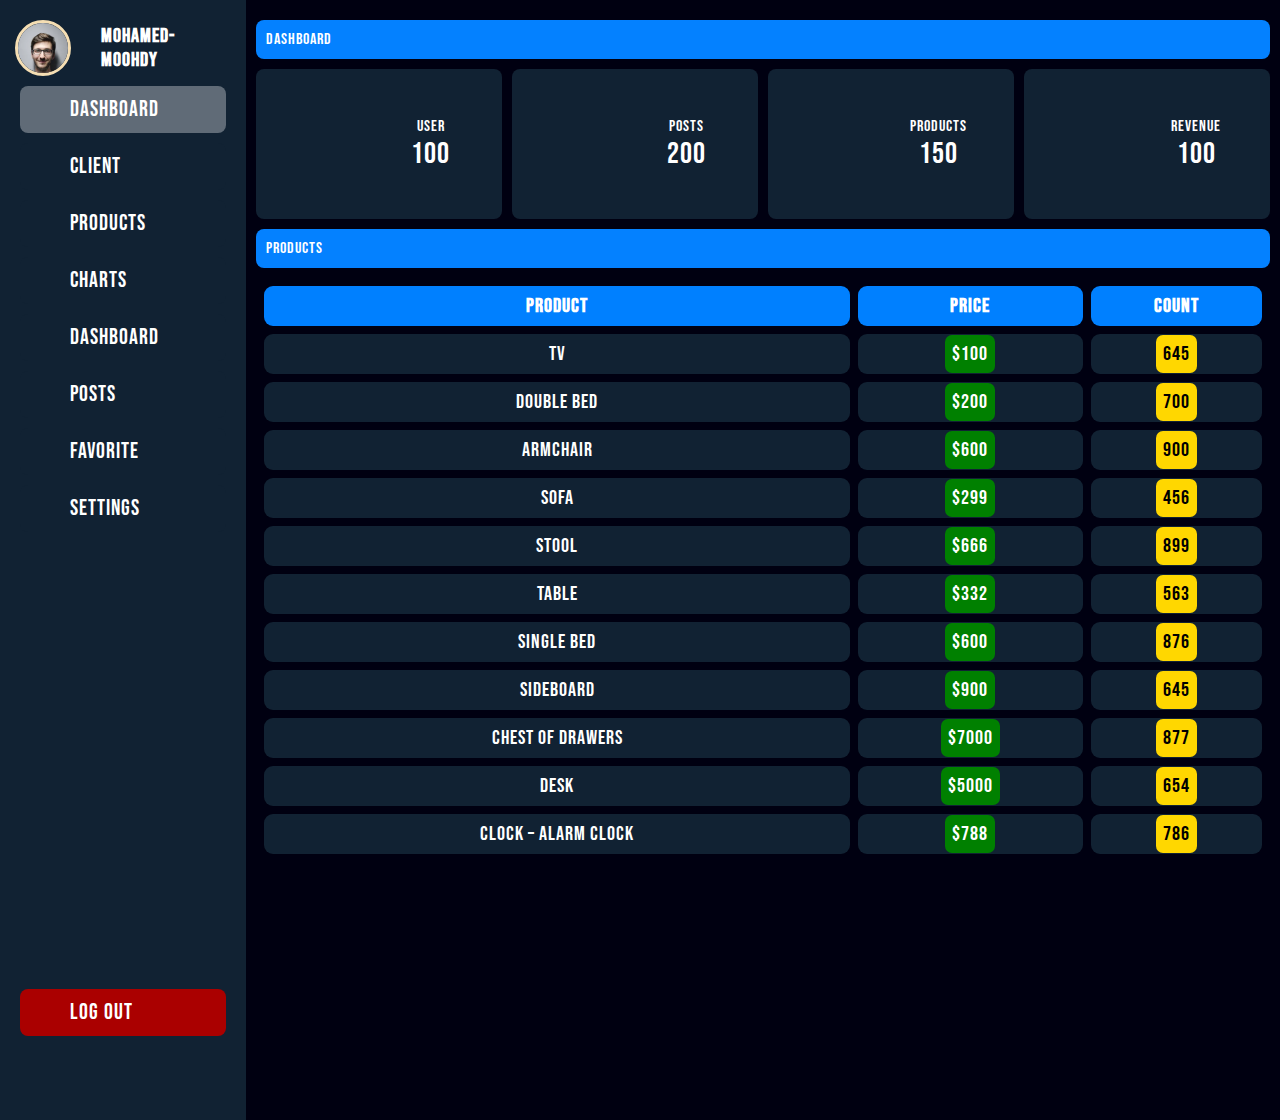
<file: Dashwoard/index.html>
<!DOCTYPE html>
<html lang="en">
<head>
    <meta charset="UTF-8">
    <meta name="viewport" content="width=device-width, initial-scale=1.0">
    <link rel="stylesheet" href="https://cdnjs.cloudflare.com/ajax/libs/font-awesome/6.4.0/css/all.min.css" integrity="sha512-iecdLmaskl7CVkqkXNQ/ZH/XLlvWZOJyj7Yy7tcenmpD1ypASozpmT/E0iPtmFIB46ZmdtAc9eNBvH0H/ZpiBw==" crossorigin="anonymous" referrerpolicy="no-referrer" />
    <title>Dashboard||Mohamed-Moohdy</title>
    <link rel="stylesheet" href="style/style.css">
    <link rel="preconnect" href="https://fonts.googleapis.com">
<link rel="preconnect" href="https://fonts.gstatic.com" crossorigin>
<link href="https://fonts.googleapis.com/css2?family=Bebas+Neue&display=swap" rel="stylesheet">
</head>
<body>
     <div class="menu">
        <ul>
            <li class="Profile">
                <div class="img-box">
                    <img src="picture.webp" alt="picture_user_profile">
                </div>
                <h2>Mohamed-Moohdy</h2>
            </li>
            <li>
                <a class="Active" href="#">
                    <i class="fas fa-home"></i>
                    <p>Dashboard</p>
                </a>
            </li>
            <li>
                <a href="#">
                    <i class="fas fa-user-group"></i>
                    <p>Client</p>
                </a>
            </li>
            <li>
                <a href="#">
                    <i class="fas fa-table"></i>
                    <p>Products</p>
                </a>
            </li>
            <li>
                <a href="#">
                    <i class="fas fa-chart-pie"></i>
                    <p>Charts</p>
                </a>
            </li>
            <li>
                <a href="#">
                    <i class="fas fa-home"></i>
                    <p>Dashboard</p>
                </a>
            </li>
            <li>
                <a href="#">
                    <i class="fas fa-pen"></i>
                    <p>Posts</p>
                </a>
            </li>
            <li>
                <a href="#">
                    <i class="fas fa-star"></i>
                    <p>Favorite</p>
                </a>
            </li>
            <li>
                <a href="#">
                    <i class="fas fa-cog"></i>
                    <p>Settings</p>
                </a>
            </li>
            <li class="log-out">
                <a href="#">
                    <i class="fas fa-sign-out"></i>
                    <p>log out</p>
                </a>
            </li>

        </ul>
     </div>

     <div class="content">
        <div class="title-info">
            <p>Dashboard</p>
            <i class="fas fa-chart-bar"></i>
        </div>

        <div class="date-info">
            <div class="box">
                <i class="fas fa-user"></i>
                <div class="date">
                    <p>user</p>
                    <span>100</span>
                </div>
            </div>
            <div class="box">
                <i class="fas fa-pen"></i>
                <div class="date">
                    <p>Posts</p>
                    <span>200</span>
                </div>
            </div>
            <div class="box">
                <i class="fas fa-table"></i>
                <div class="date">
                    <p>products</p>
                    <span>150</span>
                </div>
            </div>
            <div class="box">
                <i class="fas fa-dollar"></i>
                <div class="date">
                    <p>revenue</p>
                    <span>100</span>
                </div>
            </div>
        </div>
        <div class="title-info">
            <p>products</p>
            <i class="fas fa-table"></i>
        </div>

        <table>
            <thead>
                <tr>
                    <th>product</th>
                    <th>price</th>
                    <th>count</th>
                </tr>
            </thead>
            <tbody>
                <tr>
                    <td>tv</td>
                    <td> <span class="price">$100</span></td>
                    <td><span class="count">645</span></td>
                </tr>
                <tr>
                    <td>double bed</td>
                    <td> <span class="price">$200</span></td>
                    <td><span class="count">700</span></td>
                </tr>
                <tr>
                    <td>armchair</td>
                    <td> <span class="price">$600</span></td>
                    <td><span class="count">900</span></td>
                </tr>
                <tr>
                    <td>sofa</td>
                    <td> <span class="price">$299</span></td>
                    <td><span class="count">456</span></td>
                </tr>
                <tr>
                    <td>stool</td>
                    <td> <span class="price">$666</span></td>
                    <td><span class="count">899</span></td>
                </tr>
                <tr>
                    <td>table</td>
                    <td> <span class="price">$332</span></td>
                    <td><span class="count">563</span></td>
                </tr>
                <tr>
                    <td>single bed</td>
                    <td> <span class="price">$600</span></td>
                    <td><span class="count">876</span></td>
                </tr>
                <tr>
                    <td>sideboard</td>
                    <td> <span class="price">$900</span></td>
                    <td><span class="count">645</span></td>
                </tr>
                <tr>
                    <td>chest of drawers</td>
                    <td> <span class="price">$7000</span></td>
                    <td><span class="count">877</span></td>
                </tr>
                <tr>
                    <td>desk</td>
                    <td> <span class="price">$5000</span></td>
                    <td><span class="count">654</span></td>
                </tr>
                <tr>
                    <td>clock – alarm clock</td>
                    <td> <span class="price">$788</span></td>
                    <td><span class="count">786</span></td>
                </tr>
            </tbody>
        </table>
     </div>
</body>
</html>
</file>
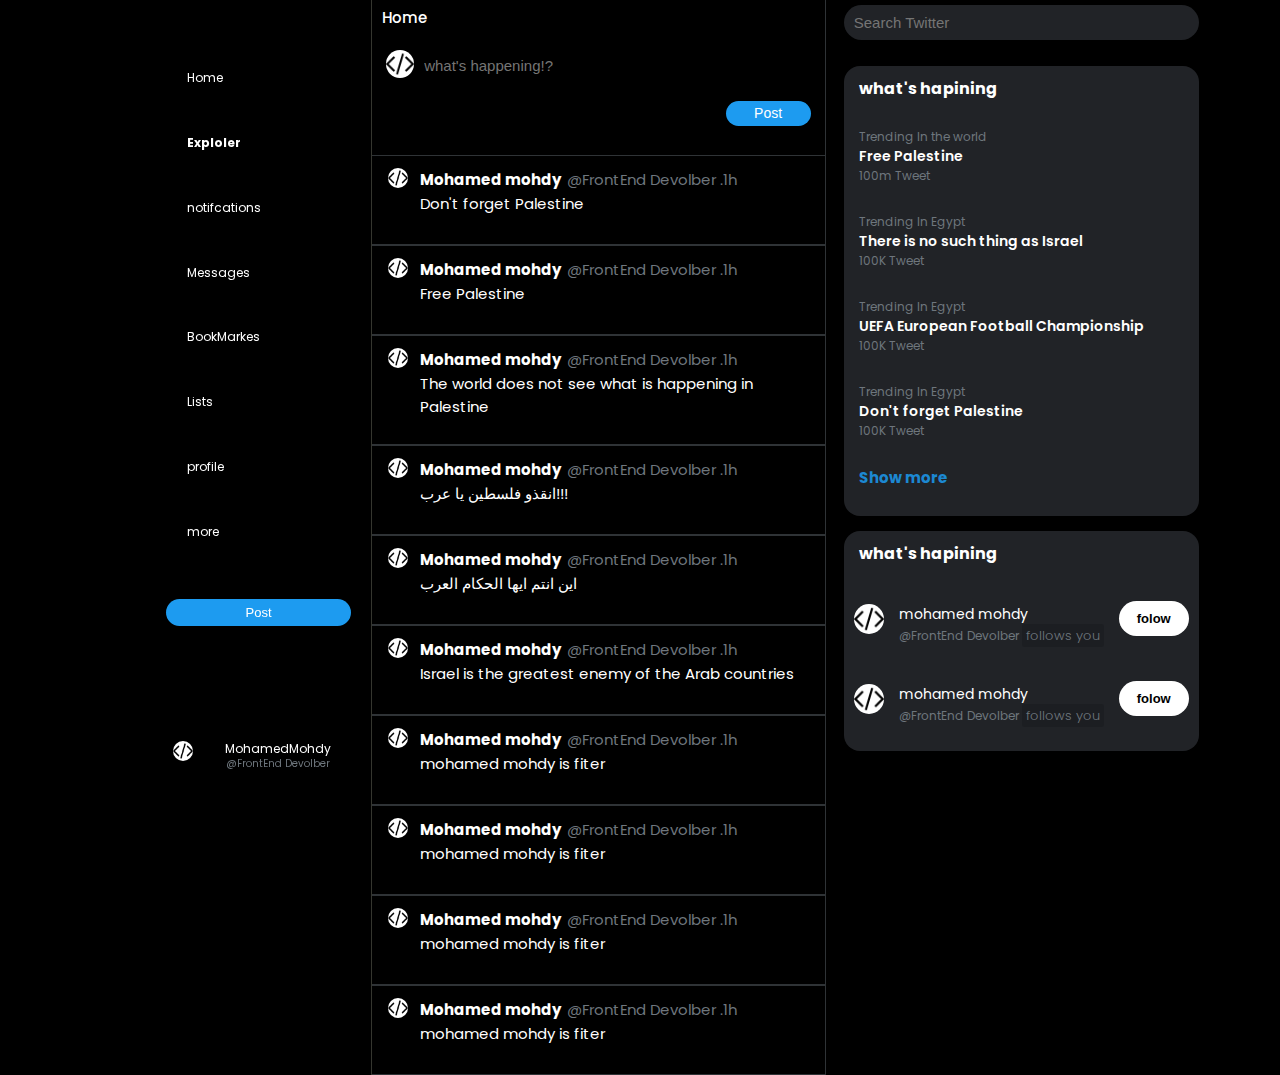
<file: interface X clone and responsiv/index.html>
<!DOCTYPE html>
<html lang="en">
    <head>
        <meta charset="UTF-8">
        <meta name="viewport" content="width=device-width, initial-scale=1.0">
        <link rel="stylesheet"
            href="https://cdnjs.cloudflare.com/ajax/libs/font-awesome/6.5.2/css/all.min.css"
            integrity="sha512-SnH5WK+bZxgPHs44uWIX+LLJAJ9/2PkPKZ5QiAj6Ta86w+fsb2TkcmfRyVX3pBnMFcV7oQPJkl9QevSCWr3W6A=="
            crossorigin="anonymous" referrerpolicy="no-referrer" />
        <!--! google font poppines !-->
        <link rel="preconnect" href="https://fonts.googleapis.com">
        <link rel="preconnect" href="https://fonts.gstatic.com" crossorigin>
        <link
            href="https://fonts.googleapis.com/css2?family=Poppins:ital,wght@0,100;0,200;0,300;0,400;0,500;0,600;0,700;0,800;0,900;1,100;1,200;1,300;1,400;1,500;1,600;1,700;1,800;1,900&display=swap"
            rel="stylesheet">
        <!--!  !-->
        <link rel="stylesheet" href="./style.css">
        <title>Twitter Clone</title>
    </head>
    <body>
        <header>
            <div class="nav-linkes">
                <a href>
                    <i class="fa-brands fa-x-twitter"></i>
                </a>
                <a href>
                    <i class="fa fa-home"></i>
                    <span>Home</span>
                </a>
                <a href>
                    <i class="fa-solid fa-hashtag"></i>
                    <span>Exploler</span>
                </a>
                <a href>
                    <i class="fa-regular fa-bell"></i>
                    <span>notifcations</span>
                </a>
                <a href>
                    <i class="fa-regular fa-envelope"></i>
                    <span>Messages</span>
                </a>
                <a href>
                    <i class="fa-regular fa-bookmark"></i>
                    <span>BookMarkes</span>
                </a>
                <a href>
                    <i class="fa-regular fa-rectangle-list"></i>
                    <span>Lists</span>
                </a>
                <a href>
                    <i class="fa-regular fa-user"></i>
                    <span>profile</span>
                </a>
                <a href>
                    <i class="fa-solid fa-angles-right"></i>
                    <span>more</span>
                </a>
                <button class="tweet-button">
                    Post
                </button>
            </div>
            <div class="main-acount">
                <a href>
                    <img src="./images/code_icon-icons.webp"
                        class="icon-twiter-X">
                    <div class="acount-detalis">
                        <span class="account-name">MohamedMohdy</span>
                        <span class="acount-handel"
                            style="font-size: 1rem;">@FrontEnd Devolber</span>
                    </div>
                    <i class="fa-solid fa-angle-right"></i>
                </a>
            </div>
        </header>
        <main>
            <div class="main-flex">
                <div class="main-feed">
                    <div class="home-par">
                        <span>Home</span>
                        <i class="fa-solid fa-wand-sparkles"></i>
                    </div>
                    <div class="new-tweet">
                        <img src="./images/code_icon-icons.webp"
                            class="icon-twiter-X" alt>

                        <div class="new-tweet-detalis">
                            <input type="text" placeholder="what's happening!?">
                            <div class="new-tweet-Action">
                                <ul>
                                    <li>
                                        <i class="fa-regular fa-image"></i>
                                    </li>
                                    <li>
                                        <i class="fa-solid fa-box"></i>
                                    </li>
                                    <li>
                                        <i
                                            class="fa-solid fa-square-poll-vertical"></i>
                                    </li>
                                    <li>
                                        <i class="fa-solid fa-box"></i>
                                    </li>
                                    <li>
                                        <i class="fa-solid fa-calendar"></i>
                                    </li>
                                </ul>
                                <button class="tweet-button">
                                    Post
                                </button>
                            </div>
                        </div>
                    </div>
                    <div class="feed-tweet">
                        <img src="./images/code_icon-icons.webp" class="icon-twiter-X" alt="icpn code png">
                        <div class="feed-tweet-detalis">
                                <div class="tweeter-detalis">
                                    <a href="" class="tweeter-name">
                                        Mohamed mohdy
                                        <span class="tweeter-handel">
                                            @FrontEnd Devolber .1h
                                        </span>
                                    </a>
                                    <i class="fa-solid fa-ellipsis"></i>
                                </div>
                            
                            <div class="tweeter-text">
                                <p>Don't forget Palestine</p>
                            </div>
                            <div class="tweet-icon">
                                <i class="fa-solid fa-comment"></i>
                                <i class="fa-solid fa-retweet"></i>
                                <i class="fa-regular fa-heart"></i>
                                <i class="fa-solid fa-square-poll-vertical"></i>

                            </div>
                        </div>
                    </div>
                    <div class="feed-tweet">
                        <img src="./images/code_icon-icons.webp" class="icon-twiter-X" alt="icpn code png">
                        <div class="feed-tweet-detalis">
                                <div class="tweeter-detalis">
                                    <a href="" class="tweeter-name">
                                        Mohamed mohdy
                                        <span class="tweeter-handel">
                                            @FrontEnd Devolber .1h
                                        </span>
                                    </a>
                                    <i class="fa-solid fa-ellipsis"></i>
                                </div>
                            
                            <div class="tweeter-text">
                                <p>Free Palestine</p>
                            </div>
                            <div class="tweet-icon">
                                <i class="fa-solid fa-comment"></i>
                                <i class="fa-solid fa-retweet"></i>
                                <i class="fa-regular fa-heart"></i>
                                <i class="fa-solid fa-square-poll-vertical"></i>

                            </div>
                        </div>
                    </div>
                    <div class="feed-tweet">
                        <img src="./images/code_icon-icons.webp" class="icon-twiter-X" alt="icpn code png">
                        <div class="feed-tweet-detalis">
                                <div class="tweeter-detalis">
                                    <a href="" class="tweeter-name">
                                        Mohamed mohdy
                                        <span class="tweeter-handel">
                                            @FrontEnd Devolber .1h
                                        </span>
                                    </a>
                                    <i class="fa-solid fa-ellipsis"></i>
                                </div>
                            
                            <div class="tweeter-text">
                                <p>The world does not see what is happening in Palestine</p>
                            </div>
                            <div class="tweet-icon">
                                <i class="fa-solid fa-comment"></i>
                                <i class="fa-solid fa-retweet"></i>
                                <i class="fa-regular fa-heart"></i>
                                <i class="fa-solid fa-square-poll-vertical"></i>

                            </div>
                        </div>
                    </div>
                    <div class="feed-tweet">
                        <img src="./images/code_icon-icons.webp" class="icon-twiter-X" alt="icpn code png">
                        <div class="feed-tweet-detalis">
                                <div class="tweeter-detalis">
                                    <a href="" class="tweeter-name">
                                        Mohamed mohdy
                                        <span class="tweeter-handel">
                                            @FrontEnd Devolber .1h
                                        </span>
                                    </a>
                                    <i class="fa-solid fa-ellipsis"></i>
                                </div>
                            
                            <div class="tweeter-text">
                                <p>انقذو فلسطين يا عرب!!!</p>
                            </div>
                            <div class="tweet-icon">
                                <i class="fa-solid fa-comment"></i>
                                <i class="fa-solid fa-retweet"></i>
                                <i class="fa-regular fa-heart"></i>
                                <i class="fa-solid fa-square-poll-vertical"></i>

                            </div>
                        </div>
                    </div>
                    <div class="feed-tweet">
                        <img src="./images/code_icon-icons.webp" class="icon-twiter-X" alt="icpn code png">
                        <div class="feed-tweet-detalis">
                                <div class="tweeter-detalis">
                                    <a href="" class="tweeter-name">
                                        Mohamed mohdy
                                        <span class="tweeter-handel">
                                            @FrontEnd Devolber .1h
                                        </span>
                                    </a>
                                    <i class="fa-solid fa-ellipsis"></i>
                                </div>
                            
                            <div class="tweeter-text">
                                <p>اين انتم ايها الحكام العرب</p>
                            </div>
                            <div class="tweet-icon">
                                <i class="fa-solid fa-comment"></i>
                                <i class="fa-solid fa-retweet"></i>
                                <i class="fa-regular fa-heart"></i>
                                <i class="fa-solid fa-square-poll-vertical"></i>

                            </div>
                        </div>
                    </div>
                    <div class="feed-tweet">
                        <img src="./images/code_icon-icons.webp" class="icon-twiter-X" alt="icpn code png">
                        <div class="feed-tweet-detalis">
                                <div class="tweeter-detalis">
                                    <a href="" class="tweeter-name">
                                        Mohamed mohdy
                                        <span class="tweeter-handel">
                                            @FrontEnd Devolber .1h
                                        </span>
                                    </a>
                                    <i class="fa-solid fa-ellipsis"></i>
                                </div>
                            
                            <div class="tweeter-text">
                                <p>Israel is the greatest enemy of the Arab countries</p>
                            </div>
                            <div class="tweet-icon">
                                <i class="fa-solid fa-comment"></i>
                                <i class="fa-solid fa-retweet"></i>
                                <i class="fa-regular fa-heart"></i>
                                <i class="fa-solid fa-square-poll-vertical"></i>

                            </div>
                        </div>
                    </div>
                    <div class="feed-tweet">
                        <img src="./images/code_icon-icons.webp" class="icon-twiter-X" alt="icpn code png">
                        <div class="feed-tweet-detalis">
                                <div class="tweeter-detalis">
                                    <a href="" class="tweeter-name">
                                        Mohamed mohdy
                                        <span class="tweeter-handel">
                                            @FrontEnd Devolber .1h
                                        </span>
                                    </a>
                                    <i class="fa-solid fa-ellipsis"></i>
                                </div>
                            
                            <div class="tweeter-text">
                                <p>mohamed mohdy is fiter</p>
                            </div>
                            <div class="tweet-icon">
                                <i class="fa-solid fa-comment"></i>
                                <i class="fa-solid fa-retweet"></i>
                                <i class="fa-regular fa-heart"></i>
                                <i class="fa-solid fa-square-poll-vertical"></i>

                            </div>
                        </div>
                    </div>
                    <div class="feed-tweet">
                        <img src="./images/code_icon-icons.webp" class="icon-twiter-X" alt="icpn code png">
                        <div class="feed-tweet-detalis">
                                <div class="tweeter-detalis">
                                    <a href="" class="tweeter-name">
                                        Mohamed mohdy
                                        <span class="tweeter-handel">
                                            @FrontEnd Devolber .1h
                                        </span>
                                    </a>
                                    <i class="fa-solid fa-ellipsis"></i>
                                </div>
                            
                            <div class="tweeter-text">
                                <p>mohamed mohdy is fiter</p>
                            </div>
                            <div class="tweet-icon">
                                <i class="fa-solid fa-comment"></i>
                                <i class="fa-solid fa-retweet"></i>
                                <i class="fa-regular fa-heart"></i>
                                <i class="fa-solid fa-square-poll-vertical"></i>

                            </div>
                        </div>
                    </div>
                    <div class="feed-tweet">
                        <img src="./images/code_icon-icons.webp" class="icon-twiter-X" alt="icpn code png">
                        <div class="feed-tweet-detalis">
                                <div class="tweeter-detalis">
                                    <a href="" class="tweeter-name">
                                        Mohamed mohdy
                                        <span class="tweeter-handel">
                                            @FrontEnd Devolber .1h
                                        </span>
                                    </a>
                                    <i class="fa-solid fa-ellipsis"></i>
                                </div>
                            
                            <div class="tweeter-text">
                                <p>mohamed mohdy is fiter</p>
                            </div>
                            <div class="tweet-icon">
                                <i class="fa-solid fa-comment"></i>
                                <i class="fa-solid fa-retweet"></i>
                                <i class="fa-regular fa-heart"></i>
                                <i class="fa-solid fa-square-poll-vertical"></i>

                            </div>
                        </div>
                    </div>
                    <div class="feed-tweet">
                        <img src="./images/code_icon-icons.webp" class="icon-twiter-X" alt="icpn code png">
                        <div class="feed-tweet-detalis">
                                <div class="tweeter-detalis">
                                    <a href="" class="tweeter-name">
                                        Mohamed mohdy
                                        <span class="tweeter-handel">
                                            @FrontEnd Devolber .1h
                                        </span>
                                    </a>
                                    <i class="fa-solid fa-ellipsis"></i>
                                </div>
                            
                            <div class="tweeter-text">
                                <p>mohamed mohdy is fiter</p>
                            </div>
                            <div class="tweet-icon">
                                <i class="fa-solid fa-comment"></i>
                                <i class="fa-solid fa-retweet"></i>
                                <i class="fa-regular fa-heart"></i>
                                <i class="fa-solid fa-square-poll-vertical"></i>

                            </div>
                        </div>
                    </div>
                </div>

                <div class="side-fead">
                    <div class="search">
                        <input type="text" placeholder="Search Twitter">
                    </div>

                    <div class="trending">
                            <h1 class="h1-title">what's hapining</h1>
                            <div class="treinding-item">
                                <div class="catogry">
                                    <span>Trending In the world</span>
                                    <i class="fa-solid fa-ellipsis"></i>
                                </div>
                                <p>Free Palestine</p>
                                <span>100m Tweet</span>
                            </div>
                            <div class="treinding-item">
                                <div class="catogry">
                                    <span>Trending In Egypt</span>
                                    <i class="fa-solid fa-ellipsis"></i>
                                </div>
                                <p>There is no such thing as Israel</p>
                                <span>100K Tweet</span>
                            </div>
                            <div class="treinding-item">
                                <div class="catogry">
                                    <span>Trending In Egypt</span>
                                    <i class="fa-solid fa-ellipsis"></i>
                                </div>
                                <p>UEFA European Football Championship</p>
                                <span>100K Tweet</span>
                            </div>
                            <div class="treinding-item">
                                <div class="catogry">
                                    <span>Trending In Egypt</span>
                                    <i class="fa-solid fa-ellipsis"></i>
                                </div>
                                <p>Don't forget Palestine</p>
                                <span>100K Tweet</span>
                            </div>
                            <a href="" class="show-more">
                                Show more
                            </a>
                    </div>
                    

                    <div class="folow">
                        <h1 class="h1-title">what's hapining</h1>
                        <div class="folow-profile">
                            <img src="./images/code_icon-icons.webp" class="icon-twiter-X"  style="width: 30px; height: 30px;">
                            <div class="folow-detalis">
                                <a href="">
                                    mohamed mohdy
                                </a>
                                <span>@FrontEnd Devolber  <span id="follows">follows you</span></span>
                            </div>
                            <button class="tweet-button">folow</button>
                        </div>
                        <div class="folow-profile">
                            <img src="./images/code_icon-icons.webp" class="icon-twiter-X"  style="width: 30px; height: 30px;">
                            <div class="folow-detalis">
                                <a href="">
                                    mohamed mohdy
                                </a>
                                <span>@FrontEnd Devolber  <span id="follows">follows you</span></span>
                            </div>
                            <button class="tweet-button">folow</button>
                        </div>
                    </div>
                </div>
            </div>

        </main>
    </body>
</html>
</file>
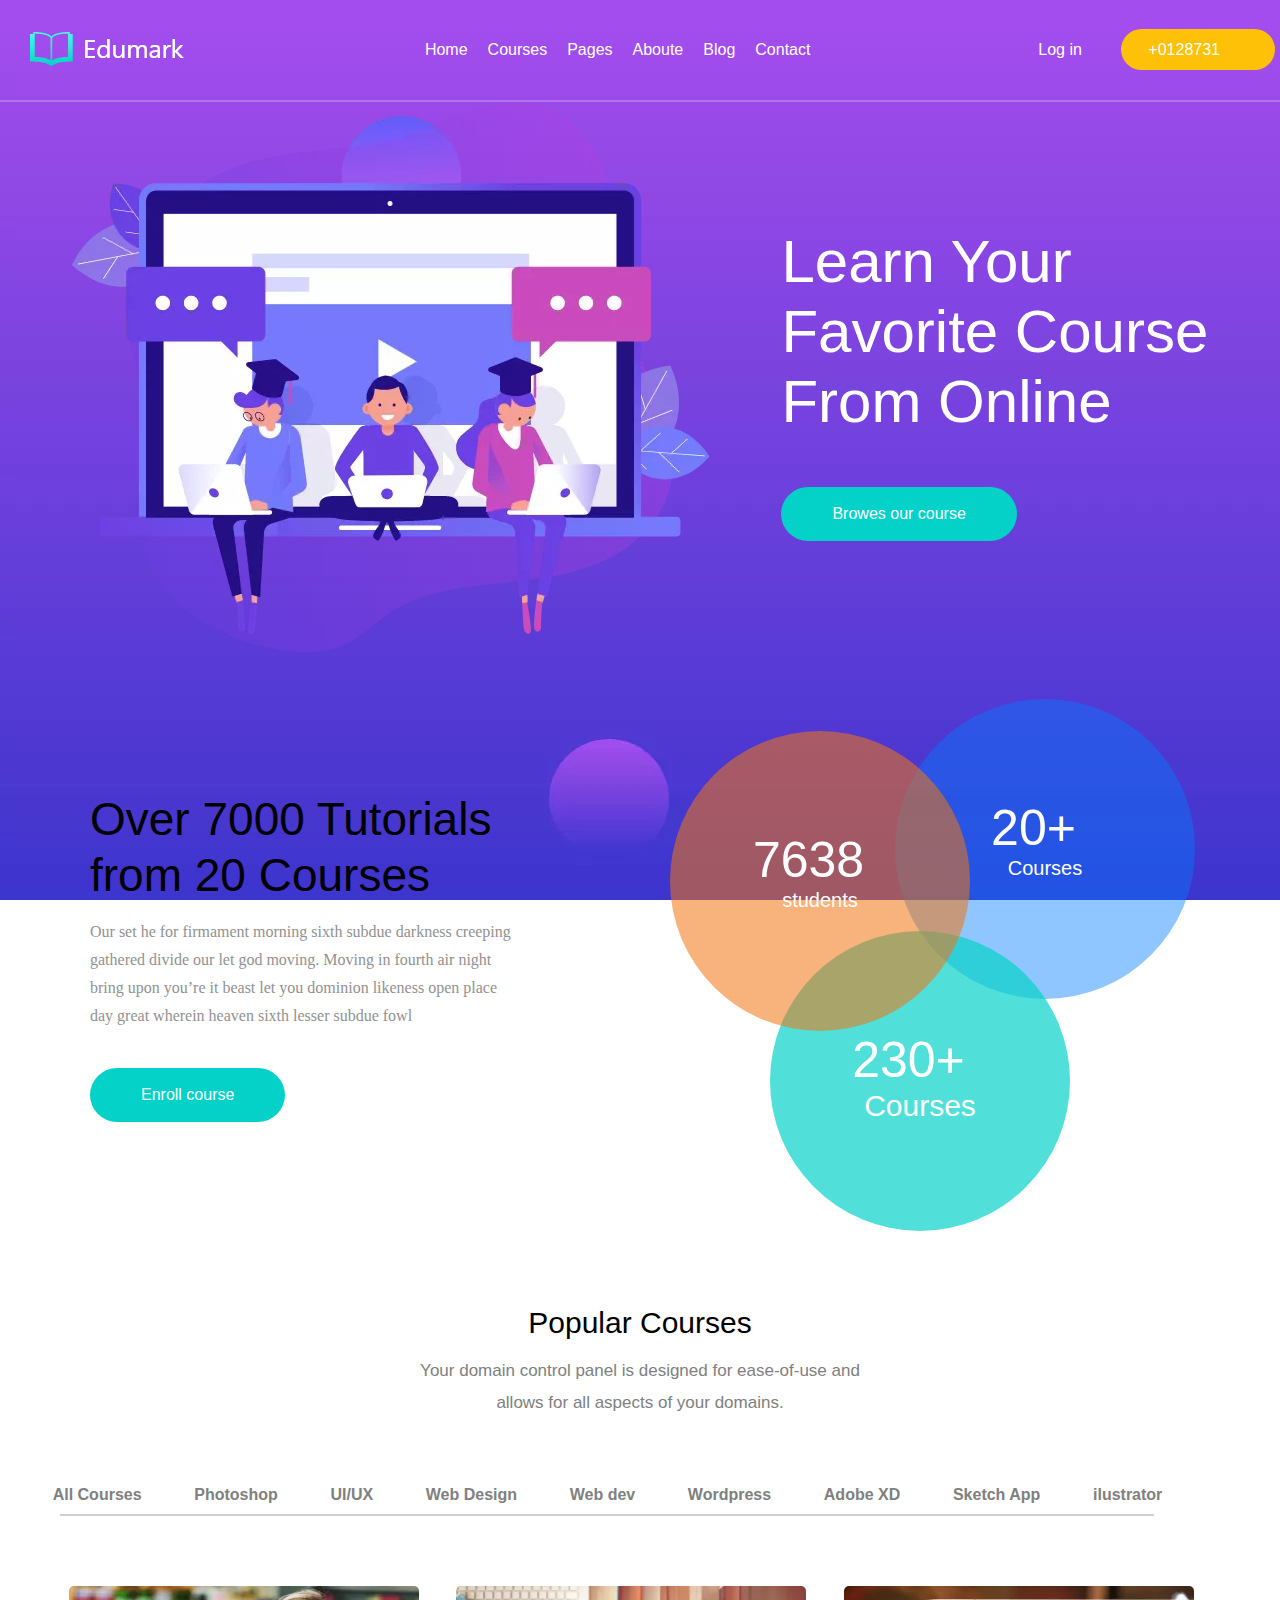
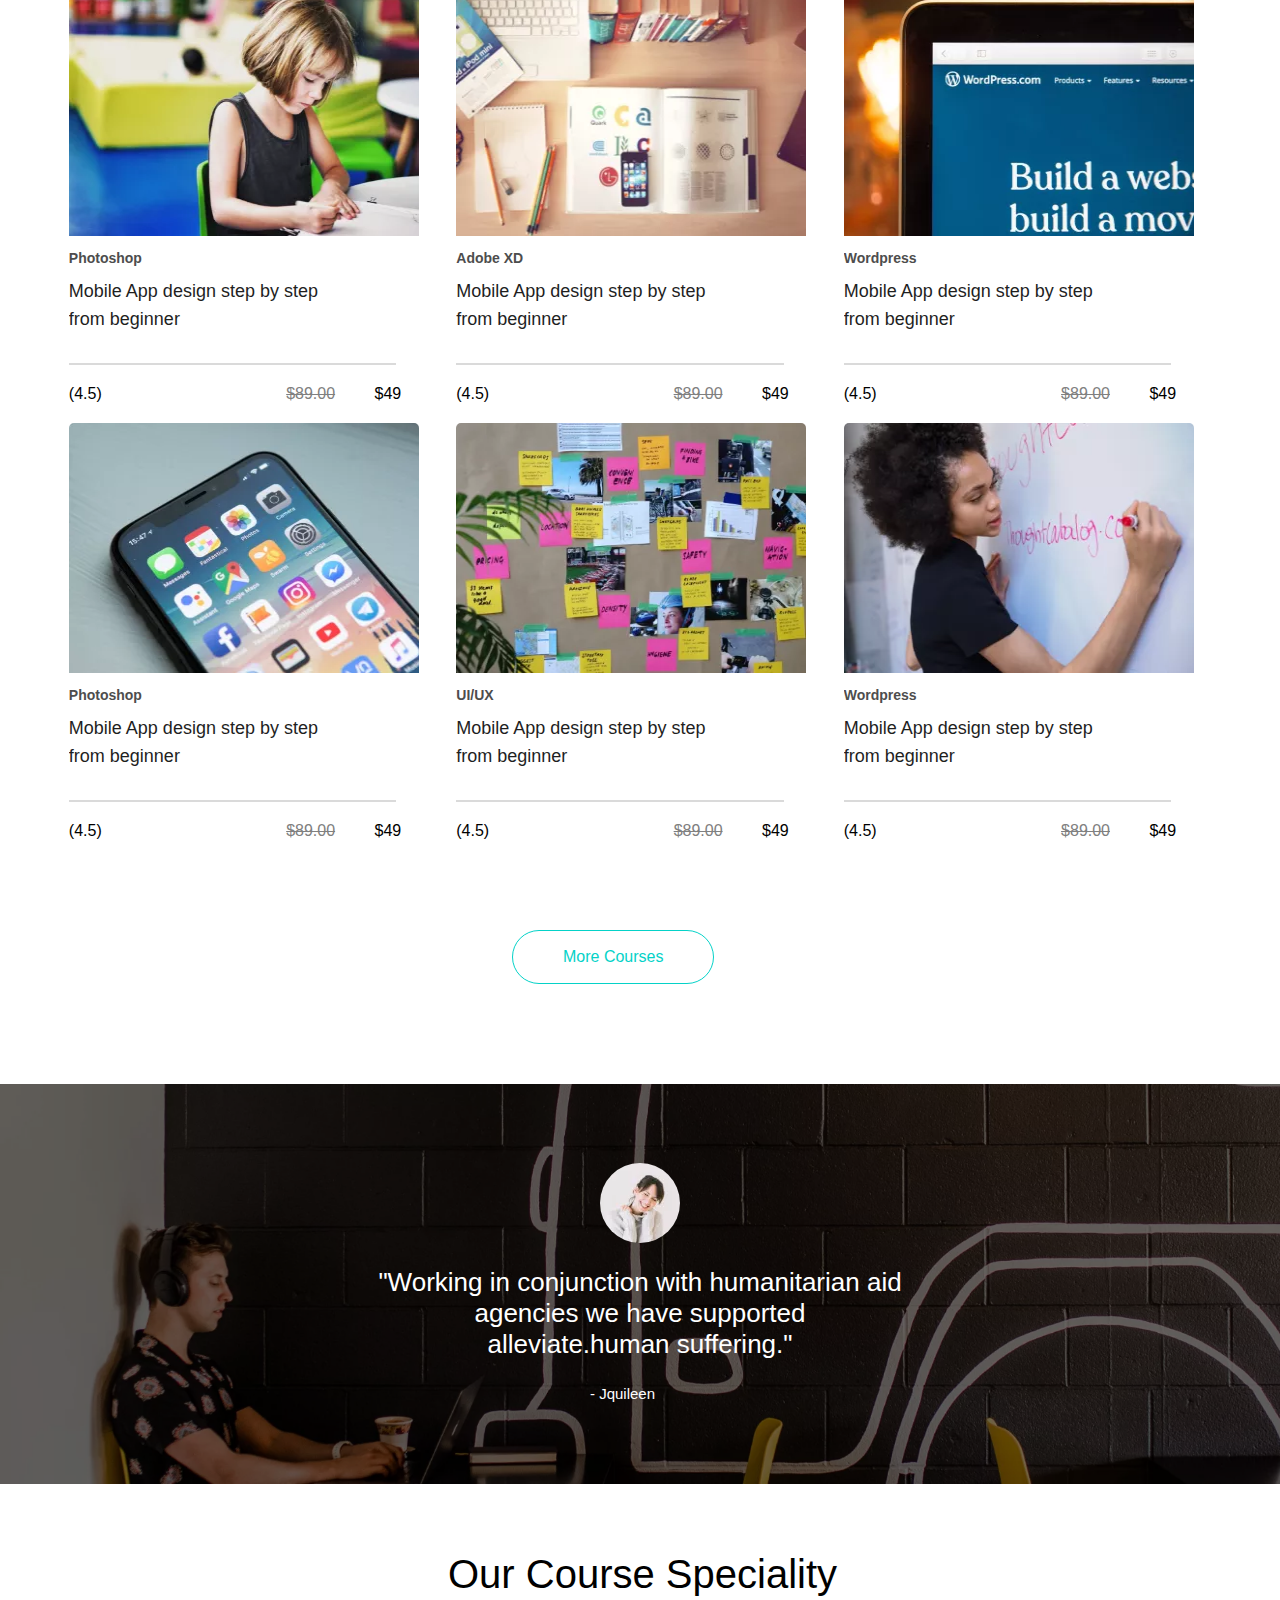
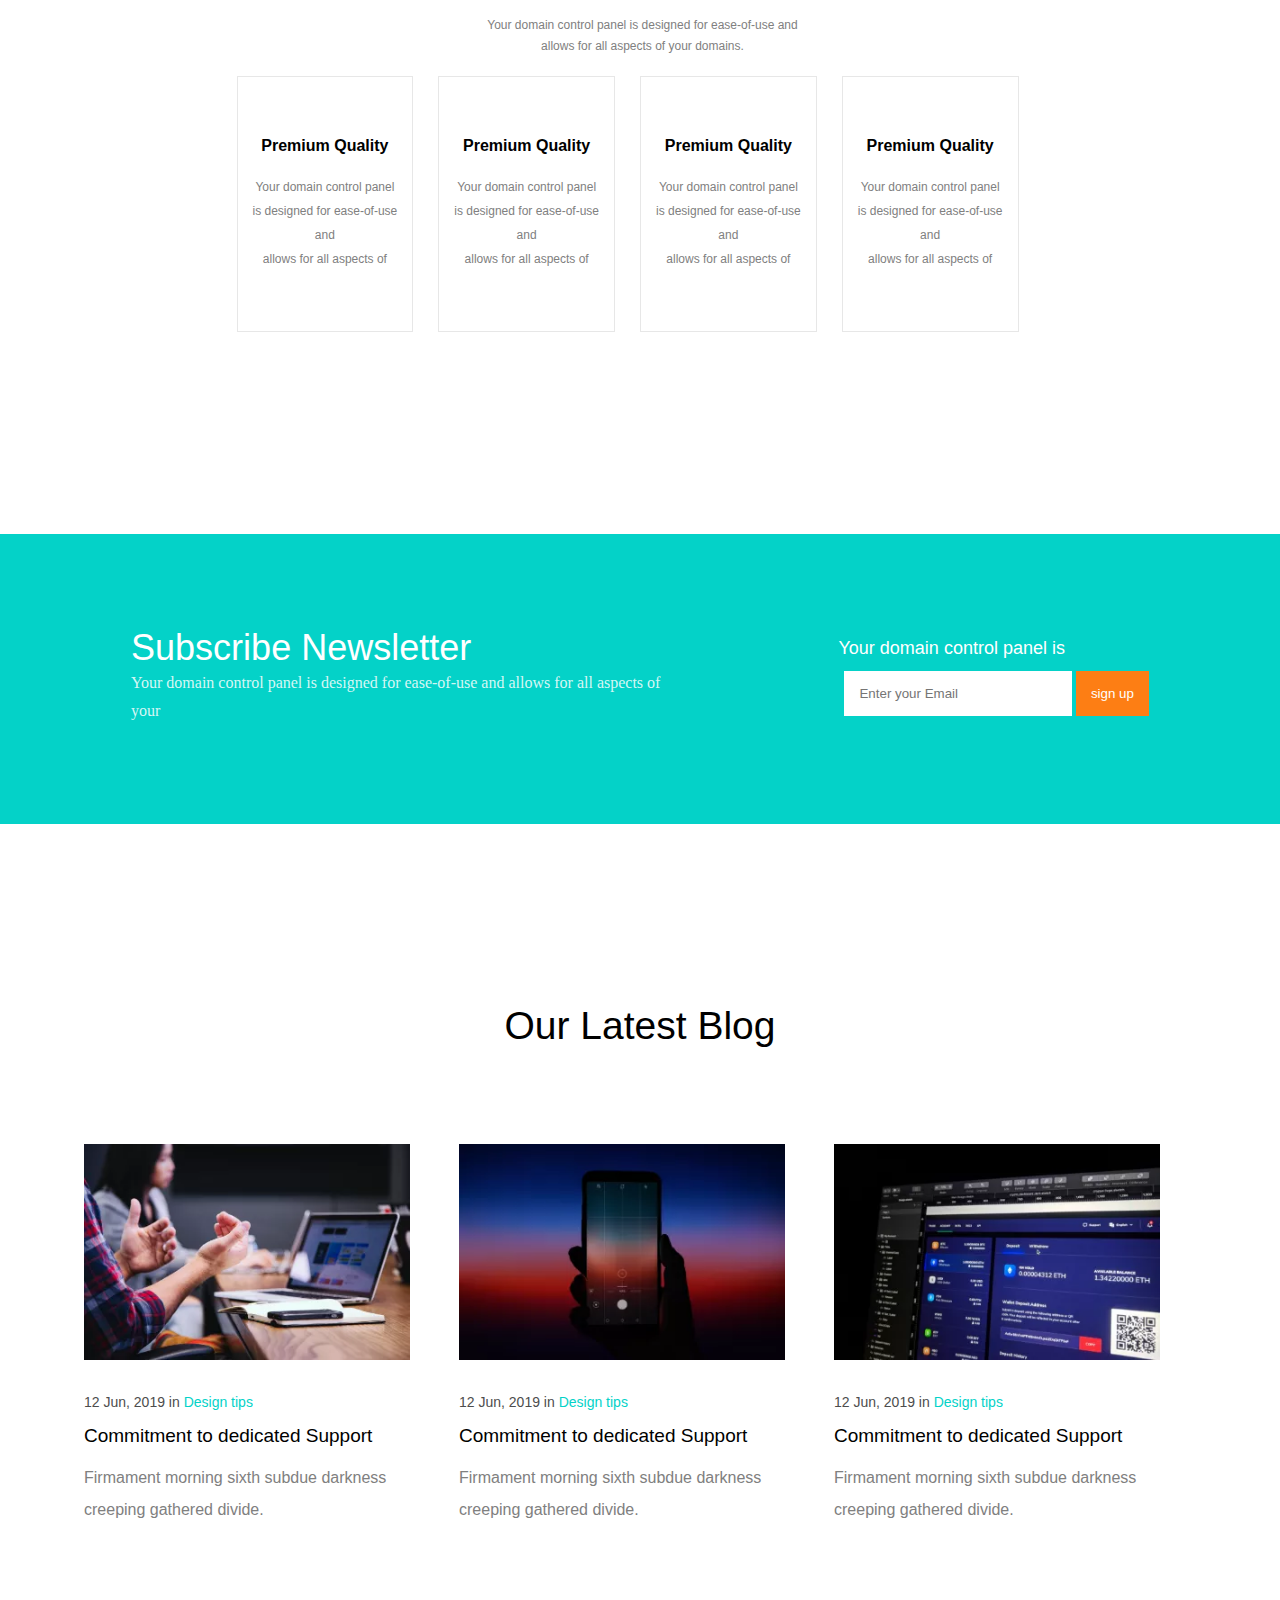
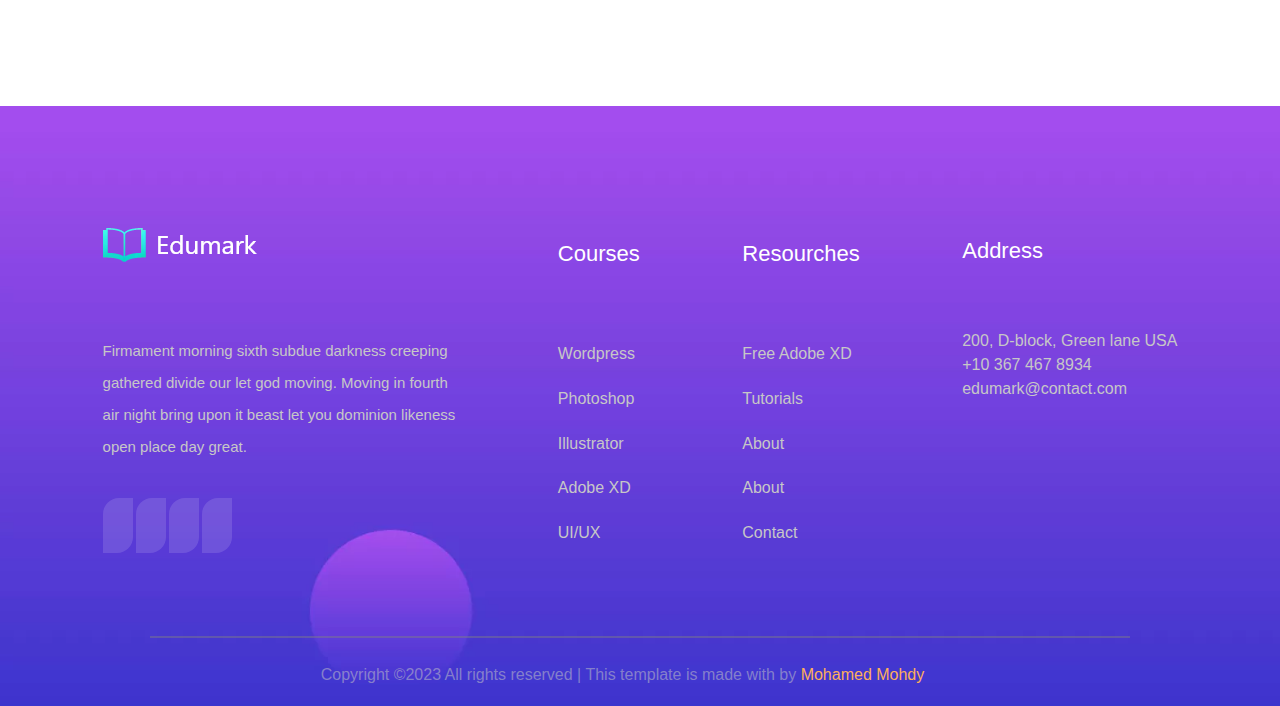
<file: template 1/index.html>
<!DOCTYPE html>
<html lang="en">

<head>
    <meta charset="UTF-8">
    <meta http-equiv="X-UA-Compatible" content="IE=edge">
    <meta name="viewport" content="width=device-width, initial-scale=1.0">
    <link rel="stylesheet" href="css/style.css">
    <link rel="stylesheet" href="https://cdnjs.cloudflare.com/ajax/libs/font-awesome/6.4.0/css/all.min.css"
        integrity="sha512-iecdLmaskl7CVkqkXNQ/ZH/XLlvWZOJyj7Yy7tcenmpD1ypASozpmT/E0iPtmFIB46ZmdtAc9eNBvH0H/ZpiBw=="
        crossorigin="anonymous" referrerpolicy="no-referrer" />
    <title>Edumark</title>
</head>

<body>
    <!------------------------------------------------ start header  ------------------------------------------------>
    <div class="contanir">
        <header>
            <nav>
                <div class="logo">
                    <img src="img/logo.png" alt="logo wepsite">
                </div>
                <div class="linkes">
                    <ul>
                        <a href="#home">
                            <li>Home</li>
                        </a>
                        <a href="#Courses">
                            <li>Courses</li>
                        </a>
                        <a href="#Pages">
                            <li>Pages</li>
                        </a>
                        <a href="#Aboute">
                            <li>Aboute</li>
                        </a>
                        <a href="#Blog">
                            <li>Blog</li>
                        </a>
                        <a href="#Contact">
                            <li>Contact</li>
                        </a>
                    </ul>
                </div>
                <div class="user">
                    <i class="fa-solid fa-user"></i>
                    <span>Log in</span>
                    <a class="box-button" href="#">
                        <i class="fa-solid fa-phone "></i>
                        <span>+0128731</span>
                    </a>

                </div>
            </nav>
            <div class="line"></div>
            <div class="slid-sontent">
                <div class="img">
                    <img src="../template 1/img/banner/edu_ilastration.png" alt=" ilustration pichter learning">
                </div>
                <div class="content">
                    <h1>Learn Your<br>
                        Favorite Course<br>
                        From Online</h1>
                    <button>Browes our course</button>
                </div>
            </div>
        </header>

        <!------------------------------------------------ end header  ------------------------------------------------>
        <!------------------------------------------------ start section Aboute  ------------------------------------------------>
        <section class="Aboute">
            <div class="content">
                <h3>Over 7000 Tutorials<br>
                    from 20 Courses</h3>
                <p>Our set he for firmament morning sixth subdue darkness creeping<br> gathered divide our let god
                    moving. Moving in fourth air night<br> bring upon you’re it beast let you dominion likeness open
                    place<br> day great wherein heaven sixth lesser subdue fowl</p>
                <button>Enroll course</button>
            </div>
            <div class="circles">
                <div class="circle-1">
                    <span>20+</span>
                    <p>Courses</p>
                </div>
                <div class="circle-2">
                    <span>7638</span>
                    <p>students</p>
                </div>
                <div class="circle-3">
                    <span>230+</span>
                    <p>Courses</p>
                </div>
            </div>
        </section>
        <!------------------------------------------------ end section Aboute  ------------------------------------------------>
        <!------------------------------------------------ start section courses  ------------------------------------------------>
        <section class="header-courses">
            <h2>Popular Courses</h2>
            <p>Your domain control panel is designed for ease-of-use and<br>
                allows for all aspects of your domains.</p>
        </section>
        <section class="linkes-courses">
            <ul>
                <a href="">
                    <li>All Courses</li>
                </a>
                <a href="">
                    <li>Photoshop</li>
                </a>
                <a href="">
                    <li>UI/UX</li>
                </a>
                <a href="">
                    <li>Web Design</li>
                </a>
                <a href="">
                    <li>Web dev</li>
                </a>
                <a href="">
                    <li>Wordpress</li>
                </a>
                <a href="">
                    <li>Adobe XD</li>
                </a>
                <a href="">
                    <li>Sketch App</li>
                </a>
                <a href="">
                    <li>ilustrator</li>
                </a>
            </ul>
            <div class="line"></div>
        </section>
        <div class="cards">
            <div class="card">
                <img src="../template 1/img/cards/1.png" alt="">
                <h4>Photoshop</h4>
                <p>Mobile App design step by step<br>
                    from beginner</p>
                <div class="line"></div>
                <div class="salary">
                    <i class="fa-solid fa-star"></i>
                    <span class="space">(4.5)</span>
                    <span id="delet"><del>$89.00</del></span>
                    <span>$49</span>
                </div>

            </div>
            <div class="card">
                <img src="../template 1/img/cards/2.png" alt="">
                <h4>Adobe XD</h4>
                <p>Mobile App design step by step<br>
                    from beginner</p>
                <div class="line"></div>
                <div class="salary">
                    <i class="fa-solid fa-star"></i>
                    <span class="space">(4.5)</span>
                    <span id="delet"><del>$89.00</del></span>
                    <span>$49</span>
                </div>
            </div>
            <div class="card">
                <img src="../template 1/img/cards/3.png" alt="">
                <h4>Wordpress</h4>
                <p>Mobile App design step by step<br>
                    from beginner</p>
                <div class="line"></div>
                <div class="salary">
                    <i class="fa-solid fa-star"></i>
                    <span class="space">(4.5)</span>
                    <span id="delet"><del>$89.00</del></span>
                    <span>$49</span>
                </div>
            </div>
            <div class="card">
                <img src="../template 1/img/cards/4.png" alt="">
                <h4>Photoshop</h4>
                <p>Mobile App design step by step<br>
                    from beginner</p>
                <div class="line"></div>
                <div class="salary">
                    <i class="fa-solid fa-star"></i>
                    <span class="space">(4.5)</span>
                    <span id="delet"><del>$89.00</del></span>
                    <span>$49</span>
                </div>
            </div>
            <div class="card">
                <img src="../template 1/img/cards/5.png" alt="">
                <h4>UI/UX</h4>
                <p>Mobile App design step by step<br>
                    from beginner</p>
                <div class="line"></div>
                <div class="salary">
                    <i class="fa-solid fa-star"></i>
                    <span class="space">(4.5)</span>
                    <span id="delet"><del>$89.00</del></span>
                    <span>$49</span>
                </div>
            </div>
            <div class="card">
                <img src="../template 1/img/cards/6.png" alt="">
                <h4>Wordpress</h4>
                <p>Mobile App design step by step<br>
                    from beginner</p>
                <div class="line"></div>
                <div class="salary">
                    <i class="fa-solid fa-star"></i>
                    <span class="space">(4.5)</span>
                    <span id="delet"><del>$89.00</del></span>
                    <span>$49</span>
                </div>
            </div>
        </div>
        <button class="btn-Courses">More Courses</button>
        <!------------------------------------------------ end section courses  ------------------------------------------------>
        <!------------------------------------------------ start section Comment-users  ------------------------------------------------>
        <div class="comment-user">
            <div class="layer">
                <div class="img">
                    <img src="../template 1/img/comment-users/author_img.png.webp" alt="">
                </div>
                <div class="content">
                    <p>
                        "Working in conjunction with humanitarian aid<br>
                        agencies we have supported<br>
                        alleviate.human suffering."
                    </p>
                    <span>- Jquileen</span>
                </div>
            </div>
        </div>
        <!------------------------------------------------ end section Comment-users  ------------------------------------------------>
        <!------------------------------------------------ start section our-courses ------------------------------------------------>
        <div class="Our-Courses">
            <div class="heading-our-courses">
                <h3>Our Course Speciality</h3>
                <p>Your domain control panel is designed for ease-of-use and<br>
                    allows for all aspects of your domains.</p>
            </div>
            <div class="Single-Courses">
                <div class="box1">
                    <div class="icon">
                        <i class="fa-regular fa-gem" style="color:peru"></i>
                    </div>
                    <h3>Premium Quality</h3>
                    <p>Your domain control panel<br> is designed for ease-of-use<br>
                        and<br>
                        allows for all aspects of</p>
                </div>
                <div class="box1">
                    <div class="icon">
                        <i class="fa-solid fa-sack-dollar" style="color:turquoise ;"></i>
                    </div>
                    <h3>Premium Quality</h3>
                    <p>Your domain control panel<br> is designed for ease-of-use<br>
                        and<br>
                        allows for all aspects of</p>
                </div>
                <div class="box1">
                    <div class="icon">
                        <i class="fa-solid fa-fire-flame-curved" style="color:peru;"></i>
                    </div>
                    <h3>Premium Quality</h3>
                    <p>Your domain control panel<br> is designed for ease-of-use<br>
                        and<br>
                        allows for all aspects of</p>
                </div>
                <div class="box1">
                    <div class="icon">
                        <i class="fa-brands fa-first-order" style="color:aqua ;"></i>
                    </div>
                    <h3>Premium Quality</h3>
                    <p>Your domain control panel<br> is designed for ease-of-use<br>
                        and<br>
                        allows for all aspects of</p>
                </div>
            </div>
        </div>
        <!------------------------------------------------ end section our-courses ------------------------------------------------>
        <!------------------------------------------------ start section contact-for-email ------------------------------------------------>
        <div class="contact-email">
            <div class="subscripe">
                <h3>Subscribe Newsletter</h3>
                <p>Your domain control panel is designed for ease-of-use and allows for all aspects of<br> your</p>
            </div>
            <div class="group-email">
                <div class="news-later">
                    <h4>Your domain control panel is</h4>
                </div>
                <div class="email">
                    <form action="#">
                        <input type="email" placeholder="Enter your Email" id="email">
                        <button for="email">sign up </button>
                    </form>
                </div>
            </div>
        </div>
        <!------------------------------------------------ End section contact-for-email ------------------------------------------------>
        <!------------------------------------------------ start section Blog ------------------------------------------------>
        <div class="header">
            <h2>Our Latest Blog</h2>
        </div>
        <div class="gallery-blog">
            <div class="blog">
                <div class="contanir-blog">
                    <div class="img-blog">
                        <img src="../template 1/img/blog/1.png" alt="blog photo meeting">
                    </div>
                    <div class="content-blog">
                        <p class="p1">12 Jun, 2019 in <span class="mark">Design tips</span></p>
                        <h4>Commitment to dedicated Support</h4>
                        <p class="p2">Firmament morning sixth subdue darkness<br>creeping gathered divide.</p>
                    </div>
                </div>
            </div>
            <div class="blog">
                <div class="contanir-blog">
                    <div class="img-blog">
                        <img src="../template 1/img/blog/2.png" alt="blog photo meeting">
                    </div>
                    <div class="content-blog">
                        <p class="p1">12 Jun, 2019 in <span class="mark"> Design tips</span></p>
                        <h4>Commitment to dedicated Support</h4>
                        <p class="p2">Firmament morning sixth subdue darkness<br>creeping gathered divide.</p>
                    </div>
                </div>
            </div>
            <div class="blog">
                <div class="contanir-blog">
                    <div class="img-blog">
                        <img src="../template 1/img/blog/3.png" alt="blog photo meeting">
                    </div>
                    <div class="content-blog">
                        <p class="p1">12 Jun, 2019 in <span class="mark">Design tips</span></p>
                        <h4>Commitment to dedicated Support</h4>
                        <p class="p2">Firmament morning sixth subdue darkness<br>creeping gathered divide.</p>
                    </div>
                </div>
            </div>
        </div>
        <!------------------------------------------------ End section Blog ------------------------------------------------>
        <!------------------------------------------------ start section footer ------------------------------------------------>
        <footer>
            <div class="options-footer">
                <div class="items">
                    <div class="logo">
                        <img src="../template 1/img/logo.png" alt="">
                    </div>
                    <div class="content">
                        <p>
                            Firmament morning sixth subdue darkness creeping<br> gathered divide our let god moving.
                            Moving in fourth<br> air night bring upon it beast let you dominion likeness<br> open place
                            day great.
                        </p>
                    </div>
                    <div class="icons">
                        <i class="fa-brands fa-facebook-f"></i>
                        <i class="fa-brands fa-twitter"></i>
                        <i class="fa-brands fa-instagram"></i>
                        <i class="fa-brands fa-youtube"></i>
                    </div>
                </div>
                <div class="items">
                    <h3>Courses</h3>
                    <ul>
                        <li>Wordpress</li>
                        <li>Photoshop</li>
                        <li>Illustrator</li>
                        <li>Adobe XD</li>
                        <li>UI/UX</li>
                    </ul>
                </div>
                <div class="items">
                    <h3>Resourches</h3>
                    <ul>
                        <li>Free Adobe XD</li>
                        <li>Tutorials</li>
                        <li>About</li>
                        <li>About</li>
                        <li>Contact</li>
                    </ul>
                </div>
                <div class="col-4">
                    <h3>Address</h3>
                    <div class="content">
                        <p>200, D-block, Green lane USA</p>
                        <p>+10 367 467 8934</p>
                        <p>edumark@contact.com</p>
                    </div>

                </div>
            </div>
            <div class="line"></div>
            <div class="copy-riter">
                <p>Copyright ©2023 All rights reserved | This template is made with by <span style="color:#FDAE5C; ;"> Mohamed Mohdy </span></p>
            </div>
          

        </footer>
    </div>

</body>

</html>
</file>
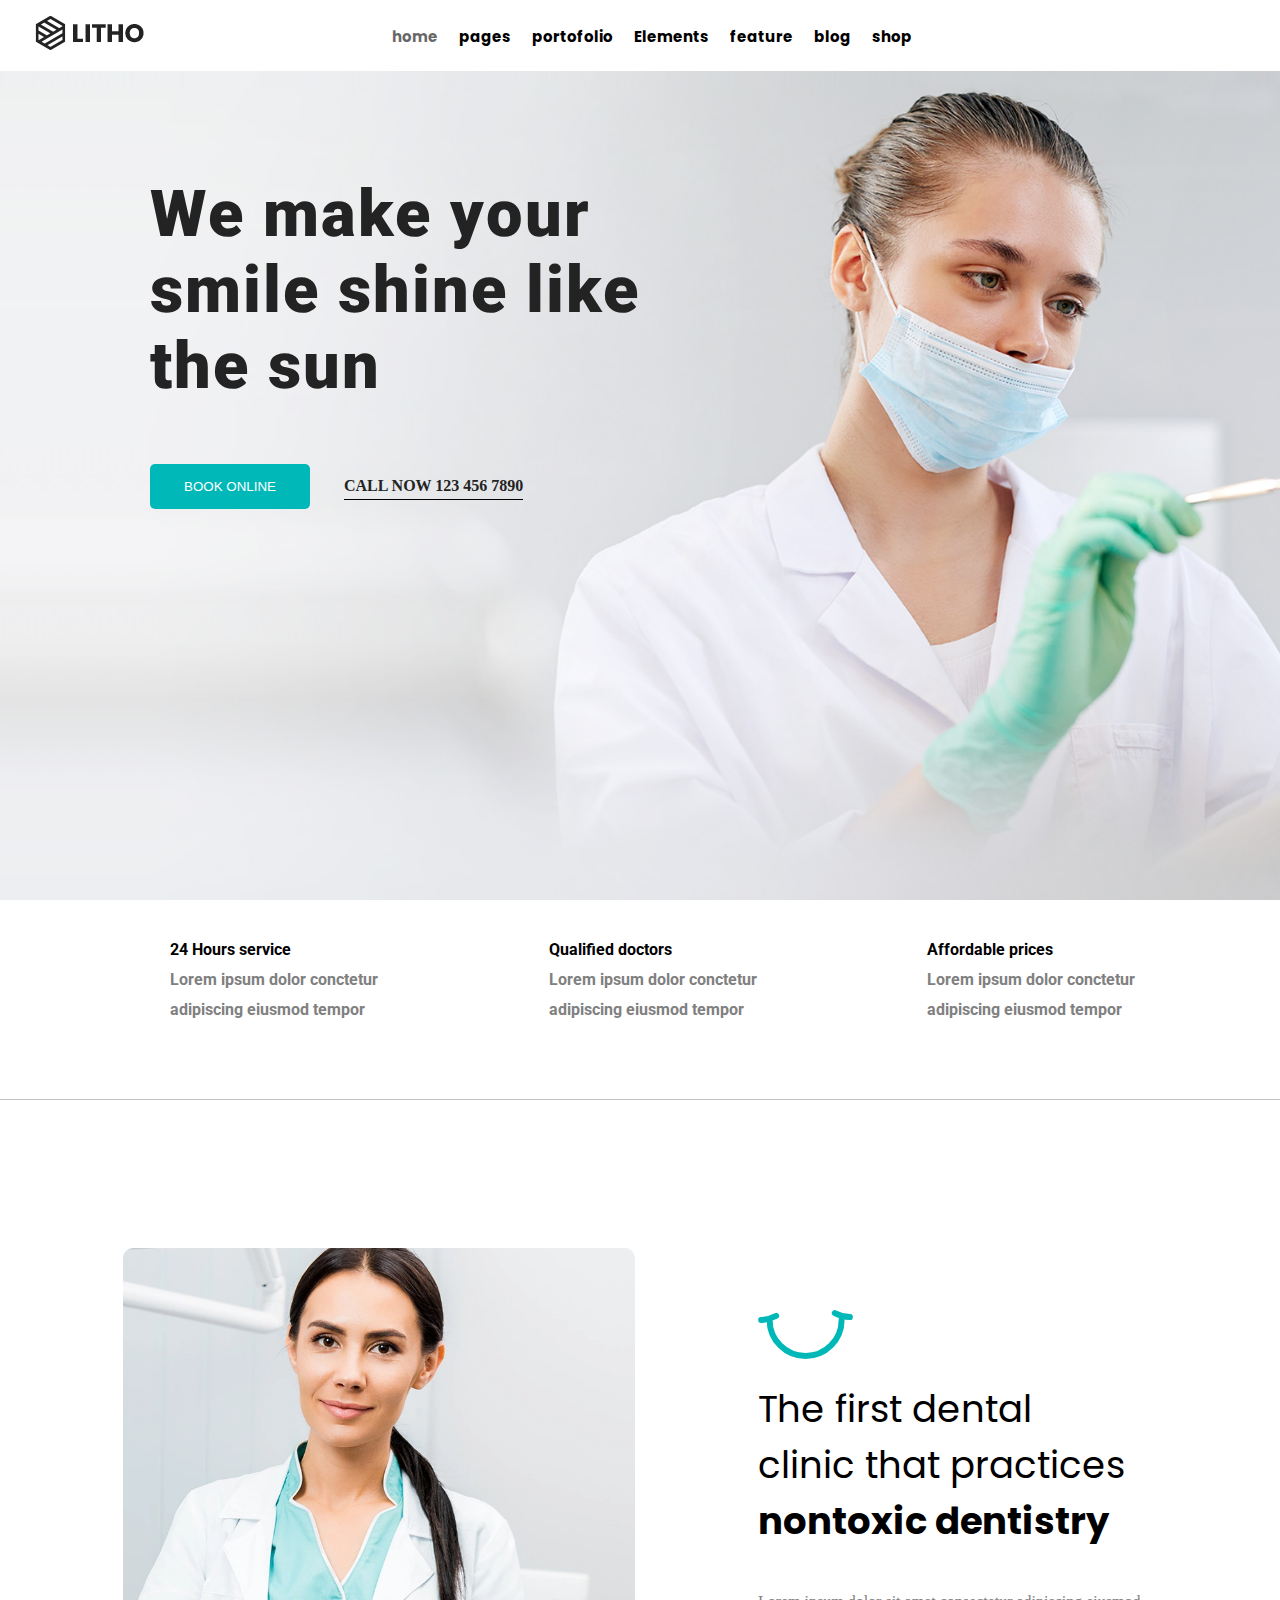
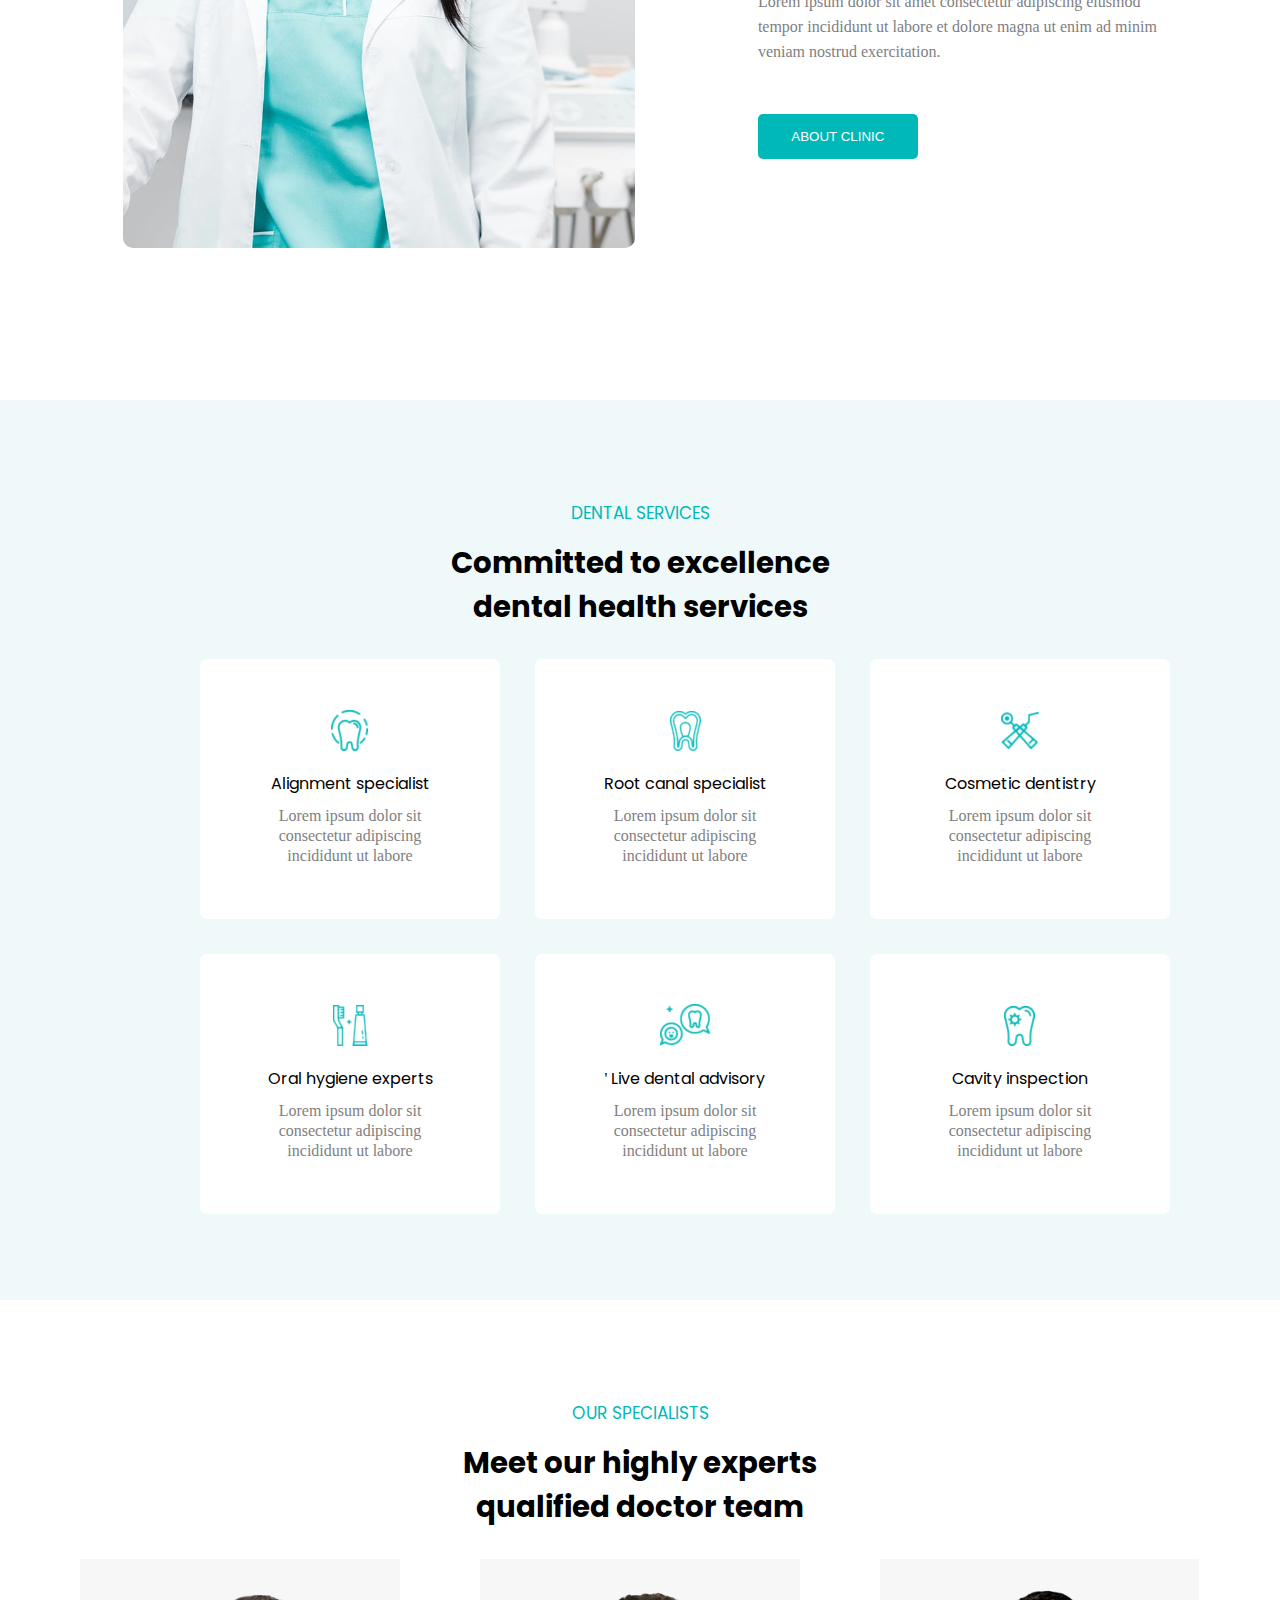
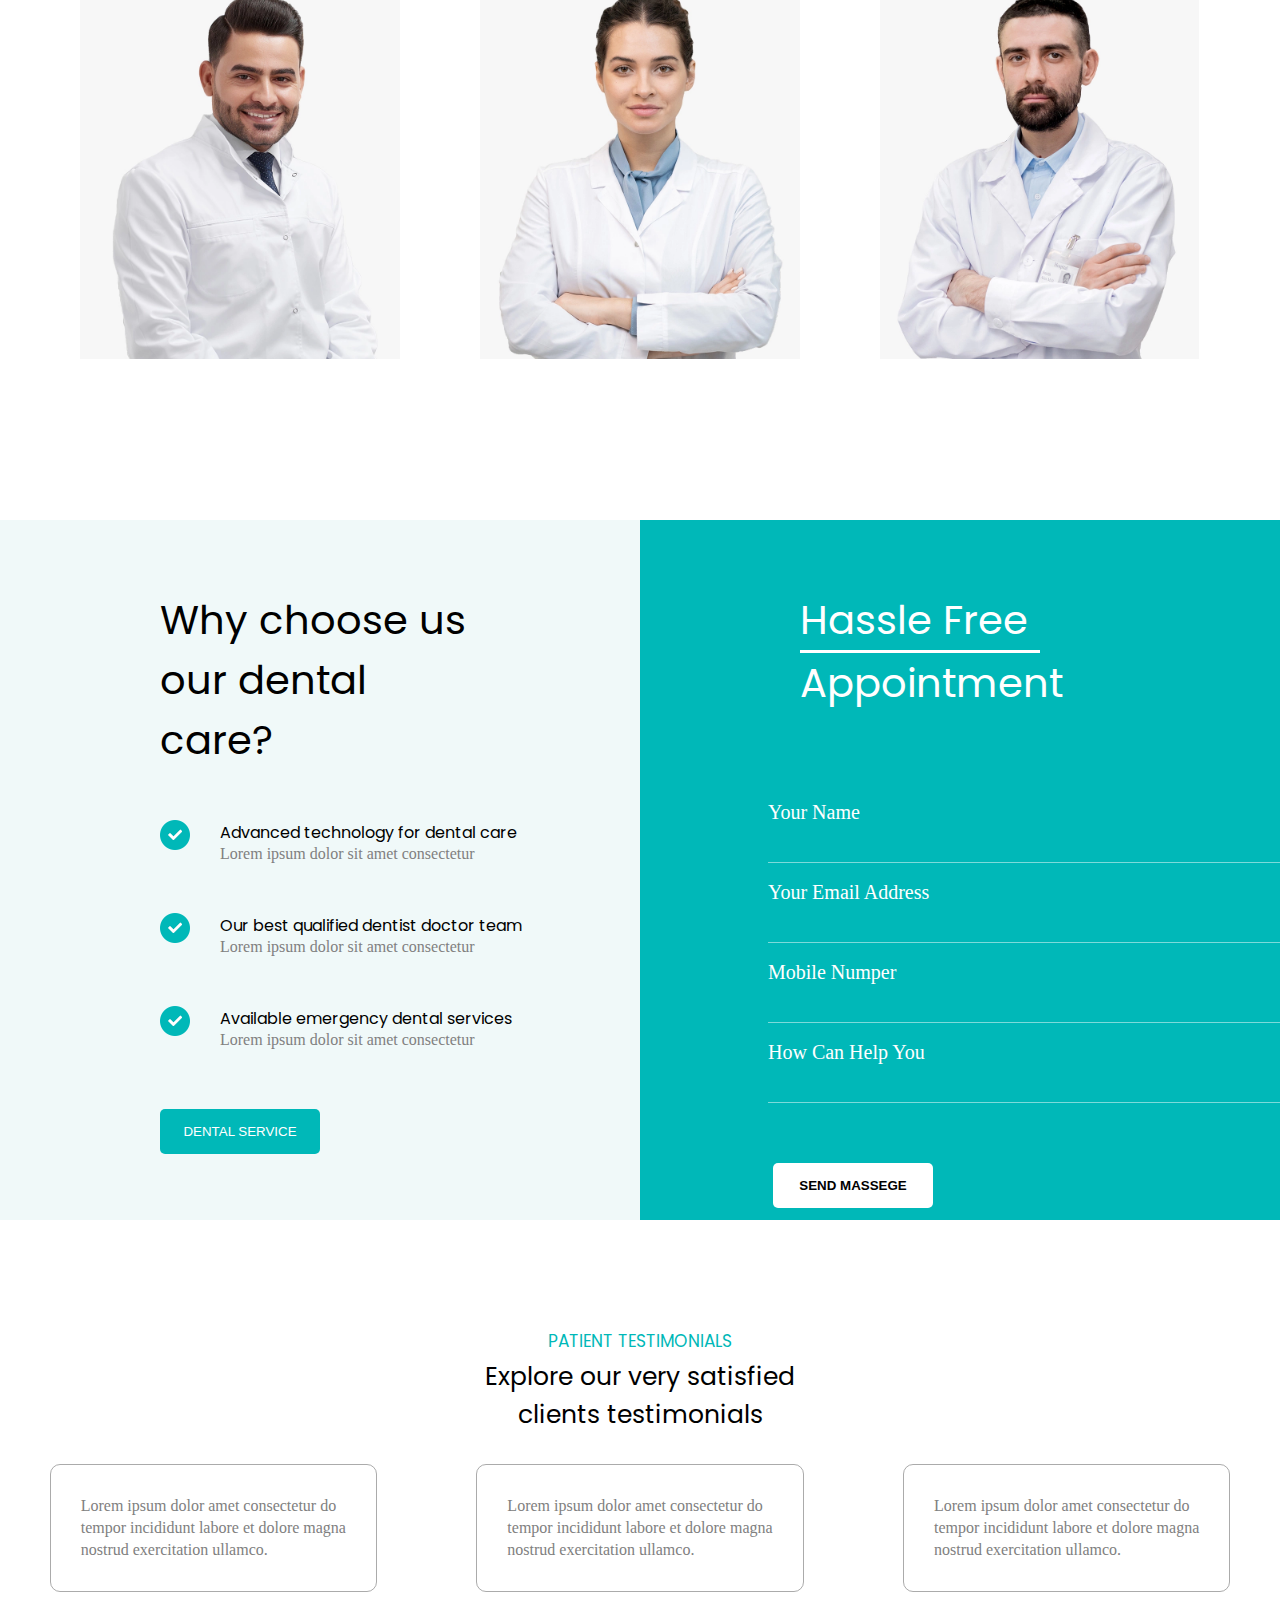
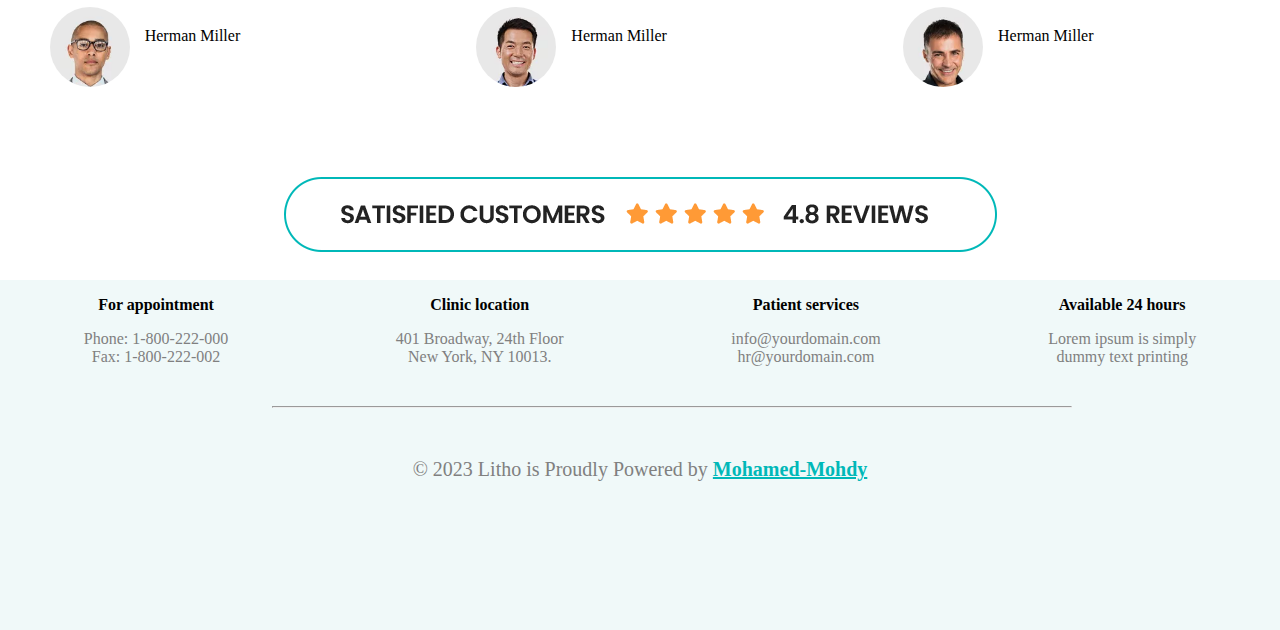
<file: templeate 5/index.html>
<!DOCTYPE html>
<html lang="en">
<head>
    <meta charset="UTF-8">
    <meta name="viewport" content="width=device-width, initial-scale=1.0">
    <link rel="stylesheet" href="https://cdnjs.cloudflare.com/ajax/libs/font-awesome/6.4.0/css/all.min.css" integrity="sha512-iecdLmaskl7CVkqkXNQ/ZH/XLlvWZOJyj7Yy7tcenmpD1ypASozpmT/E0iPtmFIB46ZmdtAc9eNBvH0H/ZpiBw==" crossorigin="anonymous" referrerpolicy="no-referrer" />
    <title>Litho</title>
    <style>
     ::selection {
        background-color: #00B8B8;
        color:white;
}
    </style>
    <link rel="stylesheet" href="style.css">
    <link rel="preconnect" href="https://fonts.googleapis.com">
    <link rel="preconnect" href="https://fonts.gstatic.com" crossorigin>
    <link rel="preconnect" href="https://fonts.googleapis.com">
    <link rel="preconnect" href="https://fonts.googleapis.com">
    <link rel="preconnect" href="https://fonts.gstatic.com" crossorigin>
    <link href="https://fonts.googleapis.com/css2?family=Poppins:wght@800&display=swap" rel="stylesheet">
    <link rel="preconnect" href="https://fonts.googleapis.com">
    <link rel="preconnect" href="https://fonts.gstatic.com" crossorigin>
    <link href="https://fonts.googleapis.com/css2?family=Poppins:wght@800&family=Roboto:wght@100&display=swap" rel="stylesheet">
    <link href="https://fonts.googleapis.com/css2?family=Poppins:wght@800&family=Roboto:wght@300&display=swap" rel="stylesheet">
    <link rel="preconnect" href="https://fonts.gstatic.com" crossorigin>
    <link href="https://fonts.googleapis.com/css2?family=Poppins:wght@800&family=Roboto:wght@700&display=swap" rel="stylesheet">
</head>
<body>
    <header>
        <nav>
            <div class="Logo">
                <img src="header/logo-black.png" alt="litho-logo-wep-site">
            </div>
            <div class="linkes">
                <ul>
                    <li>home</li>
                    <li>pages</li>
                    <li>portofolio</li>
                    <li>Elements</li>
                    <li>feature</li>
                    <li>blog</li>
                    <li>shop</li>
                </ul>
            </div>
            <div class="Icon">
                <a href="#"><i class="fa-brands fa-facebook-f"></i></a>
                <a href="#"><i class="fa-brands fa-instagram"></i></a>
                <a href="#"><i class="fa-brands fa-twitter"></i></a>
            </div>
        </nav>
        <div class="content">
            <p>We make your<br> smile shine like<br> the sun</p>
            <button>book online</button> <span>CALL NOW 123 456 7890</span>
        </div>
    </header>
    <section class="Feature">
        <div class="parent-feature">
            <div class="Icon-feature">
                <i class="fa-solid fa-stopwatch-20 fa-lg"></i>
            </div>
            <div class="Content">
                <span>24 Hours service</span><br>
                <p>Lorem ipsum dolor conctetur<br> adipiscing eiusmod tempor</p>
            </div>
        </div>
        <div class="parent-feature">
            <div class="Icon-feature">
                <i class="fa-solid fa-user-doctor fa-lg"></i>
            </div>
            <div class="Content">
                <span>Qualified doctors</span><br>
                <p>Lorem ipsum dolor conctetur<br> adipiscing eiusmod tempor</p>
            </div>
        </div>
        <div class="parent-feature">
            <div class="Icon-feature">
                <i class="fa-brands fa-bitcoin fa-lg"></i>
            </div>
            <div class="Content">
                <span>Affordable prices</span><br>
                <p>Lorem ipsum dolor conctetur<br> adipiscing eiusmod tempor</p>
            </div>
        </div>
    </section>
    <section class="first-dental">
        <div class="img-dentist">
            <img src="home-dentist-img-01.jpg.webp" alt="dentist">
        </div>
        <div class="content-dentist">
            <div class="circle-play">
                <a href="https://youtu.be/DptzaoYXHXg"><i class="fa-solid fa-circle-play"></i></a>
            </div>
            <div>
                <img src="home-dentist-icon-01.svg" alt="smile-icon">
            </div>
            
            <span>The first dental<br> clinic that practices<br> <b>nontoxic dentistry</b></span>
            <div>
                <p>
                    Lorem ipsum dolor sit amet consectetur adipiscing eiusmod<br> tempor incididunt ut labore et dolore magna ut enim ad minim<br> veniam nostrud exercitation.
                </p>
            </div>
                
        
            <div>
                <button>about clinic</button>    
            </div>
           
        </div>
    </section>
    <section class="service">
        <div class="head-service">
            <div class="span-head">
                <span>DENTAL SERVICES</span>
            </div>
            <div class="h3-head">
                <h3>Committed to excellence<br> dental health services </h3>
            </div>
        </div>
        <div class="content-service">
            <div class="style-box">
                <div class="element">
                    <div>
                        <img src="icon/home-dentist-icon-02.png" alt="icon-service">
                    </div>
                   <div>
                    <span>Alignment specialist</span>
                    <p>Lorem ipsum dolor sit consectetur adipiscing<br> incididunt ut labore</p>
                   </div>
                    
                </div>
            </div>
            <div  class="style-box">
                <div  class="element">
                    <div>
                        <img src="icon/home-dentist-icon-03.png" alt="icon-service">
                    </div>
                   <div>
                    <span>Root canal specialist</span>
                    <p>Lorem ipsum dolor sit consectetur adipiscing<br> incididunt ut labore</p>
                   </div>
                   
                </div>
            </div>
            <div  class="style-box">
                <div class="element" >
                    <div>
                        <img src="icon/home-dentist-icon-04.png" alt="icon-service">
                    </div>
                   <div>
                    <span>Cosmetic dentistry</span>
                    <p>Lorem ipsum dolor sit consectetur adipiscing<br> incididunt ut labore</p>
                   </div>
                </div>
               
                
            </div>
            <div  class="style-box">
                <div class="element">
                    <div>
                        <img src="icon/home-dentist-icon-05.png" alt="icon-service">
                    </div>
                   <div>
                    <span>Oral hygiene experts</span>
                    <p>Lorem ipsum dolor sit consectetur adipiscing<br> incididunt ut labore</p>
                   </div>
                </div>
               
               
            </div>
            <div  class="style-box">
                <div class="element">
                    <div>
                        <img src="icon/home-dentist-icon-06.png" alt="icon-service">
                    </div>
                  <div>'
                    <span>Live dental advisory</span>
                    <p>Lorem ipsum dolor sit consectetur adipiscing<br> incididunt ut labore</p>
                  </div>
                </div>
              
               
            </div>
            <div  class="style-box">
                <div class="element">
                    <div>
                        <img src="icon/home-dentist-icon-07.png" alt="icon-service">
                    </div>
                <div>
                    <span>Cavity inspection</span>
                    <p>Lorem ipsum dolor sit consectetur adipiscing<br> incididunt ut labore</p>
                </div>
                </div>
               
                
            </div>
        </div>
    </section>
    <section class="SPECIALISTS">
        <div class="head-speacialists">
            <div class="span-head">
                <span>OUR SPECIALISTS</span>
            </div>
            <div class="h3-head">
                <h3>Meet our highly experts<br> qualified doctor team</h3>
            </div>
        </div>
        <div class="img-speaciaists">
            <div class="box-style">
                <div class="over-lay">
                    <img src="doctors/about-team-23.jpg.webp" alt="">
                    <span></span>
                </div>
                
            </div>
            <div class="box-style">
                <div class="over-lay">
                    <img src="doctors/about-team-24.jpg.webp" alt="">
                </div>
                
            </div>
            <div class="box-style">
                <div class="over-lay">
                    <img src="doctors/about-team-25.jpg.webp" alt="">
                </div>  
              
            </div> 
        </div>
    </section>
    <section class="dintal-car">
        <div class="contanir-choose">
            <div class="head-choose">
                <span>Why choose us<br> our dental<br> care?</span>
            </div>
            <div class="arrow-group">
                <div>
                    <img src="arrow-bullet2.png" alt="">
                </div>
                <div>
                    <p>Advanced technology for dental care</p>
                    <span>Lorem ipsum dolor sit amet consectetur</span>
                </div>
            </div>
            <div class="arrow-group">
                <div>
                    <img src="arrow-bullet2.png" alt="">
                </div>
                <div>
                    <p>Our best qualified dentist doctor team</p>
                    <span>Lorem ipsum dolor sit amet consectetur</span>
                </div>
            </div>
            <div class="arrow-group">
                <div>
                    <img src="arrow-bullet2.png" alt="">
                </div>
                <div>
                    <p>Available emergency dental services</p>
                    <span>Lorem ipsum dolor sit amet consectetur</span>
                </div>
            </div>
            <button>DENTAL SERVICE</button>
        </div>
        
        <div class="contanir-input">
            <div class="head-input">
                <span>Hassle free</span><br>
                <hr>
                <span>appointment</span>
            </div>
            <div class="date">
                <form action="">
                    <label for=""> your name</label><br>
                    <input type="text" required><br>
                    <label for="">your email address</label><br>
                    <input type="email"><br>
                    <label for="">mobile numper</label><br>
                    <input type="number"><br>
                    <label for="">how can help you</label><br>
                    <input type="text"><br>
                    <button>send massege</button><br>
                </form>
            </div>
        </div>
    </section>
    <section class="TESTIMONIALS">
         <div class="head-title">
            <span class="span-head">PATIENT TESTIMONIALS</span>
            <p>Explore our very satisfied<br> clients testimonials</p>
         </div>
         <div class="feadback">
            <div>
                <div class="box-massage">
                    <p>Lorem ipsum dolor amet consectetur do<br> tempor incididunt labore et dolore magna<br> nostrud exercitation ullamco.</p>
                </div>
                <div>
                    <div>
                        <img src="massage/avtar27.jpg.webp" alt="">
                    </div>
                    <div  class="rating">
                        <span>Herman Miller</span>
                        <div>
                            <i class="fa-solid fa-star" style="color: #fab700;"></i>
                            <i class="fa-solid fa-star" style="color: #fab700;"></i>
                            <i class="fa-solid fa-star" style="color: #fab700;"></i>
                            <i class="fa-solid fa-star" style="color: #fab700;"></i>
                            <i class="fa-regular fa-star-half-stroke" style="color: #fa9200;"></i>
    
                        </div>

                    </div>
                </div>
            </div>
             <div>
                    <div class="box-massage">
                        <p>Lorem ipsum dolor amet consectetur do<br> tempor incididunt labore et dolore magna<br> nostrud exercitation ullamco.</p>
                    </div>
                    <div>
                        <div>
                            <img src="massage/avtar28.jpg.webp" alt="">
                        </div>
                        <div  class="rating">
                            <span>Herman Miller</span>
                            <div>
                                <i class="fa-solid fa-star" style="color: #fab700;"></i>
                                <i class="fa-solid fa-star" style="color: #fab700;"></i>
                                <i class="fa-solid fa-star" style="color: #fab700;"></i>
                                <i class="fa-solid fa-star" style="color: #fab700;"></i>
                                <i class="fa-regular fa-star-half-stroke" style="color: #fa9200;"></i>
        
                            </div>
    
                        </div>
                    </div>
             </div>
            <div class="content">
                <div class="box-massage">
                    <p>Lorem ipsum dolor amet consectetur do<br> tempor incididunt labore et dolore magna<br> nostrud exercitation ullamco.</p>
                </div>
                <div>
                    <div>
                        <img src="massage/avtar29.jpg.webp" alt="">
                    </div>
                    <div  class="rating">
                        <span>Herman Miller</span>
                        <div>
                            <i class="fa-solid fa-star" style="color: #fab700;"></i>
                            <i class="fa-solid fa-star" style="color: #fab700;"></i>
                            <i class="fa-solid fa-star" style="color: #fab700;"></i>
                            <i class="fa-solid fa-star" style="color: #fab700;"></i>
                            <i class="fa-regular fa-star-half-stroke" style="color: #fa9200;"></i>
    
                        </div>

                    </div>
                </div>
            </div>
         </div>
         <div class="img-testmonial">
            <img src="other/home-dentist-img-02.png" alt="">
         </div>
    </section>
    <footer>
        <div class="sochial-media">
            <div >
                <div>
                    <i class="fa-solid fa-phone-volume"></i>
                </div>
                <div>
                    <span class="span-head">For appointment</span><br>
                    <span style="color: gray;">Phone: 1-800-222-000<br>
                        Fax: 1-800-222-002</span>
                </div>
            </div>
            <div>
                <div>
                    <i class="fa-solid fa-location-dot"></i>
                </div>
                <div >
                    <span class="span-head">Clinic location</span><br>
                    <span style="color: gray;">401 Broadway, 24th Floor<br> New York, NY 10013.</span>
                </div>
            </div>
            <div>
                <div>
                    <i class="fa-solid fa-envelope"></i>
                </div>
                <div>
                    <span class="span-head">Patient services</span><br>
                    <span style="color: gray;">info@yourdomain.com<br>
                        hr@yourdomain.com</span>
                </div>
            </div>
            <div>
                <div>
                    <i class="fa-sharp fa-solid fa-clock"></i>
                </div>
                <div>
                    <span class="span-head">Available 24 hours</span><br>
                    <span style="color: gray;">Lorem ipsum is simply<br> dummy text printing</span>
                </div>
            </div>
           
        </div>
        <div>
            <hr>
            <p>© 2023 Litho is Proudly Powered by <span>Mohamed-Mohdy</span></p>
        </div>
        
    </footer>
</body>
</html>
</file>
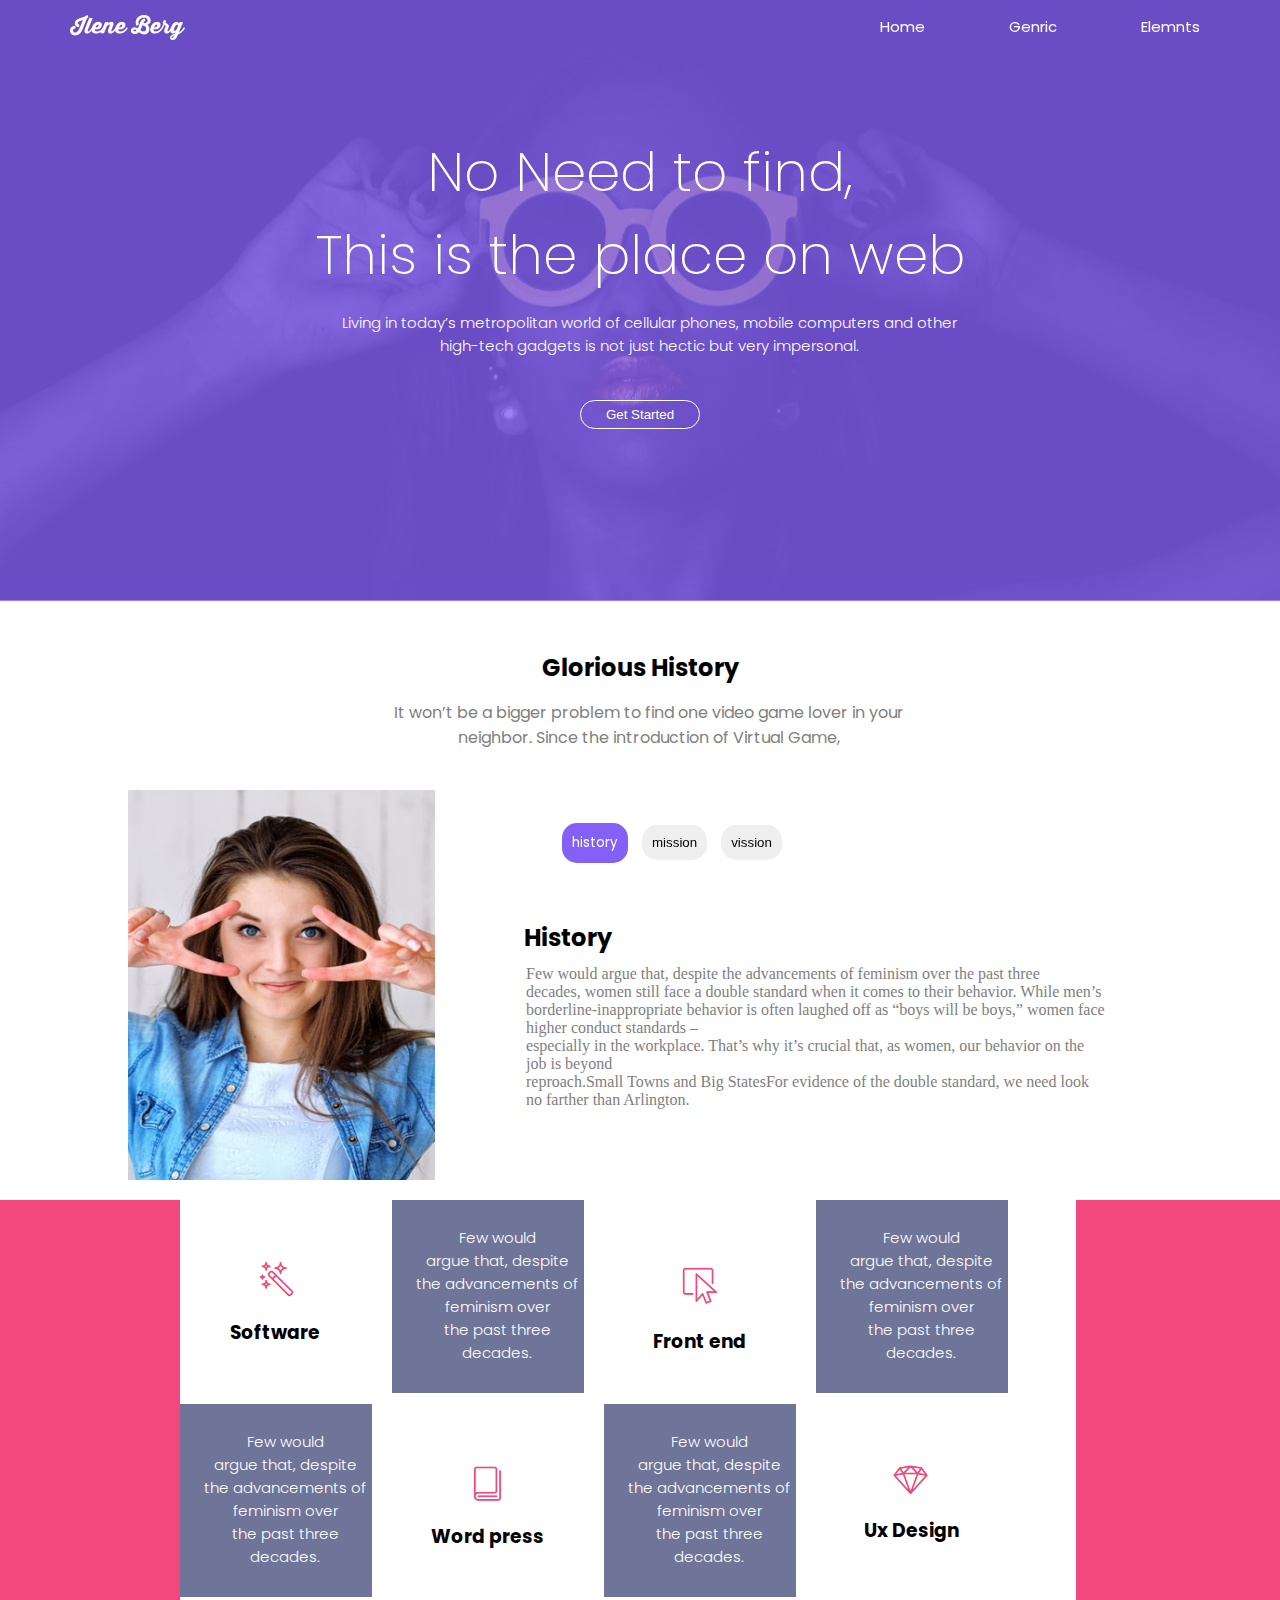
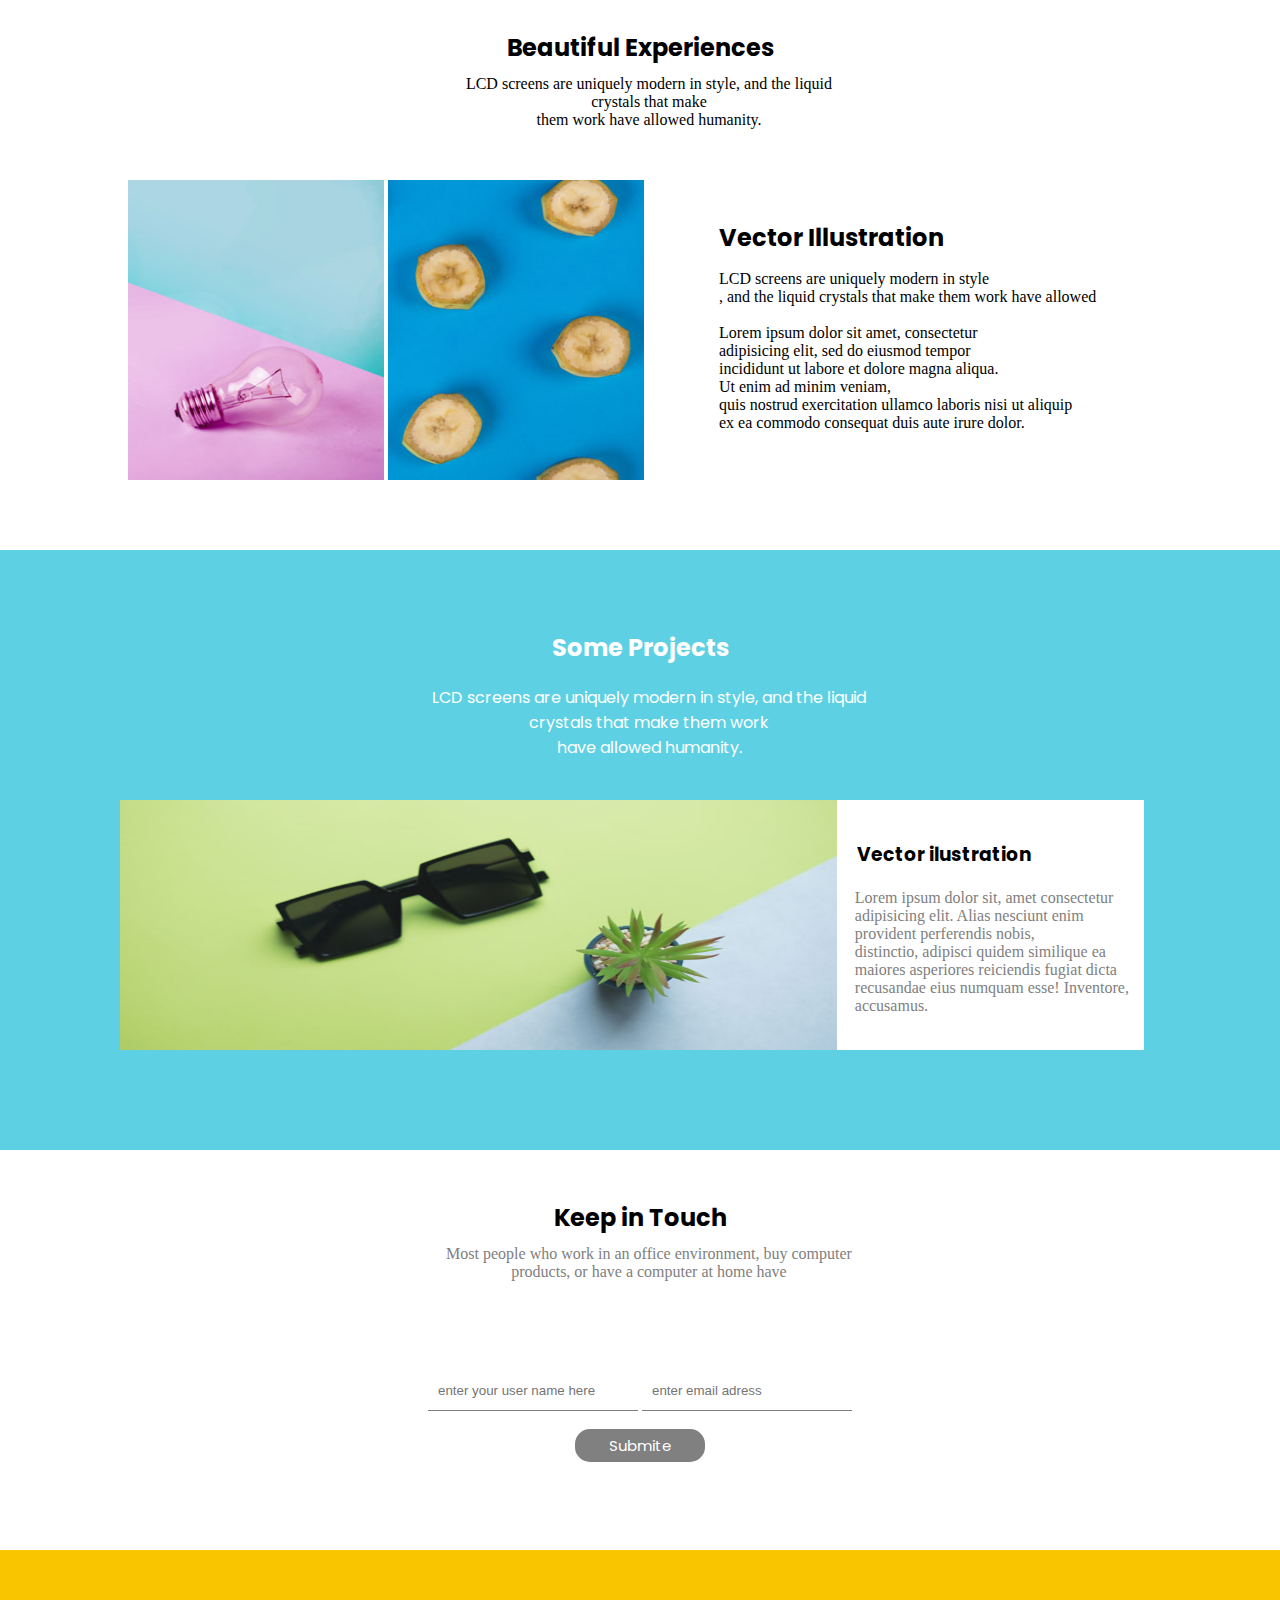
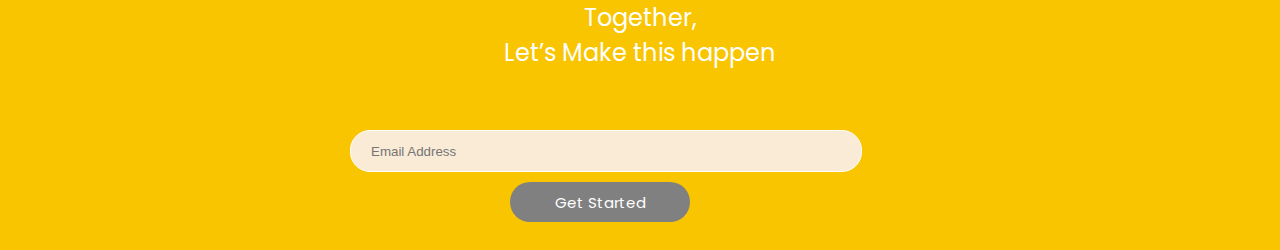
<file: template3-Not-responsev/task.html>
<!DOCTYPE html>
<html lang="en">

<head>
    <title>tas1k</title>
    <link rel="stylesheet" href="style.css">
    <link href="https://fonts.googleapis.com/css?family=Poppins:100,300,500" rel="stylesheet">
</head>
<!-- ---------------------------- start hedaer section------------------------------ -->

<body>
    <header class="header">
        <nav class="nv">
            <div class="items">
                <ul>
                    <li>
                        <a href="#">Home</a>
                        <a href="#">Genric</a>
                        <a href="#">Elemnts</a>
                    </li>
                </ul>
                <div class="logo">
                    <img src="templet_one/logo.png" alt="">
                </div>
            </div>
        </nav>

        <div class="content">
            <div class="text">
                <h2>No Need to find,<br> This is the place on web</h2>
                <p>Living in today’s metropolitan world of cellular phones, mobile computers and other<br> high-tech
                    gadgets is not just hectic but very impersonal.</p>
                <button>Get Started</button>
            </div>
        </div>

    </header>
    <!-- ---------------------------- end hedaer section ------------------------------ -->
    <!-- ---------------------------- start history section ------------------------------ -->
    <section class="history">
        <div class="head">
            <h2>Glorious History</h2>
            <p>It won’t be a bigger problem to find one video game lover in your<br> neighbor. Since the introduction of
                Virtual Game,</p>
        </div>
        <div class="contanir_history">
            <div class="img">
                <img src="templet_one/img_histoy.jpg" alt="">
            </div>
            <div class="buttons">
                <button>history</button>
                <button>mission</button>
                <button>vission</button>
            </div>
            <div class="history_text">
                <h2>History</h2>
                <p>Few would argue that, despite the advancements of feminism over the past three<br> decades, women
                    still face a double standard when it comes to their behavior. While men’s<br>
                    borderline-inappropriate behavior is often laughed off as “boys will be boys,” women face higher
                    conduct standards –<br> especially in the workplace. That’s why it’s crucial that, as women, our
                    behavior on the job is beyond <br>reproach.Small Towns and Big StatesFor evidence of the double
                    standard, we need look no farther than Arlington.</p>
            </div>
        </div>
    </section>
    <!-- ---------------------------- end history section ------------------------------ -->
    <!-- ---------------------------- start blocks section ------------------------------ -->
    <section class="blocks">
        <div class="contanir_blocks">
            <div class="content">
                <img src="templet_one/magic.PNG" alt="">
                <h3>Software</h3>
            </div>
            <div class="content">
                <div class="gray">
                    <p>Few would<br> argue that, despite<br> the advancements of <br>feminism over<br> the past three
                        decades.</p>
                </div>

            </div>
            <div class="content">
                <img src="templet_one/mouse.PNG" alt="">
                <h3>Front end</h3>
            </div>
            <div class="content">
                <div class="gray">
                    <p>Few would<br> argue that, despite<br> the advancements of <br>feminism over<br> the past three
                        decades.</p>
                </div>

            </div>
            <div class="content">
                <div class="gray">
                    <p>Few would<br> argue that, despite<br> the advancements of <br>feminism over<br> the past three
                        decades.</p>
                </div>

            </div>
            <div class="content">
                <img src="templet_one/book.PNG" alt="">
                <h3>Word press</h3>
            </div>
            <div class="content">
                <div class="gray">
                    <p>Few would<br> argue that, despite<br> the advancements of <br>feminism over<br> the past three
                        decades.</p>
                </div>

            </div>
            <div class="content">
                <img src="templet_one/gohra.PNG" alt="">
                <h3>Ux Design</h3>
            </div>
        </div>
    </section>
    <!-- ---------------------------- end blocks section ------------------------------ -->
    <!-- ---------------------------- start exprestion section ------------------------------ -->
    <section class="contanir_exprestions">
        <div class="header-exprestions">
            <h2>Beautiful Experiences</h2>
            <p>LCD screens are uniquely modern in style, and the liquid crystals that make<br> them work have allowed
                humanity.</p>
        </div>
        <div class="vector-img">
            <img src="templet_one/lamp.jpg" alt="" class="img1">
            <img src="templet_one/vegta.jpg" alt="" class="img2">
        </div>
        <div class="vector-content">
            <h2>Vector Illustration</h2>
            <p>LCD screens are uniquely modern in style<br>, and the liquid crystals that make them work have
                allowed<br><br>
                Lorem ipsum dolor sit amet, consectetur<br> adipisicing elit, sed do eiusmod tempor<br> incididunt ut
                labore et dolore magna aliqua.<br> Ut enim ad minim veniam,<br> quis nostrud exercitation ullamco
                laboris nisi ut aliquip<br> ex ea commodo consequat duis aute irure dolor.</p>
        </div>
    </section>
    <!-- ---------------------------- end exprestion section ------------------------------ -->
    <!-- ---------------------------- start some project section ------------------------------>
    <section class="some-project">
        <div class="hedaer-som-project">
            <h2>Some Projects</h2>
            <p>LCD screens are uniquely modern in style, and the liquid crystals that make them work<br> have allowed
                humanity.</p>
        </div>
        <div class="content-some-project">
            <div class="img-some-project">
                <img src="templet_one/glases.jpg" alt="">
            </div>
            <div class="content-some-project2">
                <h3>Vector ilustration</h3>
                <p>Lorem ipsum dolor sit, amet consectetur <br>adipisicing elit. Alias nesciunt enim provident
                    perferendis nobis,<br> distinctio, adipisci quidem similique ea maiores asperiores reiciendis fugiat
                    dicta recusandae eius numquam esse! Inventore, accusamus.</p>
            </div>
        </div>
    </section>
     <!-- ---------------------------- end some project section ------------------------------>
     <!-- ---------------------------- start form section ------------------------------>
        <div class="contanir-form">
            <div class="header-contanir-form">
                <h2>Keep in Touch</h2>
                <p>Most people who work in an office environment, buy computer<br> products, or have a computer at home have</p>
            </div>
            <div class="form-contanir">
                <input type="text" placeholder="enter your user name here">
                <input type="email" placeholder="enter email adress"><br><br>
                <button>Submite</button>
            </div>
        </div>
     <!-- ---------------------------- end form section ------------------------------>
      <!-- ---------------------------- start email section ------------------------------>
        <div class="email-section">
            <div class="header-section-email">
                <h2>Together,<br>
                    Let’s Make this happen</h2>
            </div>
            <div class="email-forma">
                <input type="email" placeholder="Email Address"><br>
                <button>Get Started</button>
            </div>
        </div>























































































</body>


</html>
</file>
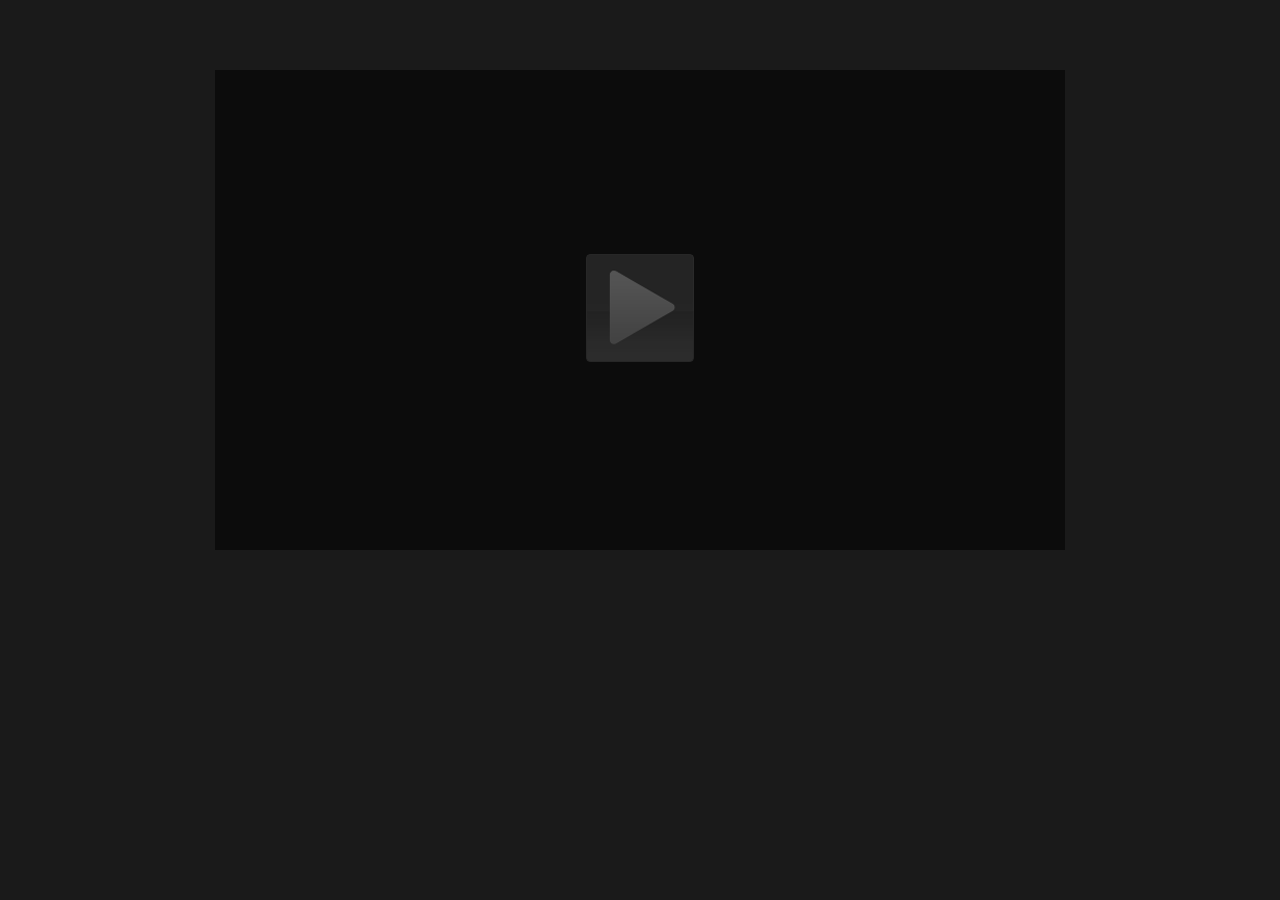
<file: template 1/video/Untitled.html>
<!DOCTYPE HTML>
<html>
<head>

<meta name="google" value="notranslate" /> 
<meta http-equiv="Content-Type" content="text/html; charset=utf-8" />
<meta http-equiv="X-UA-Compatible" content="IE=edge,chrome=1">
<title>Created by Camtasia Studio 8</title>

<style>
html, body {
	margin: 20px;
	padding: 0px;
	font-family:Verdana, Geneva, sans-serif;
	background-color: #1a1a1a;
	text-align: center;
}

</style>

<link href="Untitled_embed.css" rel="stylesheet" type="text/css">
</head>
<body>
<iframe class="tscplayer_inline" name="tsc_player" src="Untitled_player.html" scrolling="no" frameborder="0" webkitallowfullscreen mozallowfullscreen allowfullscreen></iframe>
</body>
</html>
</file>
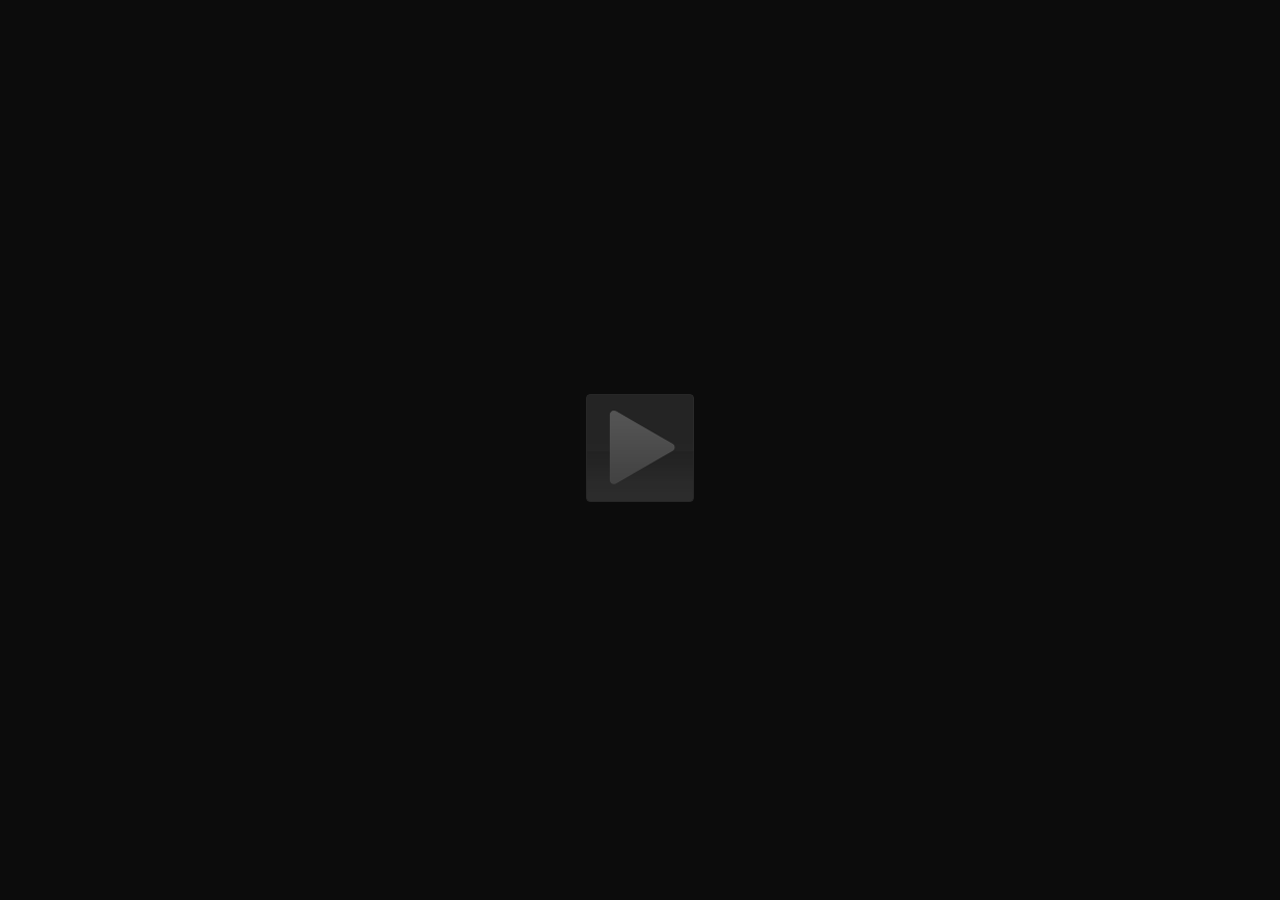
<file: template 1/video/Untitled_player.html>
<!DOCTYPE html>
<html>
<head>
<meta name="google" value="notranslate" /> 
<meta http-equiv="Content-Type" content="text/html; charset=utf-8" />
<meta name="viewport" content="width=device-width, initial-scale=1" />
<meta http-equiv="X-UA-Compatible" content="IE=edge,chrome=1">
<title></title>
<link href="skins/overlay/player-min.css" rel="stylesheet" type="text/css" />



<style>
html, body {
	background-color: #1a1a1a;
}
</style>
</head>
<body>

<div id="tscVideoContent"></div>

<script src="scripts/jquery-1.7.1.min.js" ></script>
<script src="scripts/jquery-ui-1.8.15.custom.min.js" ></script>
<script src="scripts/swfobject.js"></script>
<script src="scripts/modernizr.js"></script>
<script src="scripts/handlebars.js"></script>

<script src="scripts/config_xml.js"></script>
<script src="scripts/player-min.js" charset="utf-8"></script>
<script type="text/javascript">
    TSC.playerConfiguration.setFlashPlayerSwf("Untitled_controller.swf");
    TSC.playerConfiguration.setMediaSrc("Untitled.mp4");
    TSC.playerConfiguration.setXMPSrc("Untitled_config.xml");
    
    TSC.playerConfiguration.setAutoHideControls(true);
    TSC.playerConfiguration.setBackgroundColor("#000000");
    TSC.playerConfiguration.setCaptionsEnabled(false);
    TSC.playerConfiguration.setSidebarEnabled(false);
    
    TSC.playerConfiguration.setAutoPlayMedia(false);
    TSC.playerConfiguration.setPosterImageSrc("Untitled_First_Frame.png");
    TSC.playerConfiguration.setIsSearchable(true);
    TSC.playerConfiguration.setEndActionType("stop");
    TSC.playerConfiguration.setEndActionParam("true");
    TSC.playerConfiguration.setAllowRewind(-1);
    

    TSC.localizationStrings.setLanguage(TSC.languageCodes.ENGLISH);

    $(document).ready(function (e) {
        TSC.mediaPlayer.init("#tscVideoContent");
    });
</script>



</body>
</html>
</file>
<file: Dashwoard/style/style.css>
*{
    padding: 0px ;
    margin: 0px;
    color:white;
    font-family: 'Bebas Neue', sans-serif;
    letter-spacing: 1px;
}
body{
    background-color: #001;
    display: flex;
}
.Profile{
    display: flex;
    align-items: center;
    gap: 30px;
    margin-left: -5px;
}
.Profile h2{
    font-size: 20px;
    text-transform: capitalize;
}
 .img-box{
    width: 50px;
    height: 50px;
    border-radius: 50%;
    overflow: hidden;
    border: 3px solid wheat;
    flex-shrink: 0;
}
.img-box img{
    width: 100%;
}
.menu{
    background-color: #123;
    width: 45px;
    height: 120vh;
    padding: 20px;
    position: relative;
    overflow: hidden;
    transition: 0.9s;
}
.menu:hover{
    width: 260px;
}
ul{
    list-style-type: none;
    position: relative;
    height: 95%;
}
ul li a{
    display: block;
    text-decoration: none;
    background-color: #123;
    padding: 10px;
    margin: 10px 0px;
    border-radius: 8px;
    display: flex;
    align-items: center;
    gap: 40px;
    transition: 0.5s;
}
ul li a:hover , .Active , .date-info .box:hover , td:hover{
    background-color: #ffffff55;
    cursor: pointer;
}
.log-out{
    position: absolute;
    bottom:0px;
    width: 100%;
}
.log-out a {
    background-color: #a00;
}
ul li a{
    font-size: 22px;
}
.content{
    width: 100%;
    margin: 10px;
    
}
.title-info{
    background-color: #0481ff;
    padding: 10px;
    display: flex;
    border-radius: 8px;
    margin: 10px 0px;
    align-items: center;
    justify-content: space-between;
}
.date-info{
    display: flex;
    align-items: center;
    justify-content: space-between;
    flex-wrap: wrap;
    gap: 10px;
}
.date-info .box{
    background-color: #123;
    height: 150px;
    flex-basis: 150px;
    flex-grow: 1;
    border-radius: 8px;
    display: flex;
    align-items: center;
    justify-content: space-around;
}
.date-info .box i {
    font-size:40px;
}
.date-info .box .date{
    text-align: center;
}
.date-info .box .date span{
    font-size: 30px;
}
table{
    width: 100%;
    text-align: center;
    border-spacing: 8px;
}
td,th{
    background-color: #123;
    height: 40px;
    border-radius: 9px;
    font-size: 20px;
    
}
th{
    background-color: #0080ff;
}
.price , .count{
    padding: 7px;
    border-radius: 7px;

}
.price{
    background-color: green;
}
.count{
    background-color: gold;
    color:black;
}
</file>
<file: interface X clone and responsiv/style.css>
*{
    margin: 0;
    padding: 0;
    box-sizing: border-box;
}
html{
    font-size: 10px;
    font-family: "Poppins", sans-serif;
    
}
body{
    background-color: black;
   
}
a{
    text-decoration: none;
    color:white;
    /* 1.5*10px font-size = 15px */
    font-size: 1.5rem; 
    /*//  //*/
    font-weight: 400;
    line-height: 24px;
}
/* styling header */
header{
    display: flex;
    flex-direction: column;
    justify-content: space-between;
    padding: 10px 0 10px 13%;
    width: 29%;
    height: 100%;
    position: fixed;
}
.nav-linkes{
    display: flex;
    flex-direction: column;
    justify-content: space-between;
    width: 100%;
    height: 70%;
}
.nav-linkes a{
    display: flex;
    align-items: center;
    font-size: 1.2rem;
    /* 2 * 10px = fontsize 20px */
    padding: 1px 18px 1px 8px;
    width: fit-content;
}
.nav-linkes a i {
    font-size: 1.3rem;
    margin-right: 13px;
}
.nav-linkes a:nth-child(3){
    font-weight: bold;
}
.nav-linkes a:first-child{
    padding: 8px 8px;
}
.nav-linkes a:first-child i {
    margin-right: 0;
}
.nav-linkes a:hover{
    background-color: rgb(47, 51, 54);
    border-radius: 50px;
}
 .tweet-button{
    background-color: rgb(29, 155, 240);
    width: 90%;
    height: 27px;
    border-radius: 50px;
    margin-top: 15px;
    cursor: pointer;
    font-size: 1.3rem;
    color: white;
    border: none;
    transition: 0.2s all ease-in-out;
}
.nav-linkes .tweet-button:hover , .new-tweet-Action .tweet-button:hover{
    background-color: rgb(29, 155, 240 , 0.8);
}
.main-acount{
    width: 100%;
    height: 30%;
    padding-top: 110px;
    
}
.main-acount a {
    display: flex;
    justify-content: space-between;
    padding: 5px 8px 5px 7px; 
    font-size: 1.2rem;  
}
.main-acount i{
    padding-top: 3px;
}
.icon-twiter-X{
    width: 20px;
    height: 20px;
    border-radius: 50%;
    background-color: white;
}
.acount-detalis{
    display: flex;
    flex-direction: column;
    flex-basis: 70%;
    align-items: center;
    line-height: 15px;
}
.acount-handel{
   color: rgb(110 , 118, 125);
}
                /*!  Start Main section !*/
                /*!  Start Main section !*/
main{
    width: 71%;
    height: 100%;
    margin-left: 29% ;
}
.main-flex{
    display: flex;
    width: 100%;
}
.main-feed{
    width: 50%;
    border-left:1px solid rgb(53, 54, 47);
    border-right:1px solid rgb(47, 51, 54);
}
.home-par{
    display: flex;
    justify-content: space-between;
    color:white;
    align-items: center;
    height: 35px;
    width: 100%;
    position:sticky;
    top:0;
    font-size: 1.5rem;
    font-weight: 500;
    padding: 0 10px;
    background-color: black;
}
.new-tweet{
    display: flex;
    width: 100%;
    height: 120px;
    padding: 4px 14px;
}
.new-tweet  .icon-twiter-X{
    width: 28px;
    margin-top: 11px;
    height: 28px;
    cursor: pointer;
}
.new-tweet-detalis{
    display: flex;
    flex-direction: column;
    justify-content: space-evenly;
    padding-top: 4px ;
    width: 100%;
    margin-left: 10px;
}
.new-tweet-Action{
    display: flex;
    justify-content: space-between;
    align-items: center;
    height: 50px;
    width: 100%;
}
.new-tweet-Action ul{
    display: flex;
    list-style: none;
}
.new-tweet-Action ul li{
    margin-right: 12px;
    font-size: 1.7rem;
    color:#1c88d2;
    cursor: pointer;
}
.new-tweet-Action .tweet-button{
    width:85px ;
    height:25px ;
    margin: 0;
    font-weight: 400;
    font-size: 1.4rem;
    background-color: rgb(29, 155, 240);
    border-radius: 50px;
    color:white;
    outline: none;
    border: none;
    cursor: pointer;
}
.new-tweet-detalis input{
    width: 100%;
    height: 20px;
    background-color: black;
    font-size: 1.5rem;
    border: none;
    color: white;
    outline: none;
}
.feed-tweet{
    display: flex;
    width: 100%;
     min-height: 90px;
     padding: 12px 16px 0 16px;
     border-top: 1px solid rgb(47, 51, 54);
     border-bottom: 1px solid rgb(47, 51, 54);
     cursor: pointer;
}
.feed-tweet i{
    color: rgb(110 , 118, 125);
    font-size:1.7rem;
    
}
.feed-tweet-detalis{
    display: flex ;
    flex-direction: column;
    width: 100%;
    margin-left: 12px;
}
.tweeter-detalis{
    display: flex;
    align-items: flex-start;
    justify-content: space-between;
    font-size: 1.5rem;
}
.tweeter-detalis a {
    font-weight: 700;
}
.tweeter-detalis span{
    color:rgb(110 , 118, 125);
    font-size: 1.5rem;
    font-weight: 400;
    margin-left: 3px;
}
.tweeter-text{
    color:white;
    font-size: 1.5rem;
    width: 100%;
}
.tweet-icon {
    display: flex;
    justify-content: space-between;
    width: 100%;
    margin: 13px 0;
    padding-right: 40px;
}
/*! start side fead !*/
.side-fead{
    width: 50%;
    padding: 0 2%;
}
.search{
    margin-top: 10px;
    display: flex;
    height: 55px;
    max-width: 355px;
    position: sticky;
    top: 0 ;
    margin-top: 5px;
    background-color: black;
}
.search input{
    background-color: #212327;
    border-radius: 50px;
    height: 35px;
    width: 100%;
    border: none;
    padding-left: 10px;
    color:white;
    font-size: 1.5rem;
    line-height: 20px;
    font-weight: 400;
}
.trending{
    display: flex;
    flex-direction: column;
    height: 450px;
    max-width: 355px;
    border-radius: 16px;
    background-color: #212327;
    margin-top: 6px;
}
.h1-title{
    color:white;
    font-size: 1.6rem;
    font-weight: 700;
    line-height: 15px;
    padding: 15px 15px; 
}
.treinding-item {
    display: flex;
    flex-direction: column;
    justify-content: center;
    width: 100%;
    height: 80px;
    margin-top: 5px;
    padding: 0 15px;
    color: rgb(110 , 118, 125);
    font-size: 1.4rem;
    font-weight: 600;
}
.catogry{
    display: flex;
    align-items: center;
    justify-content: space-between;
}
.trending span{
    font-size: 1.2rem;
    font-weight: 400;
}
.trending p{
    color: white;
}
.treinding-item:hover{
    background-color: #1c1e22;
    cursor: pointer;
}
.show-more{
    display: flex;
    align-items: center;
    color: #1c88d2;
    font-size: 1.5rem;
    font-weight: 300;
    width: 100%;
    padding: 15px 15px;
    font-weight: bold;
}
.show-more:hover , .folow-profile:hover{
    background-color: #1c1e22;
    cursor: pointer;
}
.folow{
    display: flex;
    flex-direction: column;
    height: 220px;
    max-width: 355px;
    border-radius: 16px;
    background-color: #212327;
    margin-top: 15px;
}
.folow-profile{
    display: flex;
    align-items: center;
    justify-content: space-between;
    width: 100%;
    height: 75px;
    margin-top: 5px;
    padding: 20px 10px;
}
.folow-detalis{
    display: flex;
    flex-direction: column;
    margin-left: 10px;
    margin-top: 10px;
}
.folow-detalis a{
    font-size: 1.4rem;
    font-weight: 8px;
   
}
.folow-detalis a:hover{
    text-decoration: underline;
}
.folow-detalis span{
    color:rgb(110 , 118, 125);
    font-size: 1.2rem;
    font-weight: 400;
    
}
#follows{
    font-weight: 300;
    font-size: 1.30rem;
    background-color: #1c1e22;
    border-radius: 3px;
    padding: 2px 4px;
}
.folow-profile .tweet-button{
    width: 70px;
    height: 35px;
    margin: 0 0 0 10px;
    font-weight: 600;
    background-color: white;
    color:black;
}
/* media query */
@media screen and (max-width : 1268px){
    header{
        width: 10%;
        padding: 10px 0;
    }

    main{
        margin-left: 10%;
    }

    header span {
        display: none;
    }

    header .tweet-button{
        width: 40px;
        border-radius: 50%;
        font-size: 1.2rem;
    }

    header .main-acount{
        display: flex;
        justify-content: center;
    }

    header .main-acount i{
        display: none;
    }

    header .acount-detalis{
        display: none;
    }

    .nav-linkes{
        align-items: center;
    }

    .nav-linkes a i{
        margin-right: 0;
        font-size: 1.6rem;
    }

     .nav-linkes a , .main-acount a{
        padding: 10px  10px;
     }
}
@media screen and (max-width : 1019px){
    .main-feed{
         
        width: 100%;
        border-left:1px solid rgb(53, 54, 47);
        border-right:1px solid rgb(47, 51, 54);
    }
    .side-fead{
        overflow: hidden;
        width: 0%;
        visibility: hidden;
    }
}
</file>
<file: template 1/css/style.css>
* {
    padding: 0px;
    margin: 0px;
    box-sizing: border-box;
}

:root {
    --cyan: #17a2b8;
    --yellow: #ffc107;
    --blue: #007bff;
    --indigo: #6610f2;
    --purple: #6f42c1;
    --pink: #e83e8c;
    --red: #dc3545;
    --orange: #fd7e14;
    --yellow: #ffc107;
    --green: #28a745;
    --teal: #20c997;
    --cyan: #17a2b8;
    --white: #fff;
    --gray: #6c757d;
    --gray-dark: #343a40;
    --primary: #007bff;
    --secondary: #6c757d;
    --success: #28a745;
    --info: #17a2b8;
    --warning: #ffc107;
    --danger: #dc3545;
    --light: #f8f9fa;
    --dark: #343a40;
}

body {
    font-family: "Poppins", sans-serif;
}

/* start navpar */
.contanir {
    height: 100vh;
    width: 100%;
    background-image: url("../img/banner/banner.png");
    background-size: cover;
    position: relative;
}

.contanir header nav {
    display: flex;
    justify-content: space-between;
    align-items: center;
    padding-top: 15px;
    padding-bottom: 15px;
    font-family: "Poppins", sans-serif;

}

.contanir header nav .logo img {
    margin-left: 30px;
}



.contanir header nav ul {
    display: flex;
}

.contanir header nav ul li {
    padding-left: 20px;
    list-style-type: none;
    color: white;
}


.contanir header nav ul a {
    text-decoration: none;
    padding: 26px 0;
}

.contanir header nav .user {
    margin-right: 5px;
}

.contanir header nav .user {

    color: white;
}



span {
    padding-right: 35px;
    color: white
}

.contanir header nav .user .box-button {
    background-color: var(--yellow);
    padding: 12px 20px;
    border-radius: 30px;
    -webkit-border-radius: 30px;
    -moz-border-radius: 30px;
    -ms-border-radius: 30px;
    -o-border-radius: 30px;
    outline: none;
    border: none;
    transition: 0.5s ease;
    -webkit-transition: 0.5s ease;
    -moz-transition: 0.5s ease;
    -ms-transition: 0.5s ease;
    -o-transition: 0.5s ease;
    text-align: center;
    text-decoration: none;
}

.contanir header nav .user i {
    color: white;
    padding-right: 7px;
}

.contanir header nav .user .box-button:hover {
    background-color: transparent;
    border: 1px solid var(--yellow);
    color: var(--yellow);
    cursor: pointer;
    outline: none;
}

.contanir header nav .user .box-button i:hover {
    color: var(--yellow);
}

.contanir header nav .user .box-button span:hover {
    color: var(--yellow);
}

.contanir header nav .user:hover {
    cursor: pointer;
}

.line {
    border: 1px solid rgba(238, 238, 238, 0.26);
}

/* end navpar */
/* start slid-content */
.contanir header .slid-sontent {
    display: flex;
    justify-content: space-evenly;
    align-items: center;
}

.contanir header .slid-sontent h1 {
    color: #ffffff;
    font-size: 60px;
    text-transform: capitalize;
    font-weight: 400;
    line-height: 70px;
    margin-bottom: 50px;
    margin-top: 10px;
}

.contanir header .slid-sontent button {
    cursor: pointer;
    font-size: 16px;
    color: #fff;
    padding: 17px 50px;
    background: #04D2C8;
    -webkit-border-radius: 30px;
    -moz-border-radius: 30px;
    border-radius: 30px;
    border: 1px solid transparent;
    display: inline-block;
    transition: 0.3s ease;
    -webkit-transition: 0.3s ease;
    -moz-transition: 0.3s ease;
    -ms-transition: 0.3s ease;
    -o-transition: 0.3s ease;
}

.contanir header .slid-sontent button:hover {
    cursor: pointer;
    color: #04D2C8;
    background: transparent;
    -webkit-border-radius: 30px;
    -moz-border-radius: 30px;
    border-radius: 30px;
    border: 1px solid #04D2C8;

}

/* end slid-content */
/* start section aboute */
.Aboute {
    display: flex;
    justify-content: space-between;
    align-items: center;
    width: 100%;
    height: 600px;

}

.Aboute .content {
    margin-left: 90px;
}

.Aboute .content h3 {
    font-size: 46px;
    line-height: 56px;
    font-weight: 400;
}

.Aboute .content p {
    margin-top: 15px;
    line-height: 28px;
    color: #919191;
    margin-bottom: 13px;
    font-family: "Crimson Text", serif;
}

.Aboute .content button {
    margin-top: 25px;
    cursor: pointer;
    font-size: 16px;
    color: #fff;
    padding: 17px 50px;
    background: #04D2C8;
    -webkit-border-radius: 30px;
    -moz-border-radius: 30px;
    border-radius: 30px;
    border: 1px solid transparent;
    display: inline-block;
    transition: 0.3s ease;
    -webkit-transition: 0.3s ease;
    -moz-transition: 0.3s ease;
    -ms-transition: 0.3s ease;
    -o-transition: 0.3s ease;
}

.Aboute .content button:hover {
    cursor: pointer;
    color: #04D2C8;
    background: transparent;
    -webkit-border-radius: 30px;
    -moz-border-radius: 30px;
    border-radius: 30px;
    border: 1px solid #04D2C8;
}

.circles {
    display: flex;
    position: relative;
    margin-right: 400px;
    margin-bottom: 350px;
    margin-top: 100px;
    font-size: 20px;
    color: white;

}

.circles span {
    font-size: 50px;
    padding-left: 12px;
}

.circles .circle-1 {
    border-radius: 50%;
    -webkit-border-radius: 50%;
    -moz-border-radius: 50%;
    -ms-border-radius: 50%;
    -o-border-radius: 50%;
    background-color: #007bff6f;
    width: 300px;
    height: 300px;
    text-align: center;
    padding-top: 100px;
    position: absolute;
    margin-right: 500px;
    z-index: 1;
    top: -132px;
    bottom: 50px;
    left: 15px;



}

.circles .circle-2 {
    border-radius: 50%;
    background-color: #f075118d;
    width: 300px;
    height: 300px;
    text-align: center;
    padding-top: 100px;
    position: absolute;
    right: -90px;
    top: -100px;
    bottom: 30px;
    z-index: 3;
    -webkit-border-radius: 50%;
    -moz-border-radius: 50%;
    -ms-border-radius: 50%;
    -o-border-radius: 50%;
}

.circles .circle-3 {
    border-radius: 50%;
    background-color: #04d2c8b1;
    width: 300px;
    height: 300px;
    text-align: center;
    padding-top: 100px;
    position: absolute;
    right: -190px;
    top: 100px;
    bottom: 50px;
    z-index: 2;
    font-size: 30px;
    -webkit-border-radius: 50%;
    -moz-border-radius: 50%;
    -ms-border-radius: 50%;
    -o-border-radius: 50%;
}

/* end section aboute */
/* start section courses */
.header-courses {
    width: 100%;
    height: 180px;
    text-align: center;
    padding-top: 50px;
    padding-bottom: 50px;

}

.header-courses h2 {
    font-weight: 500;
    margin-bottom: 15px;
    font-size: 30px;
}

.header-courses p {
    line-height: 2rem;
    color: gray;
    font-size: 17px;
}

.linkes-courses {
    margin-top: 50px;
    width: 100%;
    height: 100px;
    padding-right: 20px;


}

.linkes-courses ul {
    display: flex;
    justify-content: space-evenly;
    align-items: center;
    list-style-type: none;
    padding-right: 45px;
}

.linkes-courses ul a {
    text-decoration: none;
    color: gray;
    font-weight: bold;
    transition: 1s ease-in-out;
    -webkit-transition: 1s ease-in-out;
    -moz-transition: 1s ease-in-out;
    -ms-transition: 1s ease-in-out;
    -o-transition: 1s ease-in-out;
}

.linkes-courses ul a:hover {
    color: var(--info);
}

.linkes-courses .line {
    border-width: thick;
    border: 1px solid rgba(128, 128, 128, 0.379);
    margin-left: 60px;
    margin-top: 10px;
    margin-right: 106px;
}

.cards {
    display: flex;
    flex-wrap: wrap;
    gap: 20px;
    justify-content: center;
    align-items: center;
    overflow: hidden;
}

.card {
    overflow: hidden;
}

.cards .card img {
    width: 350px;
    height: 250px;
    transition: 0.9s ease;
    -webkit-transition: 0.9s ease;
    -moz-transition: 0.9s ease;
    -ms-transition: 0.9s ease;
    -o-transition: 0.9s ease;

}

.cards .card:hover img {
    transform: scalex(1.1);
    -webkit-transform: scalex(1.1);
    -moz-transform: scalex(1.1);
    -ms-transform: scalex(1.1);
    -o-transform: scalex(1.1);
}

.cards .card h4 {
    margin-top: 10px;
    margin-bottom: 10px;
    font-size: 14px;
    color: #4D4D4D;

}

.cards .card p {
    font-size: 18px;
    color: #1F1F1F;
    font-weight: 500;
    line-height: 28px;
    margin-top: 11px;
    margin-bottom: 30px;
    transition: 1s ease;
    -webkit-transition: 1s ease;
    -moz-transition: 1s ease;
    -ms-transition: 1s ease;
    -o-transition: 1s ease;
}

.cards .card p:hover {
    cursor: pointer;
    color: var(--orange);
}

.cards .card .line {
    border: 1px solid rgba(128, 128, 128, 0.29);
    margin-bottom: 20px;
    margin-right: 40px;
}

.cards .card .salary i {
    color: var(--orange);
}

.cards .card .salary span {
    color: black;
}

.cards .card .salary #delet {
    color: gray;
}

.cards .card .salary .space {
    padding-right: 180px;
}

.btn-Courses {
    margin-top: 90px;
    margin-left: 40%;
    cursor: pointer;
    font-size: 16px;
    color: #04D2C8;
    padding: 17px 50px;
    background: transparent;
    -webkit-border-radius: 30px;
    -moz-border-radius: 30px;
    border-radius: 30px;
    border: 1px solid #04D2C8;
    display: inline-block;
    transition: 0.3s ease;
    -webkit-transition: 0.3s ease;
    -moz-transition: 0.3s ease;
    -ms-transition: 0.3s ease;
    -o-transition: 0.3s ease;
}

.btn-Courses:hover {
    cursor: pointer;
    color: white;
    background: #04D2C8;
    -webkit-border-radius: 30px;
    -moz-border-radius: 30px;
    border-radius: 30px;
    border: 1px solid #04D2C8;
}

/* start section comment users */
.comment-user {
    width: 100%;
    height: 400px;
    background-image: url("../img/comment-users/testmonial.png.webp");
    background-size: cover;
    margin-top: 100px;
}

.comment-user .layer {
    width: 100%;
    height: 100%;
    background-color: rgba(0, 0, 0, 0.493);
    display: flex;
    flex-direction: column;
    justify-content: center;
    align-items: center;
}

.comment-user .layer img {
    margin-bottom: 20px;
}

.comment-user .layer .content {
    color: white;
    text-align: center;
    font-size: 26px;
}

.comment-user .layer .content p {
    margin-bottom: 15px;
}

.comment-user .layer .content span {
    color: white;
    text-align: center;
    font-size: 15px;

}

/* end section comment users */
/* start section courses */
.Our-Courses {
    width: 100%;
    height: 400px;
}

.Our-Courses .heading-our-courses {
    padding-left: 5px;
    padding-top: 80px;
    text-align: center;
    line-height: 1.3rem;
}

.Our-Courses .heading-our-courses h3 {
    margin-bottom: 30px;
    font-size: 40px;
    font-weight: 200;
}

.Our-Courses .heading-our-courses p {
    color: gray;
    font-size: 12px;
}

.Our-Courses .Single-Courses {
    display: flex;
    flex-wrap: wrap;
    margin-top: 20px;
    justify-content: center;
    text-align: center;

}

.Our-Courses .Single-Courses .box1 {
    border: 1px solid rgba(128, 128, 128, 0.193);
    padding: 60px;
    padding-left: 5px;
    padding-right: 5px;
    margin-right: 25px;
    transition: 0.8s ease-in;
    -webkit-transition: 0.8s ease-in;
    -moz-transition: 0.8s ease-in;
    -ms-transition: 0.8s ease-in;
    -o-transition: 0.8s ease-in;
}



.Our-Courses .Single-Courses .box1 i {
    font-size: 30px;
    margin-bottom: 20px;
}

.Our-Courses .Single-Courses .box1 h3 {
    font-size: 16px;
    margin-bottom: 20px;
}

.Our-Courses .Single-Courses .box1 p {
    color: gray;
    font-size: 12px;
    padding-left: 10px;
    padding-right: 10px;
    line-height: 1.5rem;
}

/* end section courses */
/* start section contact-email */
.contact-email {
    margin-top: 250px;
    padding-top: 6px;
    width: 100%;
    height: 290px;
    background: #04D2C8;
    display: flex;
    justify-content: space-evenly;
    align-items: center;

}

.contact-email h3 {
    font-size: 36px;
    color: #fff;
    font-weight: 400;
}

.contact-email p {
    font-size: 16px;
    font-weight: 300;
    line-height: 28px;
    color: #ffffffd6;
    margin-bottom: 13px;
    font-family: "Crimson Text", serif;
}

.contact-email .group-email {
    display: flex;
    flex-direction: column;
}

.contact-email h4 {
    color: #fff;
    margin-bottom: 9px;
    margin-left: 47px;
    font-size: 18px;
    font-weight: 400;
}

.contact-email .group-email .email {
    margin-left: 50px;
}


.contact-email .email input {
    padding: 15px;
    padding-right: 36px;
    outline: none;
}

input:active {
    border: 3px solid blue;
}

input:invalid {
    border: 3px solid rgba(255, 0, 0, 0.589);
    animation: shake 300ms;
    animation-iteration-count: infinite;
    -webkit-animation: shake 2s;
}

input:valid {
    border: 3px solid #04D2C8;
    animation: shake 300ms;
    animation-iteration-count: infinite;
    -webkit-animation: shake 2s;
}


@keyframes shake {
    25% {
        transform: translateX(8px);
        -webkit-transform: translateX(8px);
        -moz-transform: translateX(8px);
        -ms-transform: translateX(8px);
        -o-transform: translateX(8px);
    }

    50% {
        transform: translateX(-8px);
        -webkit-transform: translateX(-8px);
        -moz-transform: translateX(-8px);
        -ms-transform: translateX(-8px);
        -o-transform: translateX(-8px);
    }

    75% {
        transform: translateX(4px);
    }

    100% {
        transform: translateX(-4px);
        -webkit-transform: translateX(-4px);
        -moz-transform: translateX(-4px);
        -ms-transform: translateX(-4px);
        -o-transform: translateX(-4px);
    }
}


.contact-email .group-email .email button {
    margin-left: -4px;
    margin-bottom: 10px;
    color: white;
    padding: 15px;
    background-color: var(--orange);
    outline: none;
    border: none;
}

/* End section contact-email */
/* start section Blog */
.header {
    width: 100%;
    height: 180px;
    padding-top: 180px;
    padding-bottom: 140px;
    text-align: center;
    font-size: 26px;
}

.header h2 {
    font-weight: 500;
}

.gallery-blog {
    display: flex;
    flex-wrap: wrap;
    justify-content: space-evenly;
    align-items: center;
    margin: 0px 71px;
    overflow: auto;
    margin-bottom: 180px;
}

.gallery-blog .blog .contanir-blog .img-blog img {
    width: 90%;
    transition: 1.2s ease;
    -webkit-transition: 1.2s ease;
    -moz-transition: 1.2s ease;
    -ms-transition: 1.2s ease;
    -o-transition: 1.2s ease;

}

.blog .contanir-blog:hover .img-blog img {
    width: 100%;
    cursor:pointer;
}

.blog .contanir-blog .content-blog .p1 {
    padding-top: 30px;
    padding-bottom: 15px;
    font-size: 14px;
    color: #4D4D4D;
    font-weight: 400;
}

.blog .contanir-blog .content-blog h4 {
    padding-bottom: 15px;
    font-weight: 500;
    font-size: 19px;
    transition: 1s ease all;
    -webkit-transition: 1s ease all;
    -moz-transition: 1s ease all;
    -ms-transition: 1s ease all;
    -o-transition: 1s ease all;
}

.blog .contanir-blog .content-blog h4:hover {
    color: #04D2C8;
    cursor: pointer;
}

.blog .contanir-blog .content-blog .p2 {
    color: gray;
    line-height: 2rem;
}

.blog .contanir-blog .content-blog .mark {
    color: #04D2C8;
}

/* End section Blog */
/* start section footer */
footer {
    width: 100%;
    height: 600px;
    background-color: gray;
    background-image: url("../img/footer/footer_bg.png.webp");
    background-size: cover;
}

footer .options-footer {
    padding-top: 120px;
    display: flex;
    justify-content: space-evenly;
    align-items: center;
}

footer .options-footer .items .logo img {
    padding-bottom: 50px;
}

footer .options-footer .items .content p {
    color: #C7C7C7;
    line-height: 2rem;
    font-size: 15px;
}

footer .options-footer .items .icons {
    padding-top: 35px;

}

footer .options-footer .items .icons i {
    font-size: 22px;
    padding: 15px;
    color: #c7c7c79d;
    background-color: #c3b2f036;
    margin-right: 3px;
    transition: 1s ease-in-out;
    -webkit-transition: 1s ease-in-out;
    -moz-transition: 1s ease-in-out;
    -ms-transition: 1s ease-in-out;
    -o-transition: 1s ease-in-out;
    border-top-left-radius: 16px;
    border-bottom-right-radius: 16px;
}

footer .options-footer .items .icons i:hover {
    color: white;
    cursor: pointer;
}

footer .options-footer .items h3 {
    font-size: 22px;
    font-weight: 400;
    color: #fff;
    text-transform: capitalize;
}

footer .options-footer .items {
    line-height: 3.5rem;
}

footer .options-footer .items ul {
    padding-top: 50px;
    line-height: 2.8rem;
}

footer .options-footer .items ul li {
    list-style-type: none;
    color: #C7C7C7;
    transition: 1s ease;
    -webkit-transition: 1s ease;
    -moz-transition: 1s ease;
    -ms-transition: 1s ease;
    -o-transition: 1s ease;
}
footer .options-footer .items ul li:hover {
    color:#ec912f;
    cursor: pointer;

}

footer .options-footer .col-4 {
    margin-bottom: 142px;
}

footer .options-footer .col-4 h3 {
    font-size: 22px;
    font-weight: 400;
    color: #fff;
    text-transform: capitalize;
}

footer .options-footer .col-4 .content {
    margin-top: 65px;
}

footer .options-footer .col-4 .content p {
    line-height: 1.5rem;
    color: #C7C7C7;
}
footer .line{
    margin-left: 150px;
    margin-right: 150px;
    margin-top: 80px;
    border: 1px solid rgba(128, 128, 128, 0.442);
}
footer .copy-riter{
    width: 100%;
    text-align: center;
    padding-top: 28px;
    color: #c7c7c784;

}
/* End footer */
                                            /*******************   Media Qury responsev   ********************/

  
                                            

@media(min-width:320px) and (max-width:480px){
    /* for mobile phone is first */
    .Aboute {
        margin-bottom: 80px;
    
    }
    .Aboute .content {
        margin-left: 90px;
        margin-bottom: 130px;
        margin-top: 280px;
    }
    .Aboute .content h3 {
        font-size: 35px;
        line-height: 35px;
        font-weight: 300;
    }
    .Aboute .content button {
        margin-top: 10px;
        cursor: pointer;
        font-size: 16px;
        color: #fff;
        padding: 15px 30px;
        margin-bottom: 15px;
    }
    .circles {
        visibility: hidden;
    }
    .linkes-courses ul {
        display: grid;
        grid-template-columns: auto auto auto   ;
        justify-content: space-evenly;
        row-gap: 10px;
        align-items: center;
        list-style-type: none;
        padding-right: 10px;
    }
     .Our-Courses .heading-our-courses h3 {
        margin-bottom: 10px;
        font-size: 30px;
        line-height: 1rem;
        font-weight: 200;
    }
    .Our-Courses .Single-Courses {
        display: grid;
        grid-template-columns: auto auto ;
        row-gap: 5px;
        margin-top: 15px;
        justify-content: center;
        text-align: center;
    }
    .contact-email {
        margin-top: 600px;
        padding-top: 6px;
        width: 100%;
        height: 350px;
        background: #04D2C8;
        display: flex;
        flex-direction: column;
        justify-content: flex-start;
        align-items: flex-start;
    }
    footer {
        width: 100%;
        height: 900px;
        background-image: url("../img/footer/footer_bg.png.webp");
        background-size: cover;
    }
    footer .options-footer {
        padding-top: 20px;
        display: flex;
        flex-direction: column;
        justify-content: flex-start;
        align-items:flex-start;
        padding-left: 20px;
    }
    footer .options-footer {
        padding-top: 40px;
        display: flex;
        flex-direction: column;
        justify-content: flex-start;
        align-items:flex-start;
        padding-left: 20px;

        
    }
    footer .options-footer .items .content p {
        color: #C7C7C7;
        line-height: 1.8rem;
        font-size: 15px;
    }
    footer .options-footer .items ul {
        padding-top: 50px;
        line-height: 2rem;
    }
    footer .line{
        margin-left: 150px;
        margin-right: 150px;
        margin-top: 5px;
        border: 1px solid rgba(128, 128, 128, 0.442);
    }
    footer .options-footer .items .logo img {
        padding-bottom: 20px;
    }
    
    footer .options-footer .items .content p {
        color: #C7C7C7;
        line-height: 1rem;
        font-size: 15px;
    }
    
    footer .options-footer .items .icons {
        padding-top: 15px;
    
    }
    footer .options-footer .items ul {
        padding-top: 10px;
        line-height: 1.2rem;
    }
    footer .options-footer .col-4 .content {
        margin-top: 10px;
    }
    footer .options-footer .col-4 h3 {
        font-size: 22px;
        font-weight: 400;
        color: #fff;
        text-transform: capitalize;
        margin-top: 10px;
    }
    footer .options-footer .col-4 {
        margin-bottom: 30px;
    }


}                                           
@media(min-width:481px) and (max-width:768px) {
    /* For tablet: */
    .contanir {
        height: 130vh;
        width: 100%;
        background-image: url("../img/banner/banner.png");
        background-size: cover;
        position: relative;
    }
    .contanir header .slid-sontent {
        display: flex;
        flex-direction: column;
        justify-content: center;
        align-items: center;
    }
    .contact-email {
        margin-top: 420px;
        padding-top: 6px;
        width: 100%;
        height: 290px;
        background: #04D2C8;
        display: flex;
        flex-direction: column;
        justify-content: space-evenly;
        align-items: center;
    }
    .Our-Courses .Single-Courses {
        display: grid;
        grid-template-columns: auto auto  ;
        row-gap: 10px;
        margin-top: 20px;
        justify-content: center;
        text-align: center;
    
    }
    .header-courses p {
        line-height: 2rem;
        color: gray;
        font-size: 15px;
        padding-right: 50px;
    }
    .linkes-courses ul {
        display: grid;
        grid-template-columns: auto auto auto   ;
        justify-content: space-evenly;
        row-gap: 10px;
        align-items: center;
        list-style-type: none;
        padding-right: 10px;
    }
    .Aboute {
        display: grid;
        grid-template-columns: auto;
        justify-content: center;
        align-items: center;
        width: 100%;
        height: 600px;
    
    }
    .Aboute .content {
        margin-left: 90px;
        margin-bottom: 130px;
        margin-top: 360px;
    }
    .Aboute .content h3 {
        font-size: 40px;
        line-height: 56px;
        font-weight: 400;
    }
    .circles {
        visibility: hidden;
    }
    .header-courses {
        width: 100%;
        height: 250px;
        text-align: center;
        padding-top: 290px;
        padding-bottom: 80px;
    
    }
    footer {
        width: 100%;
        height: 800px;
        background-image: url("../img/footer/footer_bg.png.webp");
        background-size: cover;
    }
    footer .options-footer {
        padding-top: 40px;
        display: flex;
        flex-direction: column;
        justify-content: flex-start;
        align-items:flex-start;
        padding-left: 20px;

        
    }
    footer .options-footer .items .content p {
        color: #C7C7C7;
        line-height: 1.8rem;
        font-size: 15px;
    }
    footer .options-footer .items ul {
        padding-top: 50px;
        line-height: 2rem;
    }
    footer .line{
        margin-left: 150px;
        margin-right: 150px;
        margin-top: 5px;
        border: 1px solid rgba(128, 128, 128, 0.442);
    }
    footer .options-footer .items .logo img {
        padding-bottom: 20px;
    }
    
    footer .options-footer .items .content p {
        color: #C7C7C7;
        line-height: 1rem;
        font-size: 15px;
    }
    
    footer .options-footer .items .icons {
        padding-top: 15px;
    
    }
    footer .options-footer .items ul {
        padding-top: 10px;
        line-height: 1.2rem;
    }
    footer .options-footer .col-4 .content {
        margin-top: 10px;
    }
    footer .options-footer .col-4 h3 {
        font-size: 22px;
        font-weight: 400;
        color: #fff;
        text-transform: capitalize;
        margin-top: 10px;
    }
    footer .options-footer .col-4 {
        margin-bottom: 30px;
    }
    .btn-Courses {
        margin-top: 90px;
        margin-left: 110px;
        cursor: pointer;
        font-size: 16px;
        color: #04D2C8;
    }
    .comment-user .layer img {
        margin-bottom: 36px;
        padding-right: 68px;
    }
    
    .comment-user .layer .content {
        color: white;
        text-align: center;
        font-size: 26px;
        padding-right: 57px;
    }
    .Our-Courses .heading-our-courses h3 {
        margin-bottom: 30px;
        font-size: 30px;
        font-weight: 200;
    }
    .contact-email .group-email .email {
        margin-right: 100px;
    }
    .contact-email h3 {
        font-size: 36px;
        color: #fff;
        font-weight: 400;
        text-align: center;
    }
    .contact-email p {
        font-size: 13px;
       text-align: center;
    }
  }
</file>
<file: templeate 5/style.css>
*{
    box-sizing: border-box;
    padding: 0px;
    margin: 0px;
    scroll-behavior:auto;
}
body::-webkit-scrollbar {
    width: 10px;
  
}
body::-webkit-scrollbar-thumb{
    background-color: #00B8B8;
    border-radius: 10px;   
}
/* Start navpar */
header{
    height: 100vh;
    width: 100%;
    background-image: url("header/home-dentist-parallax-bg.jpg");
    background-size: cover;
    background-attachment: scroll;
}
nav{
    width: 100%;
    font-family: 'Poppins', sans-serif;
    font-weight: bold;
    display: flex;
    justify-content: space-between;
    align-items: center;
    padding-top: 15px;
    padding-bottom: 13px;
    position:fixed;
    background-color: white;
    margin: 0px 0px !important;
    top: 0;
    z-index: 1;

    
}
nav .Logo img{
    padding-left: 35px;
}
.linkes ul li{
    display: inline-block;
    list-style-type: none;
    padding-right: 18px;
    font-size: 15px;
}
.linkes ul li:first-child{
    color:#00000099;
}
.linkes ul li:hover{
    color: #00000099;
    cursor: pointer;
}
nav .Icon a{
    margin-right: 35px;
    color: black;
    font-size: 20px;
}
nav .Icon a:nth-child(1):hover,nav .Icon a:nth-child(3):hover{
    color:rgba(0, 0, 255, 0.568);
}
nav .Icon a:nth-child(2):hover{
    color:rgba(255, 0, 0, 0.568);
}
/* end navpar */
/* Start Content in header */
header .content {
    padding-top: 11em;
}
header .content p{
    font-weight: 900;
    font-family: 'Poppins', sans-serif;
    font-family: 'Roboto', sans-serif;
    font-size: 65px;
    color: #232323;
    letter-spacing: 2px;
    margin-left: 150px;
    z-index: 2;
}
button{
    background-color: #00B8B8;
    padding: 15px;
    width:160px;
    color:white;
    text-transform: uppercase;
    border-radius: 5px;
    outline: none;
    border: none;
    margin-left: 150px;
    margin-top: 60px;
    transition: 1s all ease-in-out;
}
header .content button:hover{
    color:#00B8B8;
    background-color: white;
    border: 1px solid #00B8B8 ;
    cursor: pointer;
    font-weight: bold;
    
}
header .content span{
    font-weight: bold;
    padding-bottom: 5px;
    border-bottom: 1px solid black;
    margin-left: 30px;
    color: #232323;
}
/* end Content in header */
/* Start feature  */
.Feature{
    width: 100%;
    height: 200px;
    display: flex;
    justify-content: space-evenly;
    align-items: center;
    font-family: 'Poppins', sans-serif;
    font-family: 'Roboto', sans-serif;
    font-weight: bold;
    padding-top: 50px;
    padding-bottom: 90px;
    border-bottom: 1px solid rgba(128, 128, 128, 0.473);
}
.Feature .parent-feature{
    display: flex;
    justify-content: space-between;
}
.Feature .parent-feature .Icon-feature i{
    font-size: 35px;
    padding-top: 20px;
    color:#00B8B8;
    margin-right: 25px;
}
.Feature .parent-feature .Content{
    color:gray;
    line-height: 30px;
}
.Feature .parent-feature .Content span{
    margin-bottom: 20px;
    color:black
}
/* end feature */
/* start first dental  */
.first-dental{
    width: 100%;
    height: 600px;
   margin: 150px 0px;
    display: flex;
    justify-content: space-evenly;
    align-items: center;
}
.first-dental .img-dentist img{
    border-radius: 10px;
    height: 600px;
} 
.first-dental div button{
    margin-left: 0px;
    margin-top: 10px;
}
.first-dental div button:hover , .dintal-car .contanir-choose button:hover{
    color:#00B8B8;
    background-color: white;
    border: 1px solid #00B8B8 ;
    cursor: pointer;
    font-weight: bold;
}

.first-dental .content-dentist{
    position: relative;
}
.first-dental .content-dentist .circle-play{
    position: absolute;
    border-radius: 100%;
    right: 500px;
    top: 100px;
    font-size: 100px;
    background-color: #00B8B8;
    transition: 1s all ease;
    outline: none;
    border: none;
}
.first-dental .content-dentist .circle-play:hover{
    background-color: rgba(7, 0, 0, 0.801);
}
.first-dental .content-dentist .circle-play i{
    color:white;
    transition: 1s all ease;
}
.first-dental .content-dentist .circle-play i:hover{
    font-size: 90px;
}

.first-dental .content-dentist div img{
    position: absolute;
    bottom: 25em;
    
}
.first-dental .content-dentist span{
    
    font-size: 37px;
    font-family: 'Poppins', sans-serif;  
    
}
.first-dental .content-dentist div {
    color:gray;
    line-height: 25px;
    margin-top: 40px;
    
}
/* end first dental */
/* start section service */
.service{
    width: 100%;
    height: 900px;
    background-color: #F0F9F9;
    
}
.service .head-service ,
.SPECIALISTS .head-speacialists ,
.TESTIMONIALS .head-title{
    text-align: center;
    padding-top: 100px;
    margin-bottom: 30px;
    font-family: 'Poppins', sans-serif;
    font-size: 25px;
}
 .service .head-service .span-head  ,
 .SPECIALISTS .head-speacialists .span-head ,
 .TESTIMONIALS .head-title .span-head {
   padding-bottom: 15px;
   color:#00B8B8;
   font-size: 17px;
   
}
.service .content-service{
    display: flex;
    flex-wrap: wrap;
    gap: 35px;
    margin-left: 200px;
    transition: 1s all ea;
    
}
.service .content-service .style-box{
    background-color: white;
    padding: 50px;
    text-align: center;
    width: 300px;
    height: 260px;
    border-radius: 7px;
}
.service .content-service .style-box .element{
   text-align: center;
   
}
.service .content-service .style-box .element div span{
    font-family: 'Poppins', sans-serif;
    
 }
 .service .content-service .style-box .element div img{
    margin-bottom: 15px;
    
 }
 .service .content-service .style-box .element div p{
    margin-top: 10px;
    line-height: 20px;
    color:gray;
    
 }
 /* end section service */
 /* start section spehialist */
 .SPECIALISTS{
    width: 100%;
    height: 700px;
 }
 .SPECIALISTS .img-speaciaists{
    display: flex;
    justify-content: space-evenly;
    align-items: center;
 }
 .SPECIALISTS .img-speaciaists .box-style {
    border-radius: 10px;
    transition: 1s all ease;
 }
 .SPECIALISTS .img-speaciaists .box-style:hover {
    box-shadow: 10px 9px 67px -2px rgba(14,217,232,0.84);
    -webkit-box-shadow: 10px 9px 67px -2px rgba(14,217,232,0.84);
    -moz-box-shadow: 10px 9px 67px -2px rgba(14,217,232,0.84);
cursor: pointer;
 }
 .SPECIALISTS .img-speaciaists .box-style img{
    height: 400px;
 }
 .SPECIALISTS .img-speaciaists .box-style img{
    height: 400px;
    transition: 1s all ease;
 }

 /* start dintal-car */
 .dintal-car{
    margin-top: 120px;
    display: flex;
    justify-content: space-between;
 }
 .dintal-car .contanir-choose{
    background-color: #F0F9F9;
    height: 700px;
    width: 50%;
 }
 .dintal-car .contanir-choose .head-choose ,  .contanir-input .head-input:nth-child(1) {
    font-family: 'Poppins', sans-serif;
    font-size: 40px;
    margin-left: 160px;
    margin-top: 70px;
 }
 .dintal-car .contanir-choose .arrow-group {
    display: flex;
    margin-left: 160px;
    margin-top: 50px;

 }
 .dintal-car .contanir-choose .arrow-group div p {
    font-family: 'Poppins', sans-serif;

 }
 .dintal-car .contanir-choose button  {
    margin-left: 12em;
 }
 .dintal-car .contanir-choose .arrow-group div span {
    color:gray

 }
 .dintal-car .contanir-choose .arrow-group div img {
    margin-right: 30px;

 }
 .dintal-car .contanir-input{
    background-color: #00B8B8;
    height: 700px;
    width: 50%;
    text-transform: capitalize;
 }
 .contanir-input .head-input hr{
   width: 6em;
   height: 3px;
   color:white;
   background-color: white;
   border: white;
   
 } 
 .contanir-input .head-input:nth-child(1){
    color:white;
 }
 .contanir-input .date form{
    margin-left: 8em;
    margin-top: 70px;
 }
 .contanir-input .date label{
    color:white;
    font-size: 20px;
    line-height: 58px;
 }
 .contanir-input .date input{
    border: none;
    outline: none;
    background-color: transparent;
    border-bottom: 1px solid rgba(255, 255, 255, 0.486);
    width: 30em;
    caret-color: white;
    font-size: 18px;
    color:white;
 }
 .contanir-input .date form button{
    margin-left: 5px;
    background-color: white;
    color:black;
    font-weight: bold;
 }
 .contanir-input .date form button:hover{
    color:white;
    background-color: #00B8B8;
    border: 1px solid white ;
    cursor: pointer;
    font-weight: bold;
 }
 /* end dintal car */
 /* start testimonial */
 .TESTIMONIALS{
    margin-bottom: 10px;
    height: 650px;
 }
 .TESTIMONIALS .feadback{
    display: flex;
    justify-content: space-around;
    align-items: center;
 }
 .TESTIMONIALS .feadback  div .box-massage{
    border: 1px solid rgba(128, 128, 128, 0.664);
    padding: 30px;
    color:gray;
    border-radius: 10px;
    line-height: 22px;
 }
 .TESTIMONIALS .feadback div  div {
   display: flex;
 }
 .TESTIMONIALS .feadback div  .rating {
    display: flex;
    flex-direction: column;
  }
  .TESTIMONIALS .feadback div div img {
   border-radius: 50%;
   width: 80px;
   height: 80px;
   margin-top: 15px;
  }
  .TESTIMONIALS .feadback div div .rating {
    margin-top: 35px;
    margin-left: 15px;
   }
 .img-testmonial{
    text-align: center;
    margin-top: 90px;

 }
 footer{
    width: 100%;
    height: 350px;
    background-color: #F0F9F9;

 }
 footer .sochial-media{
    display: flex;
    justify-content: space-around;
    align-items: center;
    text-align: center;
    margin-bottom: 40px;
 }
 footer .sochial-media i{
   font-size: 35px;
   color: #00B8B8;
 margin: 35px 0px;
 }
 footer .sochial-media div .span-head{
    font-weight: bold;
    line-height: 50px;
  }
  footer hr{
    margin-bottom: 50px;
    color:rgba(128, 128, 128, 0.644);
    width: 50em;
    margin-left: 17em;
    
  }
  footer p{
    text-align: center;
    font-size: 20px;
    color:gray
  }
  footer p span{
    color: #00B8B8;
    text-decoration: underline;
    font-weight: bold;
  } 
  
  /* @media(min-width:500px) and (max-width:800px){
    body{
        width: 100%;
    }
    .linkes ul{
        margin-top: 20px !important ;
    }
    .linkes ul li{
        display: flex;
        flex-direction: column;
    }
       /* Start Content in header */
    /* header{
        height: 120vh;
   }
    header .content p{
        font-size: 30px;
    } */
        /* end Content in header */
            /* .Feature{
                width: 100%;
                height: 200px;
                display: flex;
                flex-direction: column;
                margin-top: 60px;
                font-size: 13px !important;
                border-bottom: none;
            }
            .Feature .parent-feature .Icon-feature i{
                font-size: 25px;
            }
            button{
                padding: 10px;
            } */
        /* end Feature */
        /* .first-dental{
            margin: 130px 0px;
            display: flex;
            flex-direction: column;
            position: relative;
        }
        .first-dental .img-dentist img{
            height: 300px;
        } 
        .first-dental div button{
            margin-top: 5px;
        }
        .first-dental .content-dentist div img{
            position: absolute;
            bottom: 22em;
            top:-1em;
            left: 11em;
            width: 50px;
            height: 50px;
        }
        .first-dental .content-dentist span{
            font-size: 20px;   
        }
        .first-dental .content-dentist div {
            color:gray;
            font-size: 14px;
            line-height: 20px;
            margin-top: 30px;
            text-align: center;
        }
        .Feature .parent-feature .Content span{
            margin-bottom: 20px;
            color:black;
            text-align: center;
        }
        .first-dental .content-dentist .circle-play{
            position: absolute;
            right: 50px;
            top: -15px;
            font-size: 90px;
        }
        .first-dental div button{
            margin-top: 3px;
        }
  } */
</file>
<file: template3-Not-responsev/style.css>
* {
    margin: 0px;
    padding: 0px;
}

/* start section header */
.header {
    width: 100%;
    height: 600px;
    background-image: url("templet_one/banner-bg.jpg");
    background-size: cover;
    background-position: center;
}

.items ul li {
    float: right;
    list-style-type: none;
    padding-top: 15px;
}

.items ul li a {
    margin-right: 80px;
    text-decoration: none;
    color: white;
    font-size: 15px;
    font-family: "Poppins", sans-serif;

}

/* .items ul li a:hover {
    color: rgb(239, 61, 61);
} */

.logo img {
    margin-top: 15px;
    margin-left: 70px;
}

.items {
    position: fixed;
    width: 100%;
    /* background-color: rgba(132, 96, 246, 0.8); */
}

/* end section header */
.content {
    width: 100%;
    height: 601px;
    background-color: rgba(132, 96, 246, 0.8);
    text-align: center;
}

.content .text {
    font-size: 25px;
    padding-top: 130px;
    color: white;
    font-family: "Poppins", sans-serif;

}

.content .text h2 {
    margin-bottom: 15px;
    font-weight: 200;
    font-size: 55px;
}

.content .text p {
    font-size: 15px;
    font-weight: 300;
    margin-bottom: 35px;
}

.content .text button {
    width: 120px;
    padding: 6px;
    background-color: transparent;
    border: 1px solid white;
    color: white;
    border-radius: 15px;
}

.content .text button:hover {
    width: 150px;
    transition: all 1s;
    cursor: pointer;
    font-size: 18px;
}
.items ul li a:hover {
    color: rgb(239, 61, 61);
    transition: all 1s;
}
/* --------------------------- end section header--------------------------- */
/* --------------------------- start section hestory--------------------------- */
.history{
    background-color:transparent;
    width: 100%;
    height: 600px;
}
.history .head{
    font-family: "Poppins", sans-serif;
    padding-top: 50px;
    text-align: center;
    margin-bottom: 40px;
}
.history .head h2{
    margin-bottom:15px ;
}
.history .head p{
   color:gray;
}
.contanir_history{
    width: 80%;
    height: 65%;
    margin: auto;
    background-color:transparent;
    position: relative;
}
.contanir_history img{
    width: 30%;
    height: 100%;
    position: absolute;
    left: 0px;
}
.contanir_history .buttons{
    width: 270px;
    height: 30px;
    float: right;
    background-color:transparent;
    padding: 10px;
    position: absolute;
    right: 310px;
    top: 20px;
    
}
.contanir_history .buttons button:first-child{
    background-color:#8460f6;
   font-family: "Poppins", sans-serif;
   color:white;
    
}
.contanir_history .buttons button{
    padding-right: 20px;
    padding-left:20px ;
    margin-right: 10px;
    margin-top:3px ;
    padding: 10px;
    /* padding-right: 15px; */
    border-radius: 15px;
    border:none;
    color:black;
}
/* .contanir_history .buttons .color{
   background-color:#8460f6;
   font-family: "Poppins", sans-serif;
   color:white;
} */
.contanir_history .buttons button:hover{
    background-color:#8460f6;
    color:white;
    transition: all 1s;
    cursor: pointer;
    font-family: "Poppins", sans-serif;
    
}
.contanir_history .history_text{
    width: 600px;
    height: 200px;
    background-color:white;
    position: absolute;
    left: 380px;
    top: 130px;
}
.contanir_history .history_text h2{
    margin-left: 16px;
    margin-bottom: 10px;
    font-family: "Poppins", sans-serif;
}
.contanir_history .history_text p{
    color:gray;
}
/* --------------------------- end section history--------------------------- */
/* --------------------------- start section blocks--------------------------- */
.blocks{
    width: 100%;
    height: 400px;
    background-color:#f3487f;
}
.blocks .contanir_blocks{
    width: 70%;
    height: 100%;
    background-color:white;
    margin-left: 180px;
}
.blocks .contanir_blocks .content{
    height: 194px;
    width: 190px;
    background-color:white;
    float: left;
    margin-right: 22px;
    margin-bottom: 10px;
}
.blocks .contanir_blocks .content img{
    margin-top: 60px;
}
.blocks .contanir_blocks .content h3{
    font-family: "Poppins", sans-serif;
    margin-top: 15px;
}
.blocks .contanir_blocks .content .gray p{
    font-family: "Poppins", sans-serif;
    margin-top: 25px;
    color:white;
    font-weight: 300;
    font-size: 15px;
}
.blocks .contanir_blocks .content .gray {
   width: 100%;
   height: 150px;
   padding: 1px;
   padding-bottom: 42px;
   background-color:#6f7598;
}
/* --------------------------- end section blocks--------------------------- */
/* --------------------------- start section expretions--------------------------- */
.contanir_exprestions{
        width: 100%;
        height: 550px;
        background-color:white;
        position: relative;
}
.contanir_exprestions .header-exprestions{
    width: 400px;
    height: 150px;
    margin:auto;
    background-color:white;
    padding-top: 30px;
    text-align: center;
}
.contanir_exprestions .header-exprestions h2{
   margin-bottom: 10px;
   font-family: "Poppins", sans-serif;
}
.contanir_exprestions .vector-img{
    width: 80%;
    height:300px ;
    background-color:transparent;
    margin: auto;
    
}
.contanir_exprestions .vector-img img{
    
    width:25% ;
    height: 100%;
}
/* .contanir_exprestions .vector-img .img1{
    left: 500px;
} */
.contanir_exprestions .vector-content{
    width: 490px;
    height: 200px;
    background-color:transparent;
    position: absolute;
    right: 89px;
    top: 220px;
}
.contanir_exprestions .vector-content h2,p {
   padding-left: 18px;
}
.contanir_exprestions .vector-content h2{
    font-family: "Poppins", sans-serif;
    margin-bottom: 15px;
 }
 /* -------------------------------------------------------------- */

 .some-project{
    width: 100%;
    height: 600px;
    background-color:#5dd1e3;
    
 }
 .some-project .hedaer-som-project{
    width: 500px;
    height: 250px;
    text-align: center;
    background-color:#5dd1e3;
    margin: auto;
 }
 .some-project .hedaer-som-project h2{
    padding-top: 80px;
    padding-bottom: 20px;
    font-family: "Poppins", sans-serif;
    color:white;
 }
 .some-project .hedaer-som-project p{
    font-family: "Poppins", sans-serif;
    color:white;
    padding-bottom: 10px;
 }
 .some-project .content-some-project{
    width: 80%;
    height: 250px;
    background-color:rgb(197, 200, 32);
    margin-left: 120px;
    position: relative;
 }
 .some-project .content-some-project .img-some-project{
    width:70%;
    height: 100%;
    background-color:black;
    position:absolute;
    top: 0;
 }
 .some-project .content-some-project .img-some-project img{
    height: 100%;
    width: 100%;
 }
 .some-project .content-some-project .content-some-project2{
    width:30%;
    height: 100%;
    background-color:white;
    position:absolute;
    right:  0;
    color:white;
 }
 .some-project .content-some-project .content-some-project2 h3{
   padding-top: 40px;
   padding-left: 20px;
   margin-bottom: 20px;
   color:black;
   font-family: "Poppins", sans-serif;
 }
 .some-project .content-some-project .content-some-project2 p{
    color:gray;
 }
 /* -------------------------------------------------------------- */
.contanir-form{
    width: 100%;
    height: 400px;
    background-color:white;
}
.contanir-form .header-contanir-form{
    width: 50%;
    height: 30%;
    background-color:white;
    text-align: center;
    padding-top: 50px;
    margin: auto;
}
.contanir-form .header-contanir-form h2{
    font-family: "Poppins", sans-serif;
    margin-bottom: 10px;
}
.contanir-form .header-contanir-form p{
    color:gray;
}
.contanir-form .form-contanir {
    width: 70%;
    height: 30%;
    background-color:white;
    text-align: center;
    padding-top: 50px;
    margin: auto;
}
.contanir-form .form-contanir input {
    width: 200px;
    height: 40px;
    padding-left: 10px;
    border:none;
    outline: none;
    border-bottom: 1px solid gray;
}
.contanir-form .form-contanir input:focus {
    border-bottom: 1px solid red;
}
.contanir-form .form-contanir button {
    width: 130px;
    height: 33px;
    font-size: 15px;
    border-radius:15px ;
    border:1px solid black;
    font-family: "Poppins", sans-serif;
    
    border:none;
    background-color:gray;
    color:white;
}
.contanir-form .form-contanir button:hover {
    cursor:pointer;
    /* width: 145px; */
    font-size: 17px;
    transition: all 1s;
    background-color:#8460f6;
}
 /* -------------------------------------------------------------- */
 .email-section{
    width: 100%;
    height: 300px;
    background-color:#f9c400;
 }
 .email-section .header-section-email{
    width:50% ;
    height:150px ;
    background-color:#f9c400;
    margin: auto;
 }
 .email-section .header-section-email h2{
    text-align: center;
    padding-top: 50px;
    color:white;
    font-family: "Poppins", sans-serif;
    font-weight: 400;
 }
 .email-section .email-forma{
    width: 100%;
    height: 100px;
    background-color:#f9c400;;
    margin-top: 20px;
 }
 .email-section .email-forma input{
    width: 490px;
    height: 40px;
    background-color:antiquewhite;
    margin-left: 350px;
    border-radius:20px ;
    margin-top: 10px;
    padding-left: 20px;
    border:none;
    border:1px solid white;
    outline: none;
    
}
.email-section .email-forma button{
    width: 180px;
    height: 40px;
    background-color:gray;
    color:white;
    margin-left: 510px;
    border-radius:20px ;
    margin-top: 10px;
    border:none;
    border:1px solid white;
    outline: none;
    font-family: "Poppins", sans-serif;
    font-size: 15px;
    border:none;
    
}
.email-section .email-forma button:hover{
    transition: all 1s;
    background-color:#8460f6;
    font-size: 17px;
    cursor:pointer;
   
   
}
</file>
<file: template 1/video/Untitled_embed.css>
@charset "utf-8";

#tsc_player {
   z-index: 9999;	
}

.tscplayer_inline {
	position:static;
	margin: 30px;
	width: 850px;
	height: 480px;
	z-index:auto;
}

.tscplayer_fullframe {
	position:absolute;
	top: 0px;
	left: 0px;
	margin: 0px;
	padding: 0px;
	z-index: 9999;	
}

@media screen and (max-width: 850px) {
    .tscplayer_inline {
	width: 100%;
    }
}
</file>
<file: template 1/video/skins/overlay/player-min.css>
@charset "utf-8";html{color:#000}body,div,dl,dt,dd,ul,ol,li,h1,h2,h3,h4,h5,h6,pre,code,form,fieldset,legend,input,textarea,p,blockquote,th,td{margin:0;padding:0}table{border-collapse:collapse;border-spacing:0}fieldset,img{border:0}address,caption,cite,code,dfn,em,strong,th,var{font-style:normal;font-weight:normal}li{list-style:none}caption,th{text-align:left}h1,h2,h3,h4,h5,h6{font-size:100%;font-weight:normal}q:before,q:after{content:''}abbr,acronym{border:0;font-variant:normal}sup{vertical-align:text-top}sub{vertical-align:text-bottom}input,textarea,select{font-family:inherit;font-size:inherit;font-weight:inherit}input,textarea,select{*font-size:100%}legend{color:#000}body{font:13px/1.231 arial,helvetica,clean,sans-serif;*font-size:small;*font:x-small}table{font-size:inherit;font:100%}pre,code,kbd,samp,tt{font-family:monospace;*font-size:108%;line-height:100%}h1{font-size:138.5%}h2{font-size:123.1%}h3{font-size:108%}h1,h2,h3{margin:1em 0}h1,h2,h3,h4,h5,h6,strong{font-weight:bold}abbr,acronym{border-bottom:1px dotted #000;cursor:help}em{font-style:italic}blockquote,ul,ol,dl{margin:1em}ol,ul,dl{margin-left:2em}ol li{list-style:decimal outside}ul li{list-style:disc outside}dl dd{margin-left:1em}th,td{border:0;padding:.5em}th{font-weight:bold;text-align:center}caption{margin-bottom:.5em;text-align:center}p,fieldset,table,pre{margin:0}input[type=text],input[type=password],textarea{width:12.25em;*width:11.9em}html,body{height:100%}html,body,form,fieldset,p,div,h1,h2,h3,h4,h5,h6{-webkit-text-size-adjust:none}body{margin:0;padding:0;overflow:hidden;background-color:#fff}object:focus{outline:0}#tscVideoContent{display:none;background-color:#000;overflow:hidden}#tscVideoContent:-webkit-full-screen{width:100%;height:100%}#tscVideoContent:-webkit-full-screen video{width:100%}#videoWrapper{float:left;overflow:hidden;display:none}#progress{cursor:pointer}#fsSearchAlert{margin:5px 0 5px 0;padding:10px 10px 10px 10px;color:#fff;font-size:12px;background-color:#ba8a29;background-image:-ms-linear-gradient(top,#ba8a29 0,#a8502f 100%);background-image:-moz-linear-gradient(top,#ba8a29 0,#a8502f 100%);background-image:-o-linear-gradient(top,#ba8a29 0,#a8502f 100%);background-image:-webkit-gradient(linear,left top,left bottom,color-stop(0,#ba8a29),color-stop(1,#a8502f));background-image:-webkit-linear-gradient(top,#ba8a29 0,#a8502f 100%);background-image:linear-gradient(top,#ba8a29 0,#a8502f 100%);border:1px solid #800000;-moz-box-shadow:0 0 5px rgba(0,0,0,.5);-webkit-box-shadow:0 0 5px rgba(0,0,0,.5);text-shadow:1px 1px 0 rgba(0,0,0,.5)}#alertDialog{display:none;position:absolute;z-index:9999;padding:15px;color:#fff;font-size:20px;top:30px;left:25%;right:25%;background-color:#ba8a29;background-image:-ms-linear-gradient(top,#ba8a29 0,#a8502f 100%);background-image:-moz-linear-gradient(top,#ba8a29 0,#a8502f 100%);background-image:-o-linear-gradient(top,#ba8a29 0,#a8502f 100%);background-image:-webkit-gradient(linear,left top,left bottom,color-stop(0,#ba8a29),color-stop(1,#a8502f));background-image:-webkit-linear-gradient(top,#ba8a29 0,#a8502f 100%);background-image:linear-gradient(top,#ba8a29 0,#a8502f 100%);border-radius:14px;-moz-border-radius:14px;-webkit-border-radius:14px;border:1px solid #800000;-moz-box-shadow:0 0 5px rgba(0,0,0,.5);-webkit-box-shadow:0 0 5px rgba(0,0,0,.5);text-shadow:1px 1px 0 rgba(0,0,0,.5);cursor:pointer}#alertDialog span{display:block;max-height:200px;overflow-y:auto}#alertDialog h4{margin-top:14px;text-align:center;margin-left:auto;margin-right:auto;max-width:200px;background-color:#733817;border-radius:8px;-moz-border-radius:8px;-webkit-border-radius:8px;-moz-box-shadow:0 0 5px rgba(0,0,0,.5);-webkit-box-shadow:0 0 5px rgba(0,0,0,.5)}#tsc_io_overlay{position:absolute;z-index:9950;top:0;left:0;background-color:#000;width:100%;height:100%;padding:0;margin:0;opacity:.7}#tsc_io_container{position:absolute;z-index:9951;text-align:center;width:100%;height:100%;padding:0;margin:0;margin-top:40%;color:#fff}#tsc_io_message{margin-left:auto;margin-right:auto;padding:8px;background-color:rgba(0,0,0,0.80);border-top-right-radius:12px;border-top-left-radius:12px;border-bottom-right-radius:12px;border-bottom-left-radius:12px;-moz-border-radius:12px;-webkit-border-radius:12px;max-width:300px}#tsc_io_message span{display:block}#tsc_io_container img{border:0;margin:10px 10px 0 10px}.centeredImage{vertical-align:middle;text-align:center}#videoSidebarContent{color:White}#markers{display:none;position:absolute;top:0}#videoSidebar{left:-252px;top:0;z-index:9802;border-right:solid 1px #4c4c4c;border-left:solid 1px #4c4c4c;position:absolute;width:252px;opacity:1;background-color:Black;display:none}#videoSidebarHead{padding:6px 5px 4px 2px;width:245px;color:white;background:#4e4e4e;background:url([data-uri]);background:-moz-linear-gradient(top,#4e4e4e 0,#4c4c4c 50%,#686868 100%);background:-webkit-gradient(linear,left top,left bottom,color-stop(0%,#4e4e4e),color-stop(50%,#4c4c4c),color-stop(100%,#686868));background:-webkit-linear-gradient(top,#4e4e4e 0,#4c4c4c 50%,#686868 100%);background:-o-linear-gradient(top,#4e4e4e 0,#4c4c4c 50%,#686868 100%);background:-ms-linear-gradient(top,#4e4e4e 0,#4c4c4c 50%,#686868 100%);background:linear-gradient(top,#4e4e4e 0,#4c4c4c 50%,#686868 100%);filter:progid:DXImageTransform.Microsoft.gradient(startColorstr='#4e4e4e',endColorstr='#686868',GradientType=0)}#tableOfContentsImage{max-width:190px;margin:0 auto;display:block}#videoSidebarContent ol{padding:0;list-style:none;margin:0}#videoSidebarContent li{list-style:none}#videoSidebarContent li:hover{background-color:#333;color:#fff;cursor:pointer}#videoSidebarContent li.noThumbImage{padding:10px 6px 10px 8px}#videoSidebarContent li.hasThumbImage{padding:4px 10px 4px 10px}.tocItemLabel{display:block;position:relative;margin-left:5px}.selectedTocItem{background-color:#5186a4}#videoSidebarPushpin{position:absolute;right:0;top:3px}#videoSidebarPushpin.disabled{opacity:.3}#play{cursor:pointer}#play span{display:block;font-size:0;line-height:0;cursor:pointer}#rewind{cursor:pointer}#previous{cursor:pointer}#next{cursor:pointer}#tocButton{display:none;cursor:pointer}#fullscreen_enter_button{cursor:pointer}#volume{cursor:pointer}#closedCaptionButton{display:none;cursor:pointer}#volume{cursor:pointer}#captions{display:none}#screenText{display:none}#speechText{display:none}#hotspotContainer{position:absolute;display:block;outline:0;z-index:9801}#hotspotContainerDebug{position:absolute;display:none;z-index:9800;top:0;left:0}.hotspot{height:40px;width:50px;margin-right:5px;text-align:center;-webkit-border-radius:5px;-moz-border-radius:5px;border-radius:5px;background-color:#f00;position:absolute;opacity:.4;cursor:pointer}.hotspot.hide{display:none}#currentCaption{position:absolute;font-family:Arial,Helvetica,sans-serif;left:0;padding:5px 0;color:#fff;height:91px;line-height:1.4em}.captionUnderVideo{line-height:1.2em!important}.captionHAlignLeft{text-align:left}.captionHAlignCenter{text-align:center}.captionHAlignRight{text-align:right}#currentCaption span{background-color:#000;padding:2px}#currentCaption.hide{display:none;visibility:hidden}#videoSidebarContentWrapper{overflow:auto}#sidebarToggle{position:absolute;left:202px;top:0;width:30px;height:40px;background-color:#777;-webkit-border-radius:15px;-webkit-border-top-left-radius:0;-webkit-border-bottom-left-radius:0;-moz-border-radius:0 15px 15px 0;border-radius:0 15px 15px 0;padding:40px 0 0 5px;opacity:.8;cursor:pointer}#sidebarToggle span{font-size:0;line-height:0;width:0;border-top:10px solid #777;border-bottom:10px solid #777}#sidebarToggle.hide span{border-right:20px solid #FFF}#sidebarToggle.show span{border-left:20px solid #FFF}#videoClickToPlay,#videoClickToReplay{cursor:pointer;background-position:center center;background-repeat:no-repeat;background-size:100%;display:none}#searchArea{width:222px;background:#fff;border:1px solid #ccc;-webkit-border-radius:12px;-moz-border-radius:12px;padding:2px 2px 2px 22px;margin-top:4px;background-image:url([data-uri]);background-repeat:no-repeat;background-position:3px center}#searchBox{font-size:18px;width:188px;border:0;background:0}#clearSearchButton{display:block;float:right;height:20px;width:28px;margin-right:2px;margin-top:0;background-image:url([data-uri]);background-repeat:no-repeat;background-position:center;cursor:pointer}.foundSearchText{color:#40c6e2}#volume_slider_container{display:none;position:absolute;z-index:9804}.appplayer{position:relative;border-radius:5px;background-size:cover;z-index:1}.posterFade{background:rgba(0,0,0,0.6);border-radius:5px;height:100%}.appplayer .content{text-align:center;z-index:2}.appplayer h2{color:#fff;font-weight:bold;margin:50px 0 10px 0;text-shadow:0 0 2px #000;filter:dropshadow(color=#000000,offx=0,offy=0);z-index:2}.appNuevoPlayBtn{display:block;width:73px;height:73px;background:url([data-uri]) no-repeat;background-size:contain;cursor:pointer;margin:10px auto;z-index:2}.appstoreBtn{display:block;width:91px;height:30px;background:url([data-uri]) no-repeat;background-size:contain;margin:auto;z-index:2}.appNativePlayBtn{position:absolute;left:25%;bottom:8px;display:block;width:50%;height:30px;background:url([data-uri]) center no-repeat;background-size:129px 38px;color:#fff;cursor:pointer;text-shadow:0 -1px 0 #000;filter:dropshadow(color=#000000,offx=0,offy=-1);font-size:.8em;font-weight:bold;text-align:center;margin:0 auto;padding-top:8px;z-index:4}.appNativePlayBtnText{font-size:.9em;font-weight:bold;text-align:center;padding-top:2px}.topBrdr,.btmBrdr{height:8px;width:100%}.topBrdr{border-radius:5px 5px 0 0;border-top:1px solid #ccc}.btmBrdr{position:absolute;bottom:0;left:0;z-index:3;border-radius:0 0 5px 5px;border-top:1px solid #888;border-bottom:1px solid #000}.topBrdrInner,.btmBrdrInner{width:100%;height:7px}.topBrdrInner{padding-bottom:1px;border-radius:4px 4px 0 0;background:-webkit-linear-gradient(top,rgba(116,115,115,1) 0,rgba(54,54,54,1) 100%);background:linear-gradient(top,rgba(116,115,115,1) 0,rgba(54,54,54,1) 100%)}.btmBrdrInner{position:absolute;bottom:0;left:0;z-index:3;padding-top:1px;border-radius:0 0 4px 4px;background:-webkit-linear-gradient(top,#474747 0,#333 100%);background:linear-gradient(top,#474747 0,#333 100%)}.spritesheet{display:inline-block;overflow:hidden;background-repeat:no-repeat;background-image:url(spritesheet.png)}.sprite_repeat{background-repeat:repeat-x!important}.rewind_button_normal{width:43px;height:43px;background-position:-192px -226px}.rewind_button_over{width:43px;height:43px;background-position:-240px -226px}.rewind_button_down{width:43px;height:43px;background-position:-144px -288px}.rewind_button_disabled{width:43px;height:43px;background-position:-192px -226px}.play_button_normal{width:43px;height:43px;background-position:-144px -0px}.play_button_over{width:43px;height:43px;background-position:-144px -48px}.play_button_down{width:43px;height:43px;background-position:-96px -288px}.play_button_disabled{width:43px;height:43px;background-position:-144px -0px}.pause_button_normal{width:43px;height:43px;background-position:-96px -192px}.pause_button_over{width:43px;height:43px;background-position:-96px -240px}.pause_button_down{width:43px;height:43px;background-position:-96px -144px}.pause_button_disabled{width:43px;height:43px;background-position:-96px -192px}.previous_button_normal{width:43px;height:43px;background-position:-144px -192px}.previous_button_over{width:43px;height:43px;background-position:-144px -240px}.previous_button_down{width:43px;height:43px;background-position:-144px -144px}.previous_button_disabled{width:43px;height:43px;background-position:-144px -96px}.next_button_normal{width:43px;height:43px;background-position:-96px -48px}.next_button_over{width:43px;height:43px;background-position:-96px -96px}.next_button_down{width:43px;height:43px;background-position:-96px -0px}.next_button_disabled{width:43px;height:43px;background-position:-48px -288px}.closed_caption_button_normal{width:43px;height:43px;background-position:-0px -48px}.closed_caption_button_over{width:43px;height:43px;background-position:-0px -96px}.closed_caption_button_down{width:43px;height:43px;background-position:-0px -0px}.closed_caption_button_disabled{width:43px;height:43px;background-position:-0px -48px}.closed_caption_off_button_normal{width:43px;height:43px;background-position:-0px -144px}.closed_caption_off_button_over{width:43px;height:43px;background-position:-0px -144px}.closed_caption_off_button_down{width:43px;height:43px;background-position:-0px -144px}.closed_caption_off_button_disabled{width:43px;height:43px;background-position:-0px -144px}.toc_button_normal{width:43px;height:43px;background-position:-353px -0px}.toc_button_over{width:43px;height:43px;background-position:-401px -0px}.toc_button_down{width:43px;height:43px;background-position:-305px -0px}.toc_button_disabled{width:43px;height:43px;background-position:-353px -0px}.toc_off_button_normal{width:43px;height:43px;background-position:-449px -0px}.toc_off_button_over{width:43px;height:43px;background-position:-449px -0px}.toc_off_button_down{width:43px;height:43px;background-position:-449px -0px}.toc_off_button_disabled{width:43px;height:43px;background-position:-449px -0px}.fullscreen_enter_button_normal{width:43px;height:43px;background-position:-48px -48px}.fullscreen_enter_button_over{width:43px;height:43px;background-position:-48px -96px}.fullscreen_enter_button_down{width:43px;height:43px;background-position:-48px -0px}.fullscreen_enter_button_disabled{width:43px;height:43px;background-position:-48px -48px}.fullscreen_leave_button_normal{width:43px;height:43px;background-position:-48px -192px}.fullscreen_leave_button_over{width:43px;height:43px;background-position:-48px -240px}.fullscreen_leave_button_down{width:43px;height:43px;background-position:-48px -144px}.fullscreen_leave_button_disabled{width:43px;height:43px;background-position:-48px -192px}.fullframe_enter_button_normal{width:43px;height:43px;background-position:-0px -240px}.fullframe_enter_button_over{width:43px;height:43px;background-position:-0px -240px}.fullframe_enter_button_down{width:43px;height:43px;background-position:-0px -240px}.fullframe_enter_button_disabled{width:43px;height:43px;background-position:-0px -240px}.fullframe_leave_button_normal{width:43px;height:43px;background-position:-0px -288px}.fullframe_leave_button_over{width:43px;height:43px;background-position:-0px -288px}.fullframe_leave_button_down{width:43px;height:43px;background-position:-0px -288px}.fullframe_leave_button_disabled{width:43px;height:43px;background-position:-0px -288px}.play_button_overlay_normal{width:108px;height:108px;background-position:-192px -0px}.play_button_overlay_over{width:108px;height:108px;background-position:-192px -0px}.play_button_overlay_down{width:108px;height:108px;background-position:-192px -0px}.play_button_overlay_disabled{width:108px;height:108px;background-position:-192px -0px}.replay_button_overlay_normal{width:108px;height:108px;background-position:-192px -113px}.replay_button_overlay_over{width:108px;height:108px;background-position:-192px -113px}.replay_button_overlay_down{width:108px;height:108px;background-position:-192px -113px}.replay_button_overlay_disabled{width:108px;height:108px;background-position:-192px -113px}.scrubbar_scrubber_normal{width:10px;height:43px;background-position:-21px -192px}.scrubbar_scrubber_over{width:10px;height:43px;background-position:-21px -192px}.scrubbar_scrubber_down{width:10px;height:43px;background-position:-21px -192px}.scrubbar_scrubber_disabled{width:10px;height:43px;background-position:-21px -192px}.unmute_button_normal{width:43px;height:43px;background-position:-545px -0px}.unmute_button_over{width:43px;height:43px;background-position:-305px -48px}.unmute_button_down{width:43px;height:43px;background-position:-497px -0px}.unmute_button_disabled{width:43px;height:43px;background-position:-545px -0px}.volume_button_normal{width:43px;height:43px;background-position:-389px -96px}.volume_button_over{width:43px;height:43px;background-position:-437px -96px}.volume_button_down{width:43px;height:43px;background-position:-353px -48px}.volume_button_disabled{width:43px;height:43px;background-position:-389px -96px}.volume_button_low_normal{width:43px;height:43px;background-position:-341px -96px}.volume_button_low_over{width:43px;height:43px;background-position:-341px -144px}.volume_button_low_down{width:43px;height:43px;background-position:-545px -48px}.volume_button_low_disabled{width:43px;height:43px;background-position:-341px -96px}.volume_button_med_normal{width:43px;height:43px;background-position:-341px -240px}.volume_button_med_over{width:43px;height:43px;background-position:-341px -288px}.volume_button_med_down{width:43px;height:43px;background-position:-341px -192px}.volume_button_med_disabled{width:43px;height:43px;background-position:-341px -240px}.volume_button_high_normal{width:43px;height:43px;background-position:-449px -48px}.volume_button_high_over{width:43px;height:43px;background-position:-497px -48px}.volume_button_high_down{width:43px;height:43px;background-position:-401px -48px}.volume_button_high_disabled{width:43px;height:43px;background-position:-449px -48px}.volumebar_slider_normal{width:13px;height:9px;background-position:-0px -336px}.volumebar_slider_over{width:13px;height:9px;background-position:-0px -336px}.volumebar_slider_down{width:13px;height:9px;background-position:-0px -336px}.volumebar_slider_disabled{width:13px;height:9px;background-position:-0px -336px}.scrubbar_loaded_track_end{width:2px;height:43px;background-position:-14px -192px}.scrubbar_track_left{width:1px;height:43px;background-position:-36px -192px}.scrubbar_track_right{width:1px;height:43px;background-position:-42px -192px}.scrubbar_track{width:2px;height:43px;background-position:-0px -479px}.scrubbar_loaded_track{width:2px;height:43px;background-position:-0px -393px}.scrubbar_played_track{width:2px;height:43px;background-position:-0px -436px}.seperator{width:1px;height:43px;background-position:-288px -226px}.volumebar_track{width:5px;height:2px;background-position:-18px -336px}.volumebar_track_end{width:5px;height:2px;background-position:-18px -343px}.volumebar_backdrop{width:31px;height:97px;background-position:-305px -96px}.control_backdrop_left{width:2px;height:43px;background-position:-0px -192px}.control_backdrop_right{width:2px;height:43px;background-position:-7px -192px}.toc_title_backdrop{width:8px;height:18px;background-position:-0px -522px}.control_backdrop{width:2px;height:43px;background-position:-0px -350px}#controls{position:absolute;margin:0;padding:0;z-index:9803;color:#fff;height:43px;bottom:0;opacity:1.0}.bitmap_control{float:left;margin-right:0}.bitmap_control:last-child{margin-right:0}.bitmap_control:first-child{margin-left:0}.quizMarker{width:3px;color:rgba(255,255,255,0.5);display:none}#play.play span{width:0;height:0;margin:8px 0 0 18px;border-top:15px solid #777;border-left:24px solid #fff;border-bottom:15px solid #777}#play.pause span{width:3px;height:30px;margin:8px auto 0;border-top:0;border-left:8px solid #fff;border-bottom:0;border-right:8px solid #fff}#progress{width:190px}#progress #progress_box{float:left;width:100px;height:43px}#progress #progress_scrubbar_track{display:block;width:auto;height:43px}#progress #progress_scrubbar_track_left{display:block;float:left;height:43px}#progress #progress_scrubbar_track_right{display:block;float:right;margin-top:-43px;height:43px}#progress #play_progress{display:block;width:0;height:43px}#progress #load_progress{display:block;width:0;height:43px}#progress #play_time{cursor:default;color:#fff;float:left;margin:14px 0 0 15px;font-size:15px;line-height:1;font-weight:normal;font-family:Helvetica,Arial,sans-serif;-webkit-user-select:none;-khtml-user-select:none;-moz-user-select:none;-o-user-select:none;user-select:none}#volume_slider_container{bottom:39px}#volume_slider_vertical{display:block;margin-left:10px;margin-top:14px;height:65px;width:10px}#volume input{margin-top:20px;margin-left:5px;width:40px}#volume span{display:block;margin:12px 0 0 5px}#volume ul{display:block;margin:0;padding:0;list-style:none}#volume ul li{float:left;margin:0;padding:0;list-style:none;width:5px;margin-right:2px;height:0;border-bottom:18px solid #555;cursor:pointer}#volume ul li:nth-child(1){border-bottom-width:2px;height:16px}#volume ul li:nth-child(2){border-bottom-width:4px;height:14px}#volume ul li:nth-child(3){border-bottom-width:7px;height:11px}#volume ul li:nth-child(4){border-bottom-width:10px;height:8px}#volume ul li:nth-child(5){border-bottom-width:14px;height:4px}.ui-state-default{background-image:url(spritesheet.png);width:13px;height:9px;background-position:-0px -336px;outline:0}.ui-slider{position:relative;text-align:left}.ui-slider .ui-slider-handle{position:absolute;z-index:2;width:1.2em;height:.8em}.ui-slider .ui-slider-range{position:absolute;z-index:1;display:block;background-position:0 0}.ui-slider-vertical{width:.6em;height:100px}.ui-slider-vertical .ui-slider-handle{left:-.2em;margin-bottom:-.6em}.ui-slider-vertical .ui-slider-range{left:0;width:100%}
</file>
